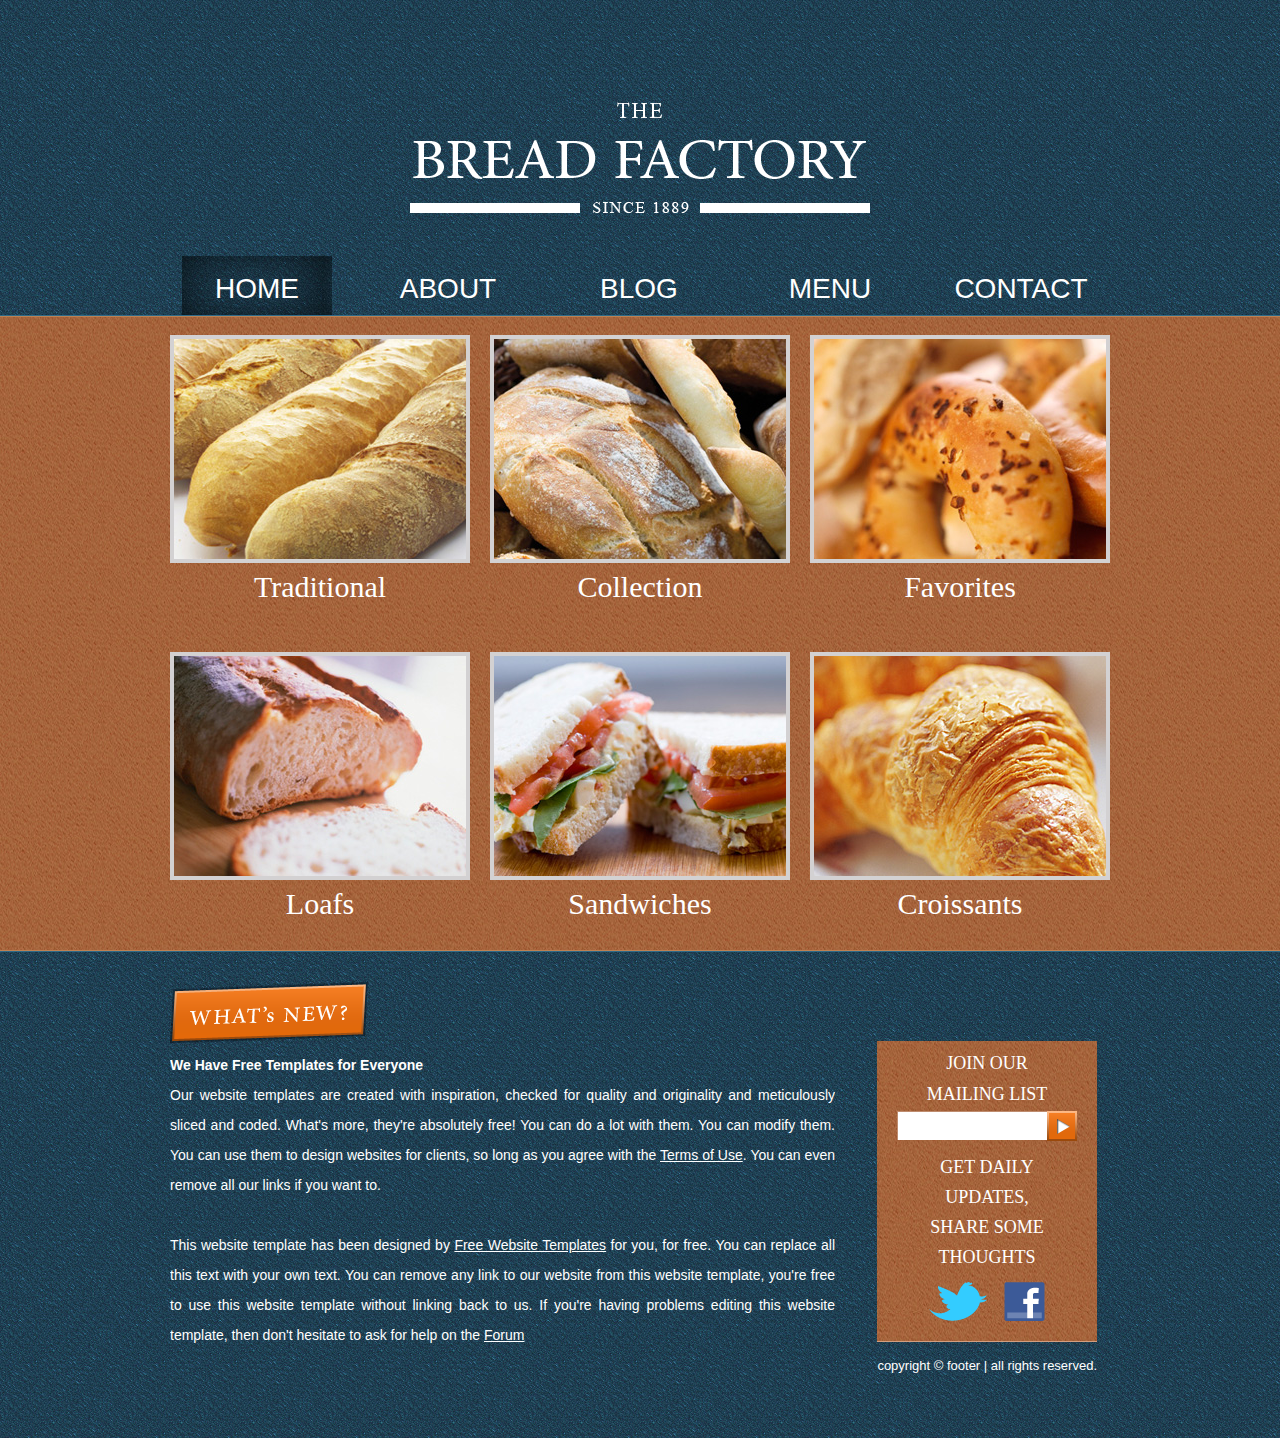
<file: breadfactorytemplate/index.html>
<!DOCTYPE html>
<!-- Website template by freewebsitetemplates.com -->
<html>
<head>
	<meta charset="UTF-8">
	<title>The Bread Factory Website Template</title>
	<link rel="stylesheet" href="css/style.css" type="text/css">
</head>
<body>
	<div class="header">
		<div>
			<a href="index.html" id="logo"><img src="images/logo.png" alt="logo"></a>
			<ul>
				<li class="selected"><a href="index.html">Home</a></li>
				<li><a href="about.html">About</a></li>
				<li><a href="blog.html">Blog</a></li>
				<li><a href="menu.html">Menu</a></li>
				<li><a href="contact.html">Contact</a></li>
			</ul>
		</div>
	</div>
	<div class="content">
		<div>
			<ul>
				<li>
					<a href="menu.html"><img src="images/traditional.jpg" alt=""></a>
					<a href="menu.html">Traditional</a>
				</li>
				<li>
					<a href="menu.html"><img src="images/collection.jpg" alt=""></a>
					<a href="menu.html">Collection</a>
				</li>
				<li>
					<a href="menu.html"><img src="images/favorites.jpg" alt=""></a>
					<a href="menu.html">Favorites</a>
				</li>
			</ul>
			<ul>
				<li>
					<a href="menu.html"><img src="images/loafs.jpg" alt=""></a>
					<a href="menu.html">Loafs</a>
				</li>
				<li>
					<a href="menu.html"><img src="images/sandwiches.jpg" alt=""></a>
					<a href="menu.html">Sandwiches</a>
				</li>
				<li>
					<a href="menu.html"><img src="images/croissants.jpg" alt=""></a>
					<a href="menu.html">Croissants</a>
				</li>
			</ul>
		</div>
	</div>
	<div class="footer">
		<div>
			<div>
				<a href="menu.html"><img src="images/whats-new.png" alt="what's new"></a>
				<h3>We Have Free Templates for Everyone</h3>
				<p>Our website templates are created with inspiration, checked for quality and originality and meticulously sliced and coded. What's more, they're absolutely free! You can do a lot with them. You can modify them. You can use them to design websites for clients, so long as you agree with the <a href="http://www.freewebsitetemplates.com/about/termsofuse/">Terms of Use</a>. You can even remove all our links if you want to.</p>
				<p class="lastchild">This website template has been designed by <a href="http://www.freewebsitetemplates.com/">Free Website Templates</a> for you, for free. You can replace all this text with your own text. You can remove any link to our website from this website template, you're free to use this website template without linking back to us. If you're having problems editing this website template, then don't hesitate to ask for help on the <a href="http://www.freewebsitetemplates.com/forum/">Forum</a></p>
			</div>
			<div>
				<span>Join Our</span>
				<span>Mailing List</span>
				<form action="index.html">
					<input type="text">
					<input type="submit" value="">
				</form>
				<p>Get Daily <br> Updates, <br> Share Some <br> Thoughts</p>
				<a href="http://twitter.com/fwtemplates" id="twitter">twitter</a>
				<a href="http://facebook.com/freewebsitetemplates" id="facebook">facebook</a>
			</div>
			<p>copyright &#169; footer | all rights reserved.</p>
		</div>
	</div>
</body>
</html>
</file>
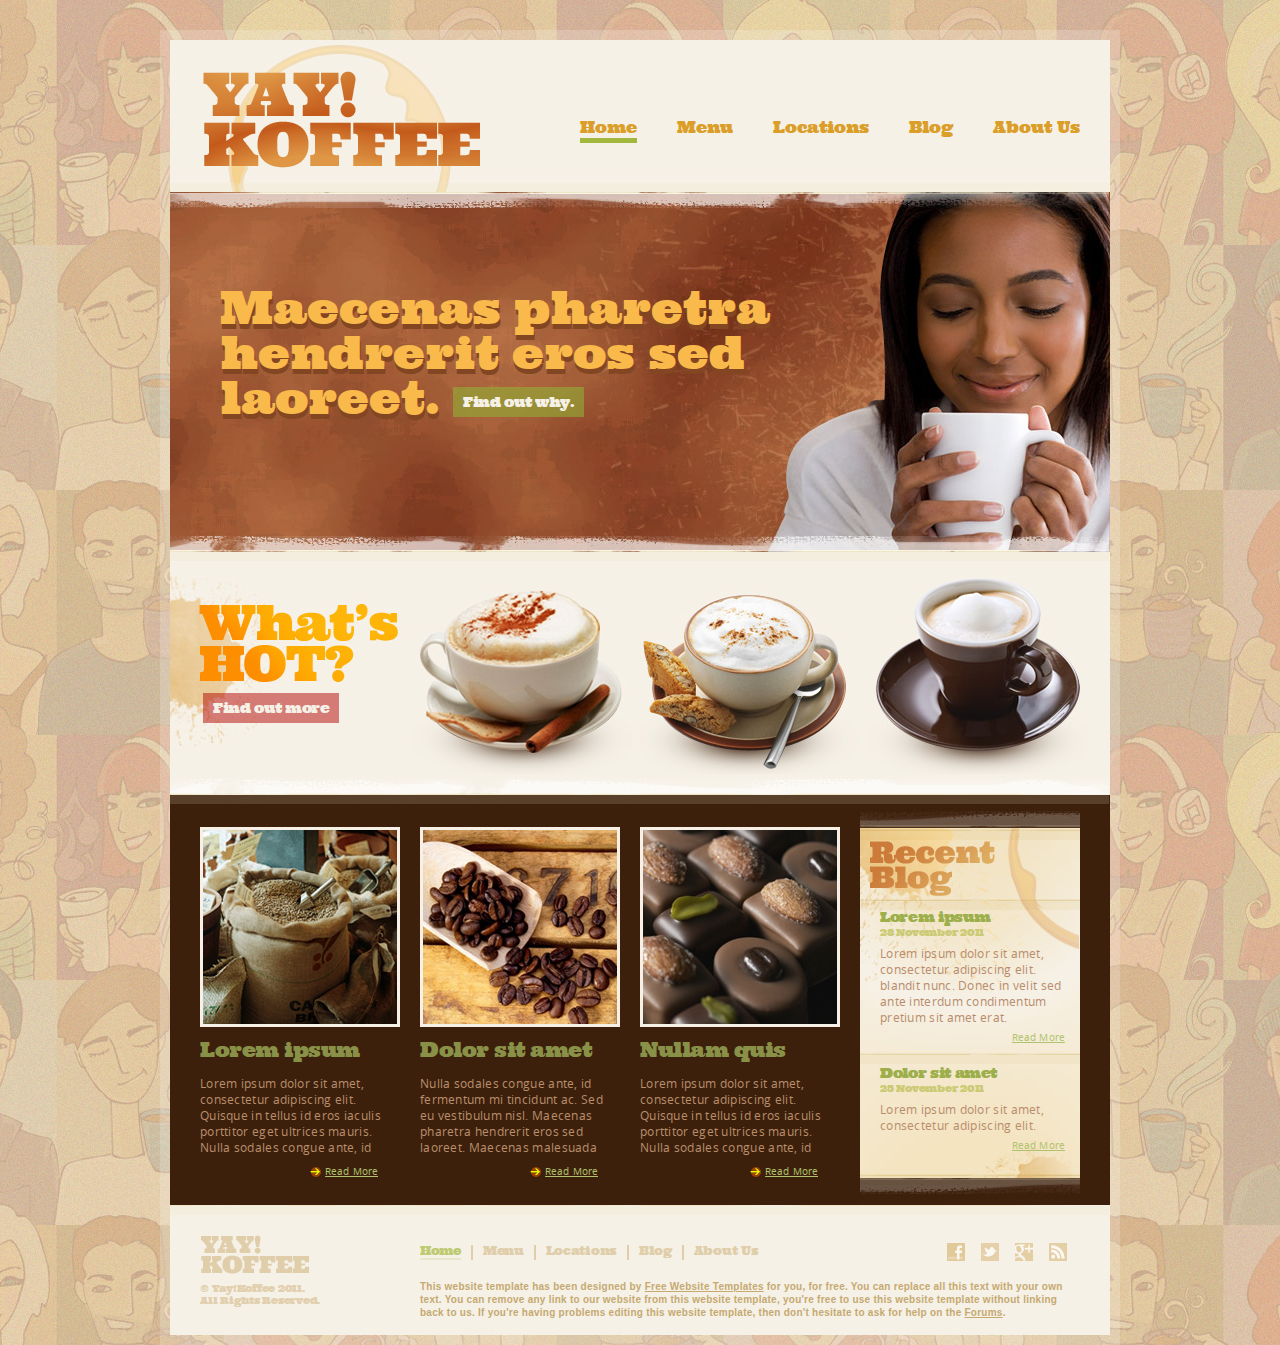
<file: coffeewebsite/index.html>
<!DOCTYPE html>
<!-- Website template by freewebsitetemplates.com -->
<html>
<head>
	<meta charset="UTF-8">
	<title>Yay&#39;Koffee Website Template</title>
	<link rel="stylesheet" type="text/css" href="css/style.css">
</head>
<body>
	<div id="page">
		<div>
			<div id="header">
				<a href="index.html"><img src="images/logo.png" alt="Image"></a>
				<ul>
					<li class="current">
						<a href="index.html">Home</a>
					</li>
					<li>
						<a href="menu.html">Menu</a>
					</li>
					<li>
						<a href="locations.html">Locations</a>
					</li>
					<li>
						<a href="blog.html">Blog</a>
					</li>
					<li>
						<a href="about.html">About Us</a>
					</li>
				</ul>
			</div>
			<div id="body">
				<div id="figure">
					<img src="images/headline-home.jpg" alt="Image">
					<span id="home">Maecenas pharetra hendrerit eros sed laoreet. <a href="index.html">Find out why.</a></span>
				</div>
				<div id="featured">
					<span class="whatshot"><a href="menu.html">Find out more</a></span>
					<div>
						<a href="menu.html"><img src="images/coffee1.jpg" alt="Image"></a>
						<a href="menu.html"><img src="images/coffee2.jpg" alt="Image"></a>
						<a href="menu.html"><img src="images/coffee3.jpg" alt="Image"></a>
					</div>
				</div>
				<div class="section">
					<ul>
						<li>
							<a href="blog.html"><img src="images/coffee-ingredients.jpg" alt="Image"></a>
							<h2><a href="blog.html">Lorem ipsum</a></h2>
							<p>
								Lorem ipsum dolor sit amet, consectetur adipiscing elit. Quisque in tellus id eros iaculis porttitor eget ultrices mauris. Nulla sodales congue ante, id
							</p>
							<a href="blog.html" class="readmore">Read More</a>
						</li>
						<li>
							<a href="blog.html"><img src="images/black-coffee.jpg" alt="Image"></a>
							<h2><a href="blog.html">Dolor sit amet</a></h2>
							<p>
								Nulla sodales congue ante, id fermentum mi tincidunt ac. Sed eu vestibulum nisl. Maecenas pharetra hendrerit eros sed laoreet. Maecenas malesuada
							</p>
							<a href="blog.html" class="readmore">Read More</a>
						</li>
						<li>
							<a href="blog.html"><img src="images/chocolate.jpg" alt="Image"></a>
							<h2><a href="blog.html">Nullam quis</a></h2>
							<p>
								Lorem ipsum dolor sit amet, consectetur adipiscing elit. Quisque in tellus id eros iaculis porttitor eget ultrices mauris. Nulla sodales congue ante, id
							</p>
							<a href="blog.html" class="readmore">Read More</a>
						</li>
					</ul>
					<div>
						<ul>
							<li>
								<h3><a href="blog.html">Lorem ipsum</a></h3>
								<span>28 November 2011</span>
								<p>
									Lorem ipsum dolor sit amet, consectetur adipiscing elit. blandit nunc. Donec in velit sed ante interdum condimentum pretium sit amet erat.
								</p>
								<a href="blog.html" class="readmore">Read more</a>
							</li>
							<li>
								<h3><a href="blog.html">Dolor sit amet</a></h3>
								<span>25 November 2011</span>
								<p>
									Lorem ipsum dolor sit amet, consectetur adipiscing elit.
								</p>
								<a href="blog.html" class="readmore">Read more</a>
							</li>
						</ul>
					</div>
				</div>
			</div>
			<div id="footer">
				<div>
					<a href="index.html"><img src="images/logo2.png" alt="Image"></a>
					<p class="footnote">
						&copy; Yay&#33;Koffee 2011.<br>All Rights Reserved.
					</p>
				</div>
				<div class="section">
					<ul>
						<li class="current">
							<a href="index.html">Home</a>
						</li>
						<li>
							<a href="menu.html">Menu</a>
						</li>
						<li>
							<a href="locations.html">Locations</a>
						</li>
						<li>
							<a href="blog.html">Blog</a>
						</li>
						<li>
							<a href="about.html">About Us</a>
						</li>
					</ul>
					<div id="connect">
						<a href="http://freewebsitetemplates.com/go/facebook/" target="_blank" id="facebook">Facebook</a>
						<a href="http://freewebsitetemplates.com/go/twitter/" target="_blank" id="twitter">Twitter</a>
						<a href="http://freewebsitetemplates.com/go/googleplus/" target="_blank" id="googleplus">Google+</a>
						<a href="index.html" id="rss">RSS</a>
					</div>
					<p>
						This website template has been designed by <a href="http://www.freewebsitetemplates.com/">Free Website Templates</a> for you, for free. You can replace all this text with your own text. You can remove any link to our website from this website template, you&#39;re free to use this website template without linking back to us. If you&#39;re having problems editing this website template, then don&#39;t hesitate to ask for help on the <a href="http://www.freewebsitetemplates.com/forums/">Forums</a>.
					</p>
				</div>
			</div>
		</div>
	</div>
</body>
</html>
</file>
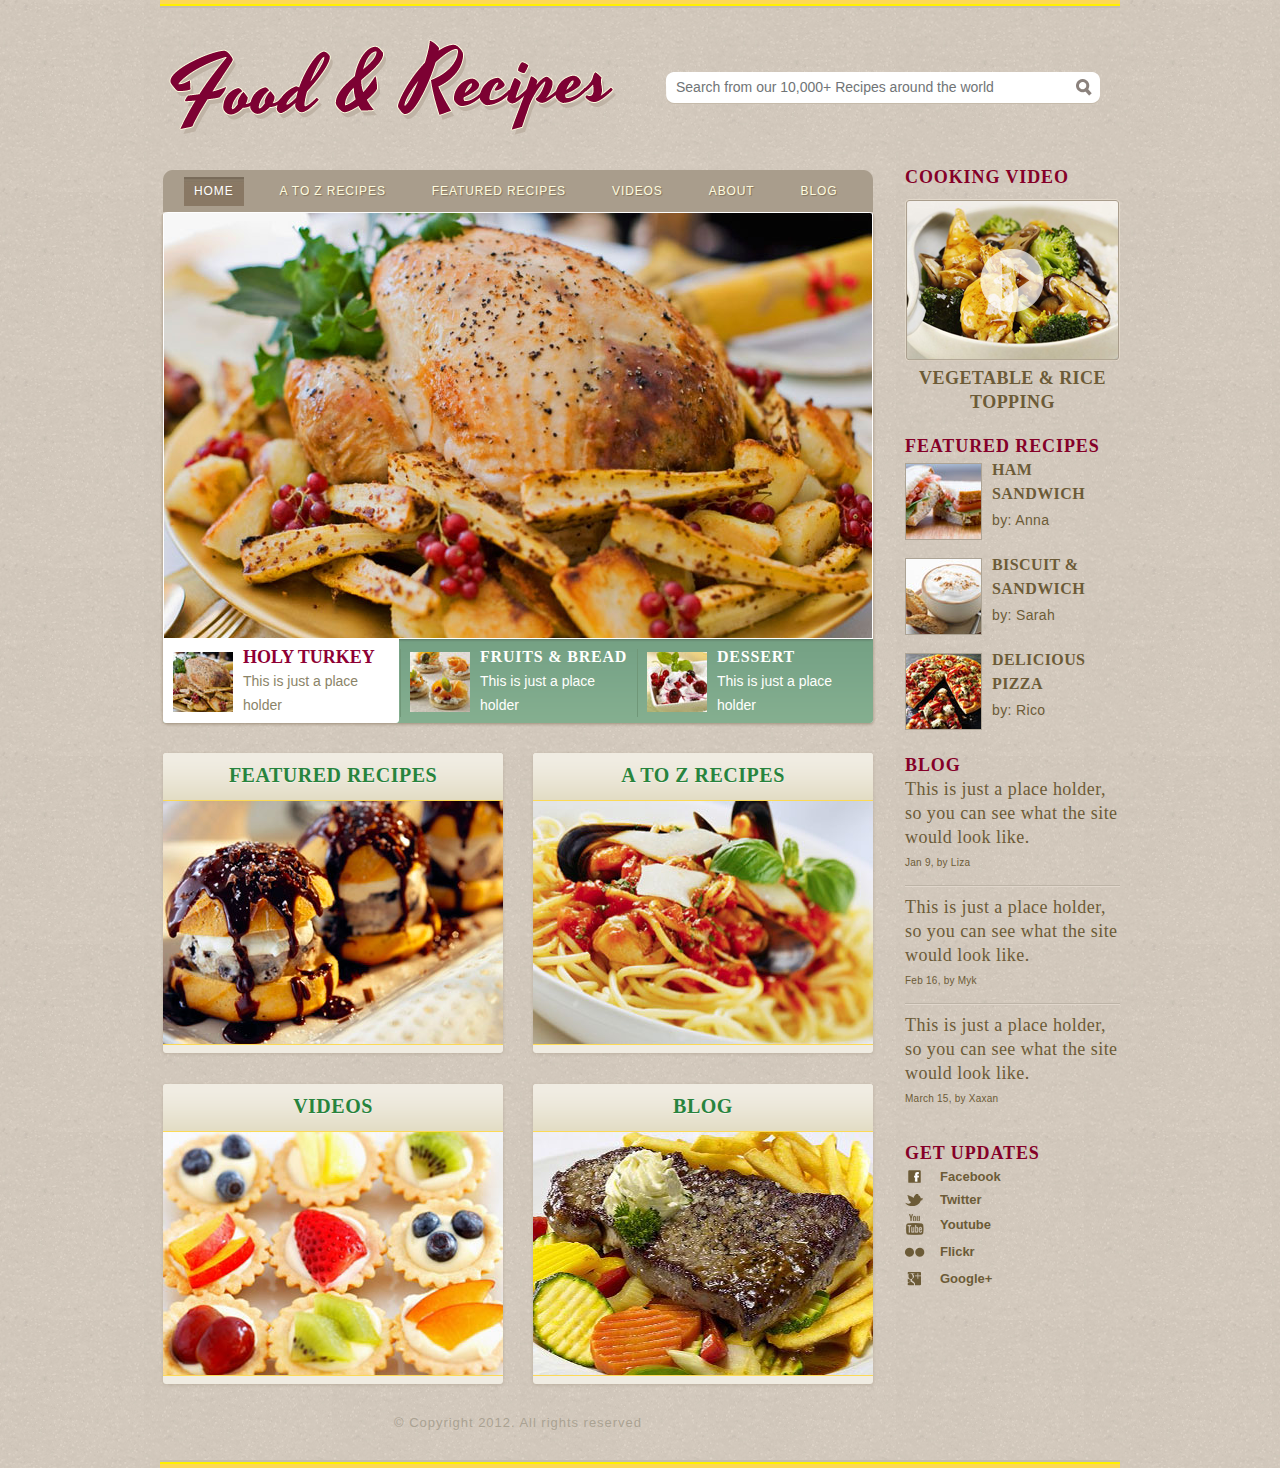
<file: cookingrecipewebtemplate/index.html>
<!DOCTYPE html>
<!-- Website template by freewebsitetemplates.com -->
<html>
<head>
	<meta charset="UTF-8">
	<title>Food &amp; Recipes Web Template</title>
	<link rel="stylesheet" type="text/css" href="css/style.css">
</head>
<body>
	<div class="header">
		<div>
			<a href="index.html"><img src="images/logo.png" alt="Logo"></a>
		</div>
		<form action="index.html">
			<input type="text" value="Search from our 10,000+ Recipes around the world" id="search">
			<input type="submit" value="" id="searchbtn">
		</form>
	</div>
	<div class="body">
		<div>
			<div class="header">
				<ul>
					<li class="current">
						<a href="index.html">Home</a>
					</li>
					<li>
						<a href="recipes.html">A to Z Recipes</a>
					</li>
					<li>
						<a href="featured.html">Featured Recipes</a>
					</li>
					<li>
						<a href="videos.html">Videos</a>
					</li>
					<li>
						<a href="about.html">About</a>
					</li>
					<li>
						<a href="blog.html">Blog</a>
					</li>
				</ul>
			</div>
			<div class="body">
				<div>
					<a href="index.html"><img src="images/turkey.jpg" alt="Image"></a>
				</div>
				<ul>
					<li class="current">
						<a href="blog.html"><img src="images/holi-turkey.jpg" alt="Image"></a>
						<div>
							<h2><a href="blog.html">Holy Turkey</a></h2>
							<p>
								This is just a place holder
							</p>
						</div>
					</li>
					<li>
						<a href="blog.html"><img src="images/fruits-and-bread.jpg" alt="Image"></a>
						<div>
							<h2><a href="blog.html">Fruits &amp; Bread</a></h2>
							<p>
								This is just a place holder
							</p>
						</div>
					</li>
					<li>
						<a href="blog.html"><img src="images/dessert.jpg" alt="Image"></a>
						<div>
							<h2><a href="blog.html">Dessert</a></h2>
							<p>
								This is just a place holder
							</p>
						</div>
					</li>
				</ul>
			</div>
			<div class="footer">
				<ul>
					<li>
						<h2><a href="featured.html">Featured Recipes</a></h2>
						<a href="featured.html"><img src="images/featured.jpg" alt="Image"></a>
					</li>
					<li>
						<h2><a href="recipes.html">A to Z Recipes</a></h2>
						<a href="recipes.html"><img src="images/a-z.jpg" alt="Image"></a>
					</li>
				</ul>
				<ul>
					<li>
						<h2><a href="videos.html">Videos</a></h2>
						<a href="videos.html"><img src="images/videos.jpg" alt="Image"></a>
					</li>
					<li>
						<h2><a href="blog.html">Blog</a></h2>
						<a href="blog.html"><img src="images/blog.jpg" alt="Image"></a>
					</li>
				</ul>
			</div>
		</div>
		<div>
			<div>
				<h3>Cooking Video</h3>
				<a href="videos.html"><img src="images/cooking-video.png" alt="Image"></a>
				<span>Vegetable &amp; Rice Topping</span>
			</div>
			<div>
				<h3>Featured Recipes</h3>
				<ul id="featured">
					<li>
						<a href="recipes.html"><img src="images/sandwich.jpg" alt="Image"></a>
						<div>
							<h2><a href="recipes.html">Ham Sandwich</a></h2>
							<span>by: Anna</span>
						</div>
					</li>
					<li>
						<a href="recipes.html"><img src="images/biscuit-and-coffee.jpg" alt="Image"></a>
						<div>
							<h2><a href="recipes.html">Biscuit &amp; Sandwich</a></h2>
							<span>by: Sarah</span>
						</div>
					</li>
					<li>
						<a href="recipes.html"><img src="images/pizza.jpg" alt="Image"></a>
						<div>
							<h2><a href="recipes.html">Delicious Pizza</a></h2>
							<span>by: Rico</span>
						</div>
					</li>
				</ul>
			</div>
			<div>
				<h3>Blog</h3>
				<ul id="blog">
					<li>
						<a href="blog.html">This is just a place holder, so you can see what the site would look like.</a>
						<span class="date">Jan 9, by Liza</span>
					</li>
					<li>
						<a href="blog.html">This is just a place holder, so you can see what the site would look like.</a>
						<span class="date">Feb 16, by Myk</span>
					</li>
					<li>
						<a href="blog.html">This is just a place holder, so you can see what the site would look like.</a>
						<span class="date">March 15, by Xaxan</span>
					</li>
				</ul>
			</div>
			<div>
				<h3>Get Updates</h3>
				<a href="http://freewebsitetemplates.com/go/facebook/" target="_blank" id="facebook">Facebook</a>
				<a href="http://freewebsitetemplates.com/go/twitter/" target="_blank" id="twitter">Twitter</a>
				<a href="http://freewebsitetemplates.com/go/youtube/" target="_blank" id="youtube">Youtube</a>
				<a href="http://freewebsitetemplates.com/go/flickr/" target="_blank" id="flickr">Flickr</a>
				<a href="http://freewebsitetemplates.com/go/googleplus/" target="_blank" id="googleplus">Google&#43;</a>
			</div>
		</div>
	</div>
	<div class="footer">
		<div>
			<p>
				&copy; Copyright 2012. All rights reserved
			</p>
		</div>
	</div>
</body>
</html>
</file>
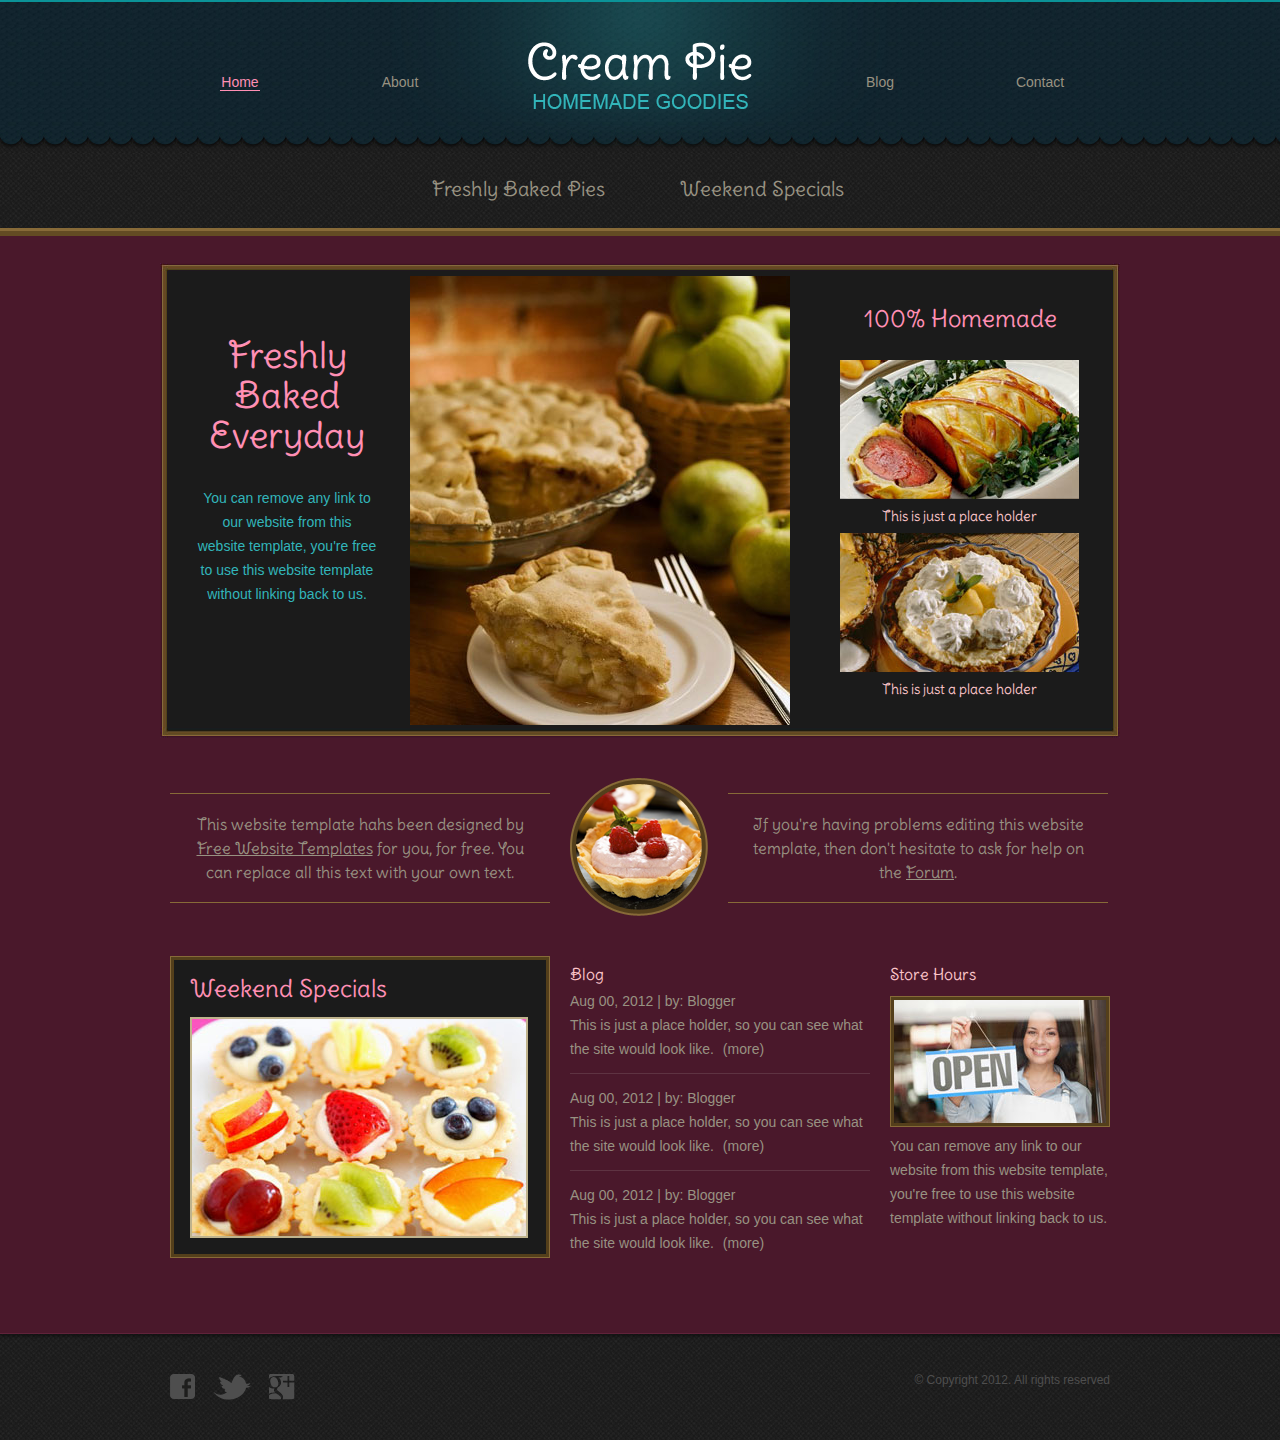
<file: snacksite/index.html>
<!DOCTYPE html>
<!-- Website template by freewebsitetemplates.com -->
<html>
<head>
	<meta charset="UTF-8">
	<title>Snacks Website Template</title>
	<link rel="stylesheet" type="text/css" href="css/style.css">
</head>
<body>
	<div id="header">
		<div>
			<div>
				<ul>
					<li class="current">
						<a href="index.html">Home</a>
					</li>
					<li>
						<a href="about.html">About</a>
					</li>
				</ul>
				<a href="index.html" id="logo"><img src="images/logo.png" alt="Image"></a>
				<ul>
					<li>
						<a href="blog.html">Blog</a>
					</li>
					<li>
						<a href="contact.html">Contact</a>
					</li>
				</ul>
			</div>
		</div>
		<div>
			<ul>
				<li>
					<a href="fresh.html">freshly baked pies</a>
				</li>
				<li>
					<a href="special.html">weekend specials</a>
				</li>
			</ul>
		</div>
	</div>
	<div id="body">
		<div class="header">
			<div>
				<h1>freshly baked everyday</h1>
				<p>
					You can remove any link to our website from this website template, you're free to use this website template without linking back to us.
				</p>
			</div>
			<img src="images/freshly-baked.jpg" alt="">
			<div>
				<h3>100% homemade</h3>
				<ul>
					<li>
						<a href="fresh.html"> <img src="images/ham.jpg" alt=""> <span>This is just a place holder</span> </a>
					</li>
					<li>
						<a href=""> <img src="images/tart.jpg" alt=""> <span>This is just a place holder</span> </a>
					</li>
				</ul>
			</div>
		</div>
		<div class="body">
			<div>
				<p>
					This website template hahs been designed by <a href="http://www.freewebsitetemplates.com/">Free Website Templates</a> for you, for free. You can replace all this text with your own text.
				</p>
			</div>
			<img src="images/strawberry-tart.png" alt="">
			<div>
				<p>
					If you're having problems editing this website template, then don't hesitate to ask for help on the <a href="http://www.freewebsitetemplates.com/forums/">Forum</a>.
				</p>
			</div>
		</div>
		<div class="footer">
			<div class="figure">
				<div>
					<h1><a href="special.html">weekend specials</a></h1>
					<a href="special.html"><img src="images/weekend-specials.jpg" alt=""></a>
				</div>
			</div>
			<div class="article">
				<h3>blog</h3>
				<ul>
					<li>
						<span><a href="blog.html">Aug 00, 2012</a> | by: <a href="blog.html">blogger</a></span>
						<p>
							This is just a place holder,  so you can see what the site would look like. <a href="blog.html" class="more">(more)</a>
						</p>
					</li>
					<li>
						<span><a href="blog.html">Aug 00, 2012</a> | by: <a href="blog.html">blogger</a></span>
						<p>
							This is just a place holder,  so you can see what the site would look like. <a href="blog.html" class="more">(more)</a>
						</p>
					</li>
					<li>
						<span><a href="blog.html">Aug 00, 2012</a> | by: <a href="blog.html">blogger</a></span>
						<p>
							This is just a place holder,  so you can see what the site would look like. <a href="blog.html" class="more">(more)</a>
						</p>
					</li>
				</ul>
			</div>
			<div class="section">
				<h3>store hours</h3>
				<a href="#"><img src="images/open.jpg" alt=""></a>
				<p>
					You can remove any link to our website from this website template, you're free to use this website template without linking back to us.
				</p>
			</div>
		</div>
	</div>
	<div id="footer">
		<div>
			<div>
				<a href="http://freewebsitetemplates.com/go/facebook/" target="_blank" id="facebook">Facebook</a>
				<a href="http://freewebsitetemplates.com/go/twitter/" target="_blank" id="twitter">Twitter</a>
				<a href="http://freewebsitetemplates.com/go/googleplus/" target="_blank" id="googleplus">googleplus</a>
			</div>
			<p>
				&copy; Copyright 2012. All rights reserved
			</p>
		</div>
	</div>
</body>
</html>
</file>
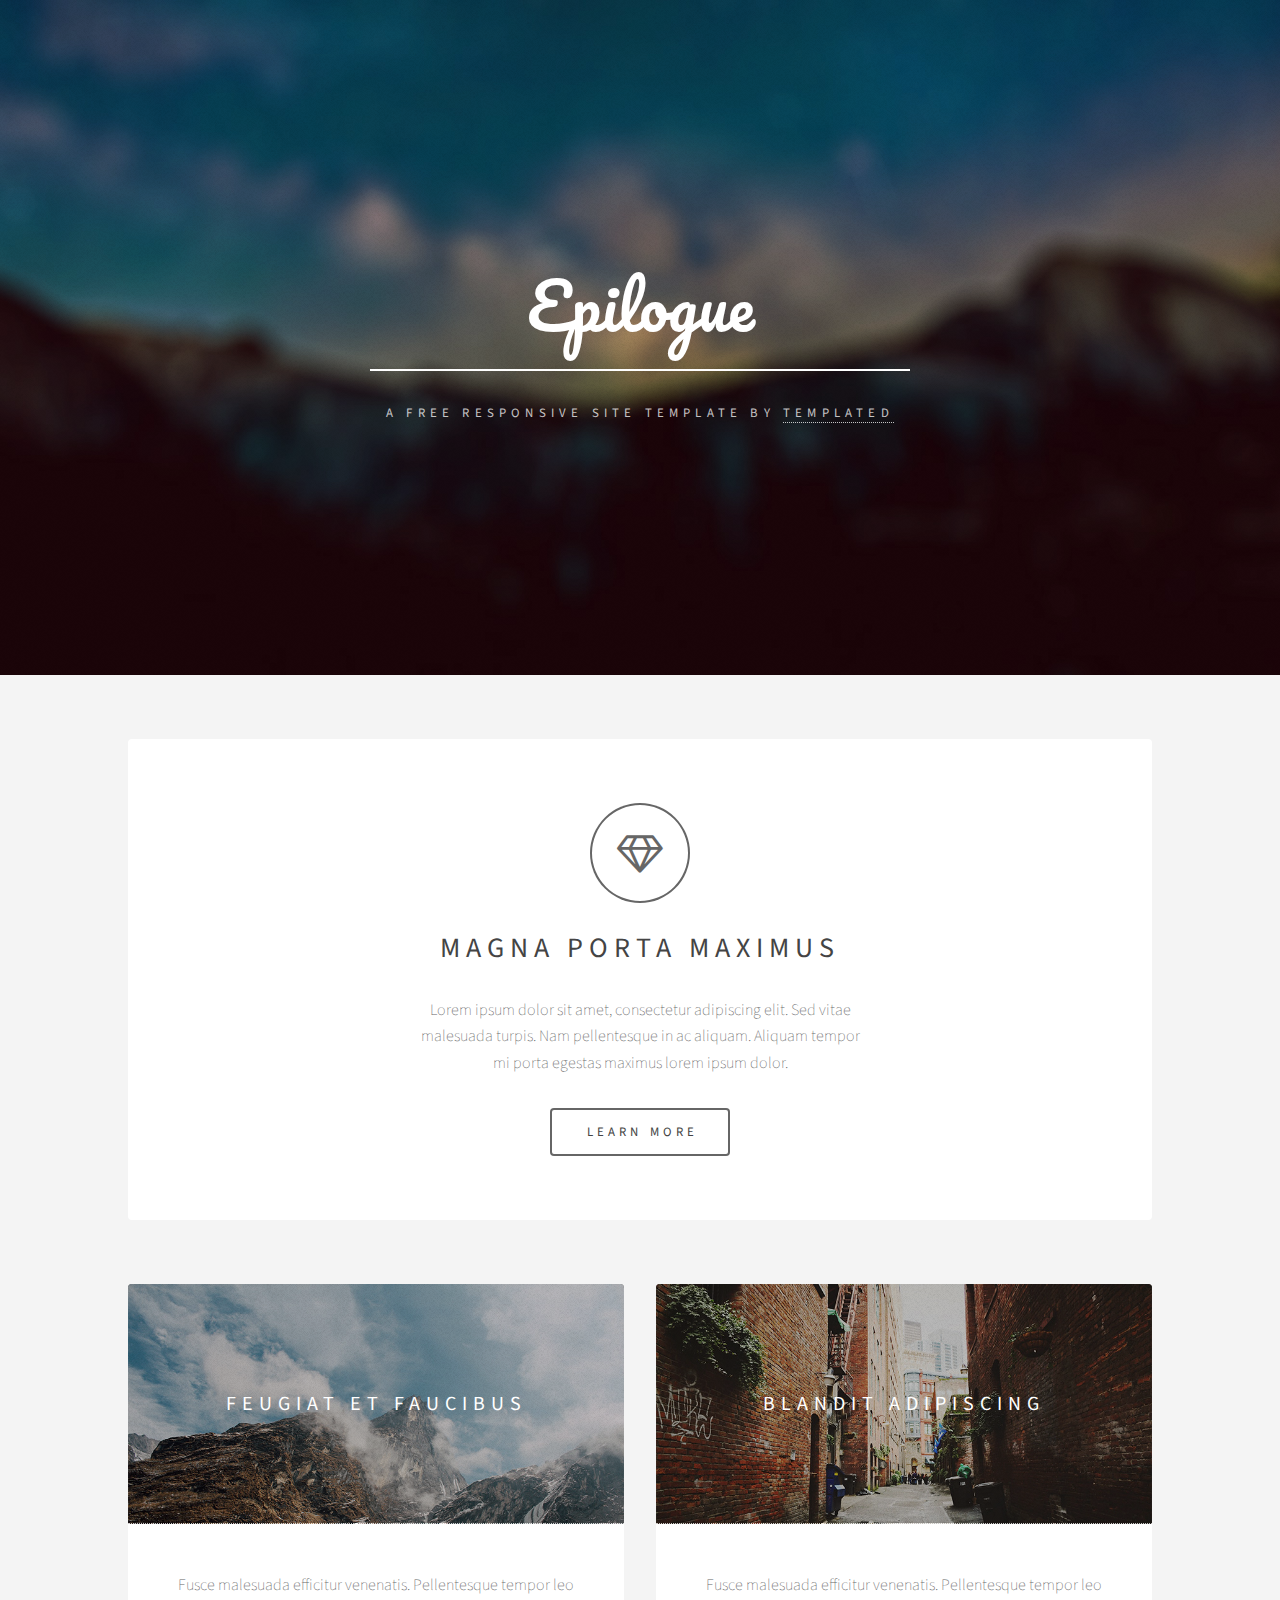
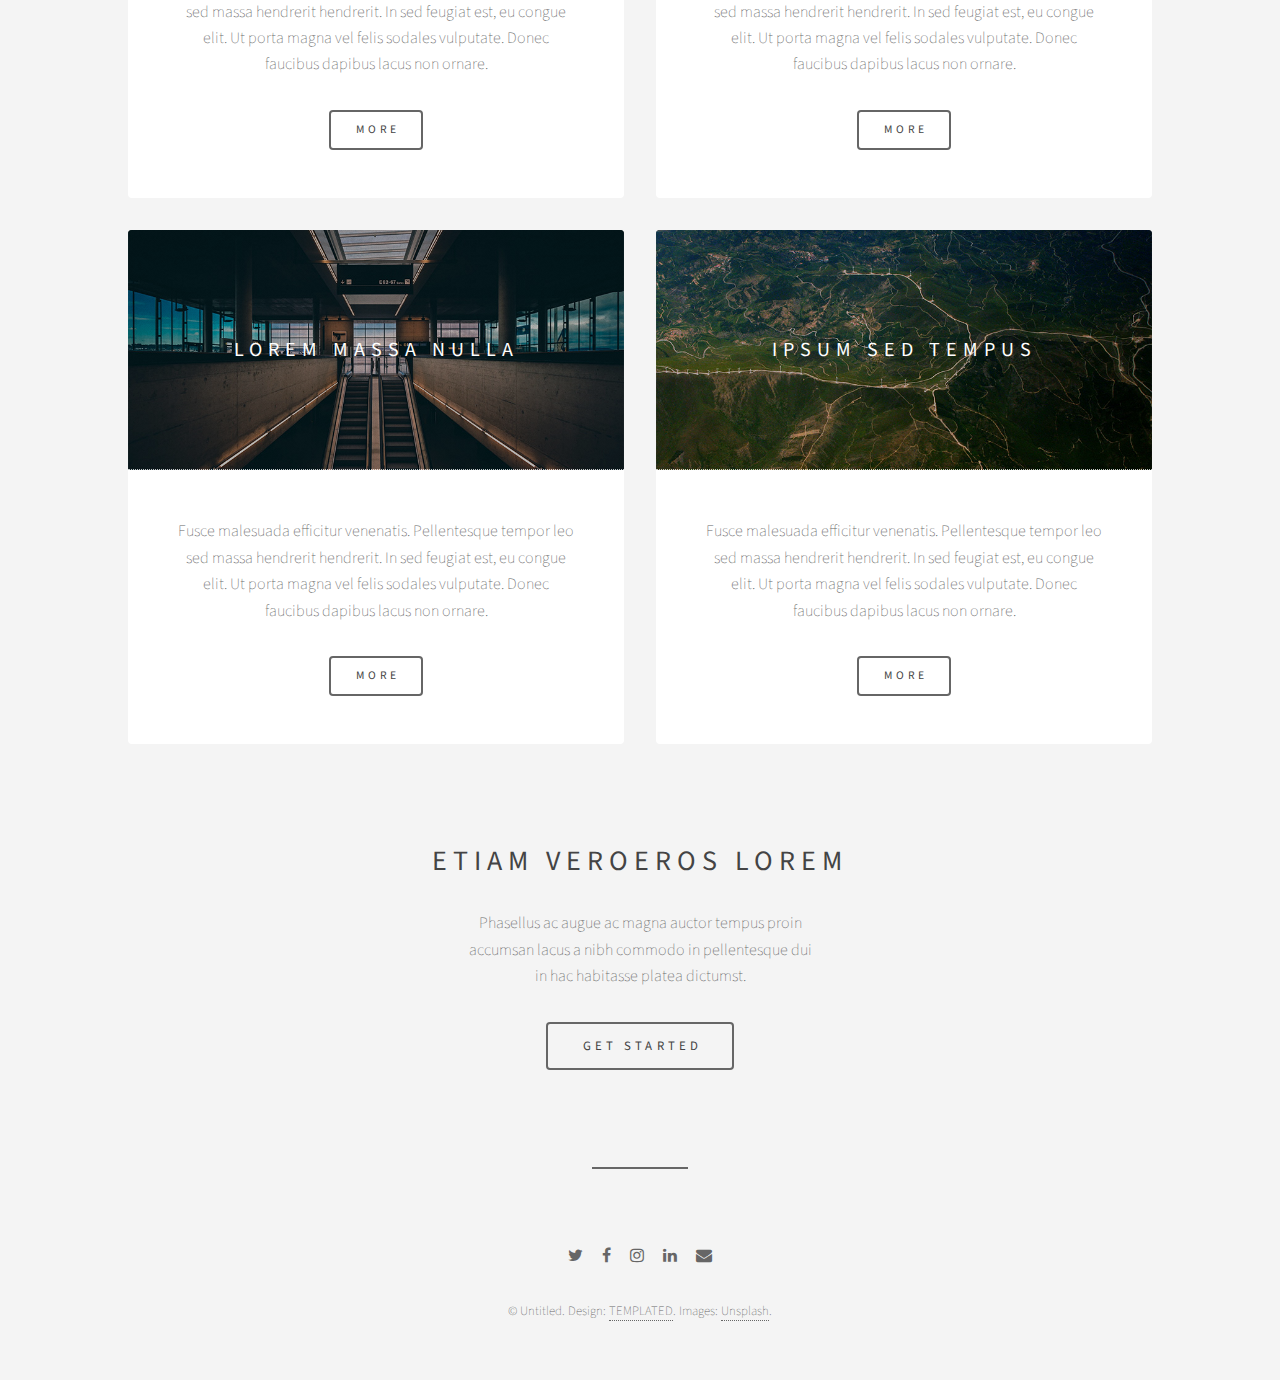
<file: vertical-epilogue/index.html>
<!DOCTYPE HTML>
<!--
	Epilogue by TEMPLATED
	templated.co @templatedco
	Released for free under the Creative Commons Attribution 3.0 license (templated.co/license)
-->
<html>
	<head>
		<title>Epilogue by TEMPLATED</title>
		<meta charset="utf-8" />
		<meta name="viewport" content="width=device-width, initial-scale=1" />
		<link rel="stylesheet" href="assets/css/main.css" />
	</head>
	<body>

		<!-- Header -->
			<header id="header" class="alt">
				<div class="inner">
					<h1>Epilogue</h1>
					<p>A free responsive site template by <a href="https://templated.co">TEMPLATED</a></p>
				</div>
			</header>

		<!-- Wrapper -->
			<div id="wrapper">

				<!-- Banner -->
					<section id="intro" class="main">
						<span class="icon fa-diamond major"></span>
						<h2>Magna porta maximus</h2>
						<p>Lorem ipsum dolor sit amet, consectetur adipiscing elit. Sed vitae<br />
						malesuada turpis. Nam pellentesque in ac aliquam. Aliquam tempor<br />
						mi porta egestas maximus lorem ipsum dolor.</p>
						<ul class="actions">
							<li><a href="#" class="button big">Learn More</a></li>
						</ul>
					</section>

				<!-- Items -->
					<section class="main items">
						<article class="item">
							<header>
								<a href="#"><img src="images/pic01.jpg" alt="" /></a>
								<h3>Feugiat et faucibus</h3>
							</header>
							<p>Fusce malesuada efficitur venenatis. Pellentesque tempor leo sed massa hendrerit hendrerit. In sed feugiat est, eu congue elit. Ut porta magna vel felis sodales vulputate. Donec faucibus dapibus lacus non ornare.</p>
							<ul class="actions">
								<li><a href="#" class="button">More</a></li>
							</ul>
						</article>
						<article class="item">
							<header>
								<a href="#"><img src="images/pic02.jpg" alt="" /></a>
								<h3>Blandit adipiscing</h3>
							</header>
							<p>Fusce malesuada efficitur venenatis. Pellentesque tempor leo sed massa hendrerit hendrerit. In sed feugiat est, eu congue elit. Ut porta magna vel felis sodales vulputate. Donec faucibus dapibus lacus non ornare.</p>
							<ul class="actions">
								<li><a href="#" class="button">More</a></li>
							</ul>
						</article>
						<article class="item">
							<header>
								<a href="#"><img src="images/pic03.jpg" alt="" /></a>
								<h3>Lorem massa nulla</h3>
							</header>
							<p>Fusce malesuada efficitur venenatis. Pellentesque tempor leo sed massa hendrerit hendrerit. In sed feugiat est, eu congue elit. Ut porta magna vel felis sodales vulputate. Donec faucibus dapibus lacus non ornare.</p>
							<ul class="actions">
								<li><a href="#" class="button">More</a></li>
							</ul>
						</article>
						<article class="item">
							<header>
								<a href="#"><img src="images/pic04.jpg" alt="" /></a>
								<h3>Ipsum sed tempus</h3>
							</header>
							<p>Fusce malesuada efficitur venenatis. Pellentesque tempor leo sed massa hendrerit hendrerit. In sed feugiat est, eu congue elit. Ut porta magna vel felis sodales vulputate. Donec faucibus dapibus lacus non ornare.</p>
							<ul class="actions">
								<li><a href="#" class="button">More</a></li>
							</ul>
						</article>
					</section>

				<!-- CTA -->
					<section id="cta" class="main special">
						<h2>Etiam veroeros lorem</h2>
						<p>Phasellus ac augue ac magna auctor tempus proin<br />
						accumsan lacus a nibh commodo in pellentesque dui<br />
						in hac habitasse platea dictumst.</p>
						<ul class="actions">
							<li><a href="#" class="button big">Get Started</a></li>
						</ul>
					</section>

				<!-- Main -->
				<!--
					<section id="main" class="main">
						<header>
							<h2>Lorem ipsum dolor</h2>
						</header>
						<p>Fusce malesuada efficitur venenatis. Pellentesque tempor leo sed massa hendrerit hendrerit. In sed feugiat est, eu congue elit. Ut porta magna vel felis sodales vulputate. Donec faucibus dapibus lacus non ornare. Etiam eget neque id metus gravida tristique ac quis erat. Aenean quis aliquet sem. Ut ut elementum sem. Suspendisse eleifend ut est non dapibus. Nulla porta, neque quis pretium sagittis, tortor lacus elementum metus, in imperdiet ante lorem vitae ipsum. Pellentesque habitant morbi tristique senectus et netus et malesuada fames ac turpis egestas. Etiam eget neque id metus gravida tristique ac quis erat. Aenean quis aliquet sem. Ut ut elementum sem. Suspendisse eleifend ut est non dapibus. Nulla porta, neque quis pretium sagittis, tortor lacus elementum metus, in imperdiet ante lorem vitae ipsum. Pellentesque habitant morbi tristique senectus et netus et malesuada fames ac turpis egestas.</p>
					</section>
				-->

				<!-- Footer -->
					<footer id="footer">
						<ul class="icons">
							<li><a href="#" class="icon fa-twitter"><span class="label">Twitter</span></a></li>
							<li><a href="#" class="icon fa-facebook"><span class="label">Facebook</span></a></li>
							<li><a href="#" class="icon fa-instagram"><span class="label">Instagram</span></a></li>
							<li><a href="#" class="icon fa-linkedin"><span class="label">LinkedIn</span></a></li>
							<li><a href="#" class="icon fa-envelope"><span class="label">Email</span></a></li>
						</ul>
						<p class="copyright">&copy; Untitled. Design: <a href="https://templated.co">TEMPLATED</a>. Images: <a href="https://unsplash.com">Unsplash</a>.</p>
					</footer>

			</div>

		<!-- Scripts -->
			<script src="assets/js/jquery.min.js"></script>
			<script src="assets/js/skel.min.js"></script>
			<script src="assets/js/util.js"></script>
			<script src="assets/js/main.js"></script>

	</body>
</html>
</file>
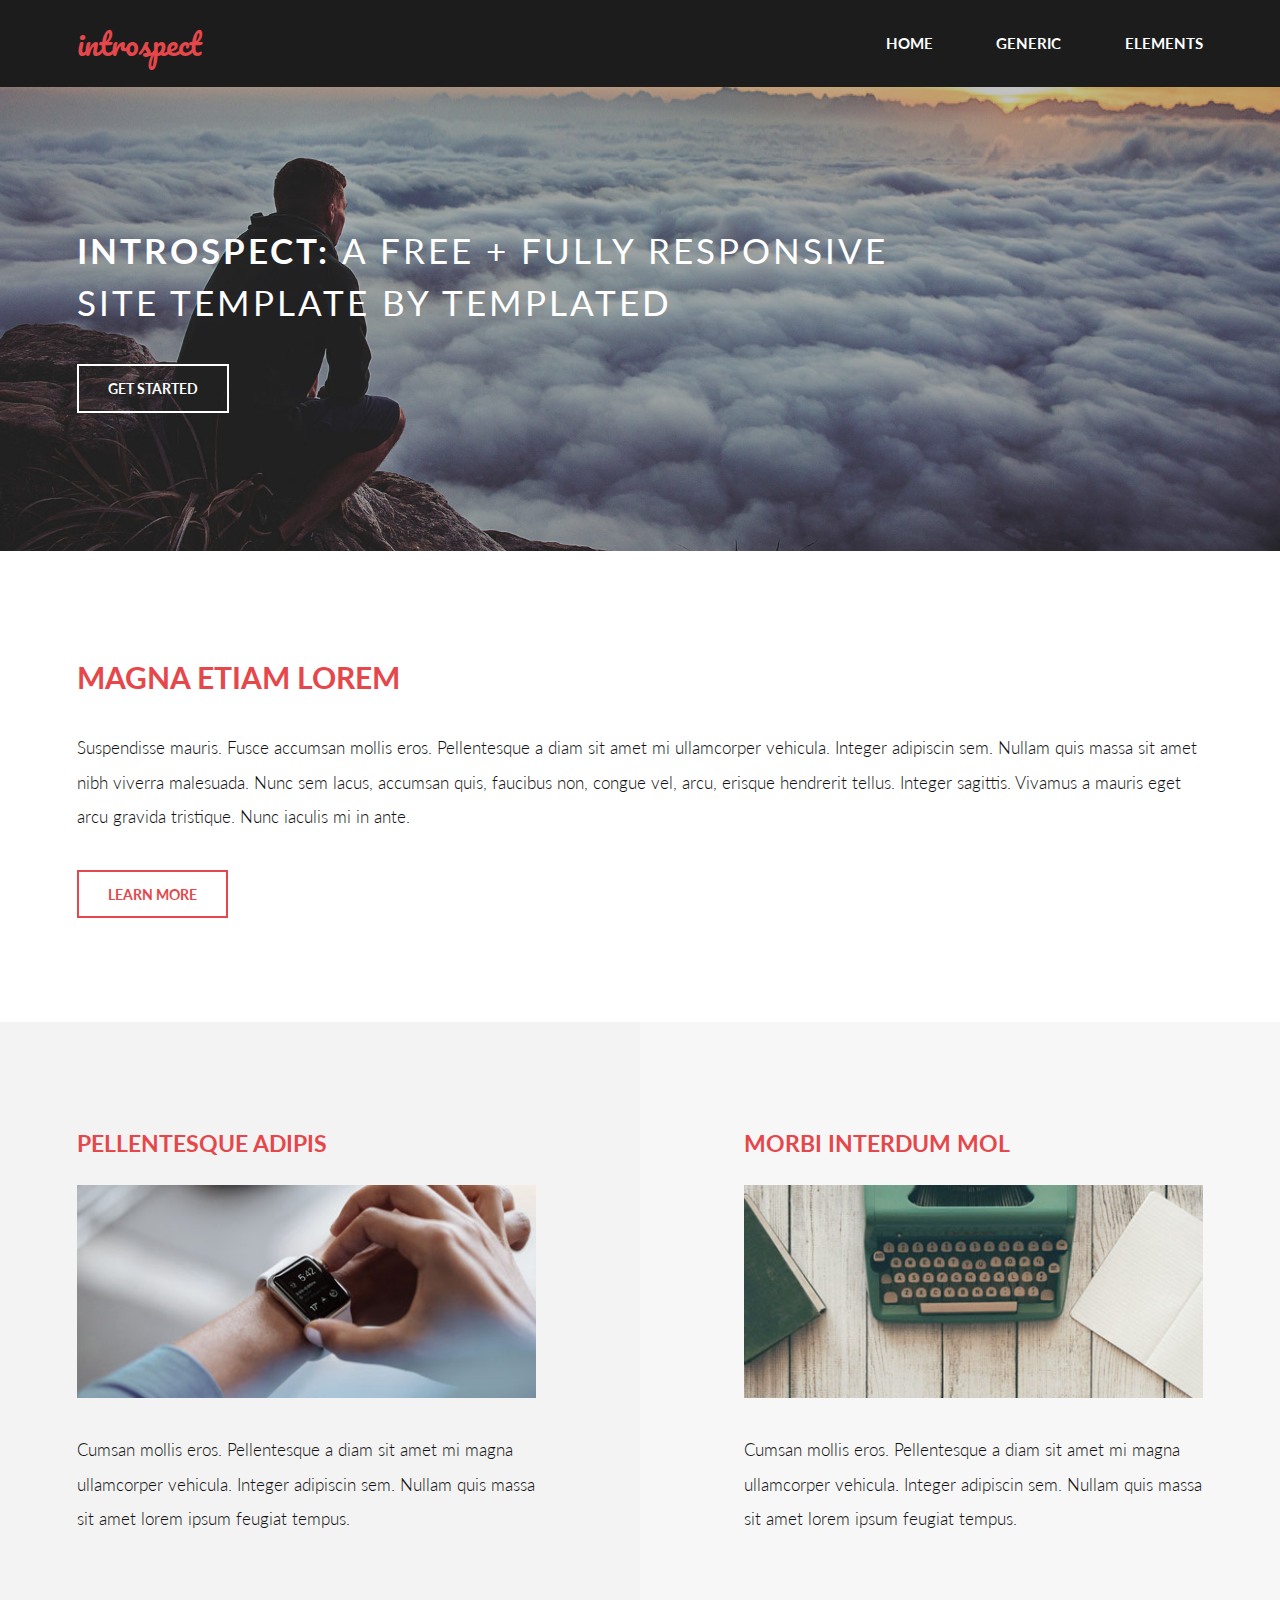
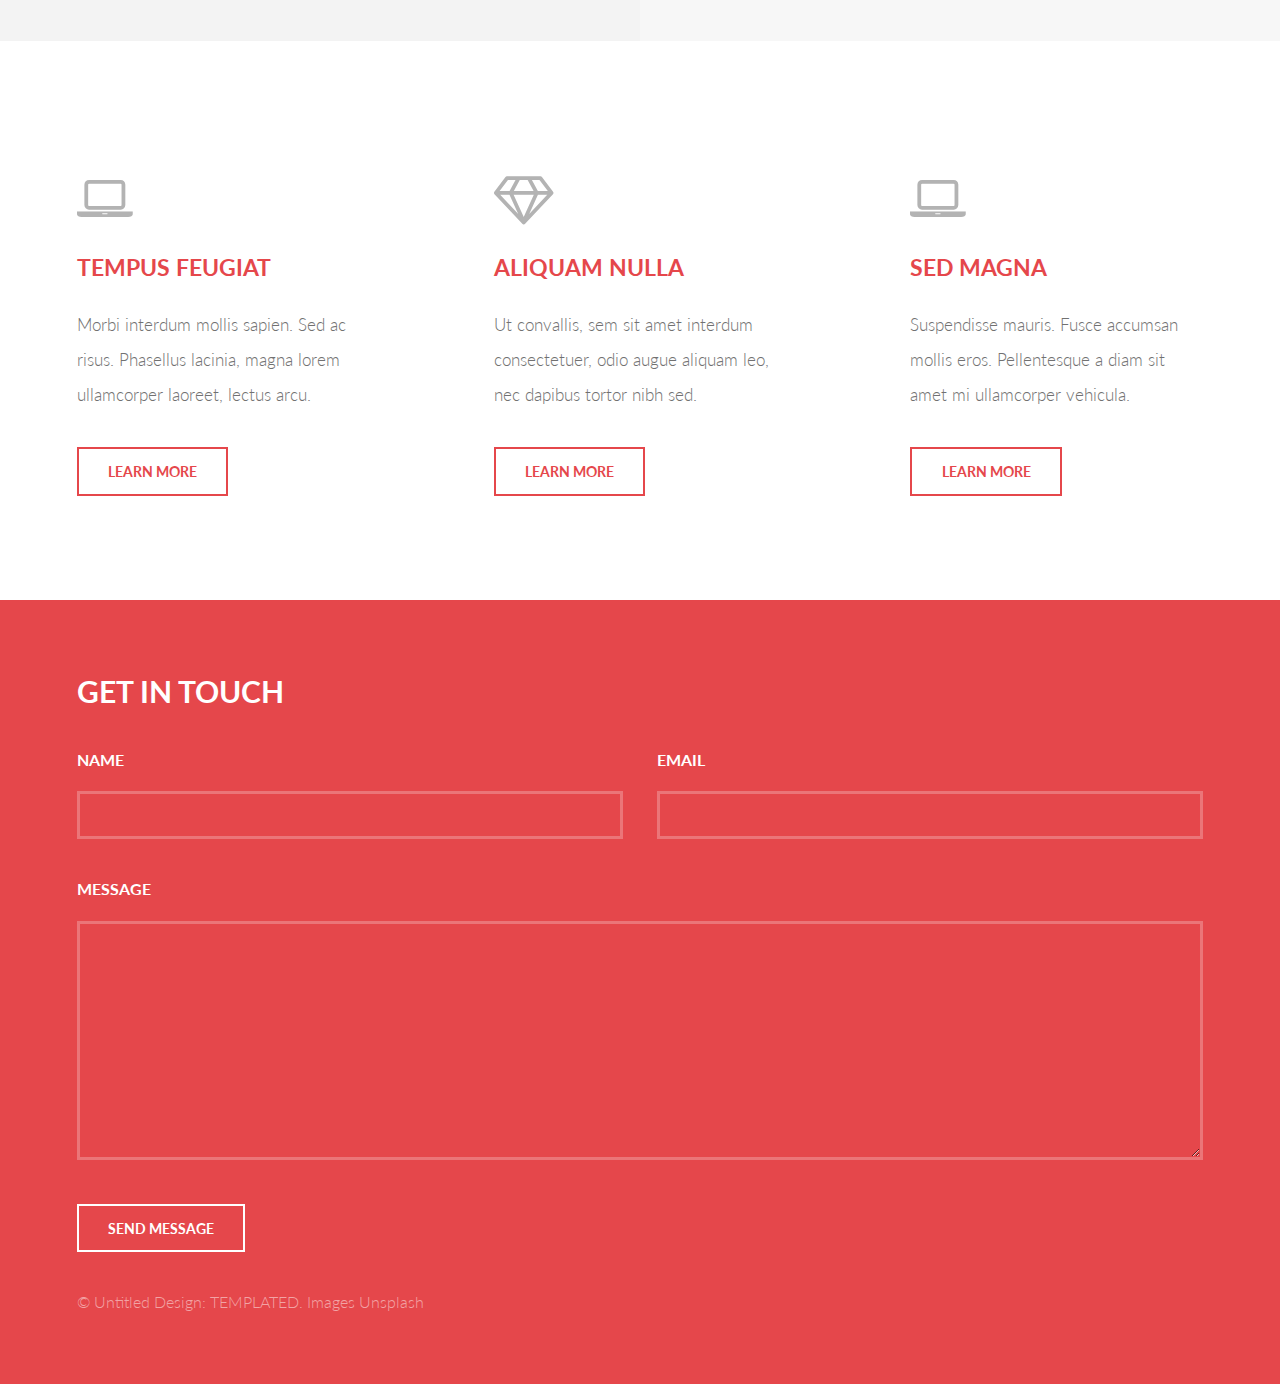
<file: vertical-introspect/index.html>
<!DOCTYPE HTML>
<!--
	Introspect by TEMPLATED
	templated.co @templatedco
	Released for free under the Creative Commons Attribution 3.0 license (templated.co/license)
-->
<html>
	<head>
		<title>Introspect by TEMPLATED</title>
		<meta charset="utf-8" />
		<meta name="viewport" content="width=device-width, initial-scale=1, user-scalable=no" />
		<link rel="stylesheet" href="assets/css/main.css" />
	</head>
	<body>

		<!-- Header -->
			<header id="header">
				<div class="inner">
					<a href="index.html" class="logo">introspect</a>
					<nav id="nav">
						<a href="index.html">Home</a>
						<a href="generic.html">Generic</a>
						<a href="elements.html">Elements</a>
					</nav>
				</div>
			</header>
			<a href="#menu" class="navPanelToggle"><span class="fa fa-bars"></span></a>

		<!-- Banner -->
			<section id="banner">
				<div class="inner">
					<h1>Introspect: <span>A free + fully responsive<br />
					site template by TEMPLATED</span></h1>
					<ul class="actions">
						<li><a href="#" class="button alt">Get Started</a></li>
					</ul>
				</div>
			</section>

		<!-- One -->
			<section id="one">
				<div class="inner">
					<header>
						<h2>Magna Etiam Lorem</h2>
					</header>
					<p>Suspendisse mauris. Fusce accumsan mollis eros. Pellentesque a diam sit amet mi ullamcorper vehicula. Integer adipiscin sem. Nullam quis massa sit amet nibh viverra malesuada. Nunc sem lacus, accumsan quis, faucibus non, congue vel, arcu, erisque hendrerit tellus. Integer sagittis. Vivamus a mauris eget arcu gravida tristique. Nunc iaculis mi in ante.</p>
					<ul class="actions">
						<li><a href="#" class="button alt">Learn More</a></li>
					</ul>
				</div>
			</section>

		<!-- Two -->
			<section id="two">
				<div class="inner">
					<article>
						<div class="content">
							<header>
								<h3>Pellentesque adipis</h3>
							</header>
							<div class="image fit">
								<img src="images/pic01.jpg" alt="" />
							</div>
							<p>Cumsan mollis eros. Pellentesque a diam sit amet mi magna ullamcorper vehicula. Integer adipiscin sem. Nullam quis massa sit amet lorem ipsum feugiat tempus.</p>
						</div>
					</article>
					<article class="alt">
						<div class="content">
							<header>
								<h3>Morbi interdum mol</h3>
							</header>
							<div class="image fit">
								<img src="images/pic02.jpg" alt="" />
							</div>
							<p>Cumsan mollis eros. Pellentesque a diam sit amet mi magna ullamcorper vehicula. Integer adipiscin sem. Nullam quis massa sit amet lorem ipsum feugiat tempus.</p>
						</div>
					</article>
				</div>
			</section>

		<!-- Three -->
			<section id="three">
				<div class="inner">
					<article>
						<div class="content">
							<span class="icon fa-laptop"></span>
							<header>
								<h3>Tempus Feugiat</h3>
							</header>
							<p>Morbi interdum mollis sapien. Sed ac risus. Phasellus lacinia, magna lorem ullamcorper laoreet, lectus arcu.</p>
							<ul class="actions">
								<li><a href="#" class="button alt">Learn More</a></li>
							</ul>
						</div>
					</article>
					<article>
						<div class="content">
							<span class="icon fa-diamond"></span>
							<header>
								<h3>Aliquam Nulla</h3>
							</header>
							<p>Ut convallis, sem sit amet interdum consectetuer, odio augue aliquam leo, nec dapibus tortor nibh sed.</p>
							<ul class="actions">
								<li><a href="#" class="button alt">Learn More</a></li>
							</ul>
						</div>
					</article>
					<article>
					<div class="content">
							<span class="icon fa-laptop"></span>
							<header>
								<h3>Sed Magna</h3>
							</header>
							<p>Suspendisse mauris. Fusce accumsan mollis eros. Pellentesque a diam sit amet mi ullamcorper vehicula.</p>
							<ul class="actions">
								<li><a href="#" class="button alt">Learn More</a></li>
							</ul>
						</div>
					</article>
				</div>
			</section>

		<!-- Footer -->
			<section id="footer">
				<div class="inner">
					<header>
						<h2>Get in Touch</h2>
					</header>
					<form method="post" action="#">
						<div class="field half first">
							<label for="name">Name</label>
							<input type="text" name="name" id="name" />
						</div>
						<div class="field half">
							<label for="email">Email</label>
							<input type="text" name="email" id="email" />
						</div>
						<div class="field">
							<label for="message">Message</label>
							<textarea name="message" id="message" rows="6"></textarea>
						</div>
						<ul class="actions">
							<li><input type="submit" value="Send Message" class="alt" /></li>
						</ul>
					</form>
					<div class="copyright">
						&copy; Untitled Design: <a href="https://templated.co/">TEMPLATED</a>. Images <a href="https://unsplash.com/">Unsplash</a>
					</div>
				</div>
			</section>

		<!-- Scripts -->
			<script src="assets/js/jquery.min.js"></script>
			<script src="assets/js/skel.min.js"></script>
			<script src="assets/js/util.js"></script>
			<script src="assets/js/main.js"></script>

	</body>
</html>
</file>
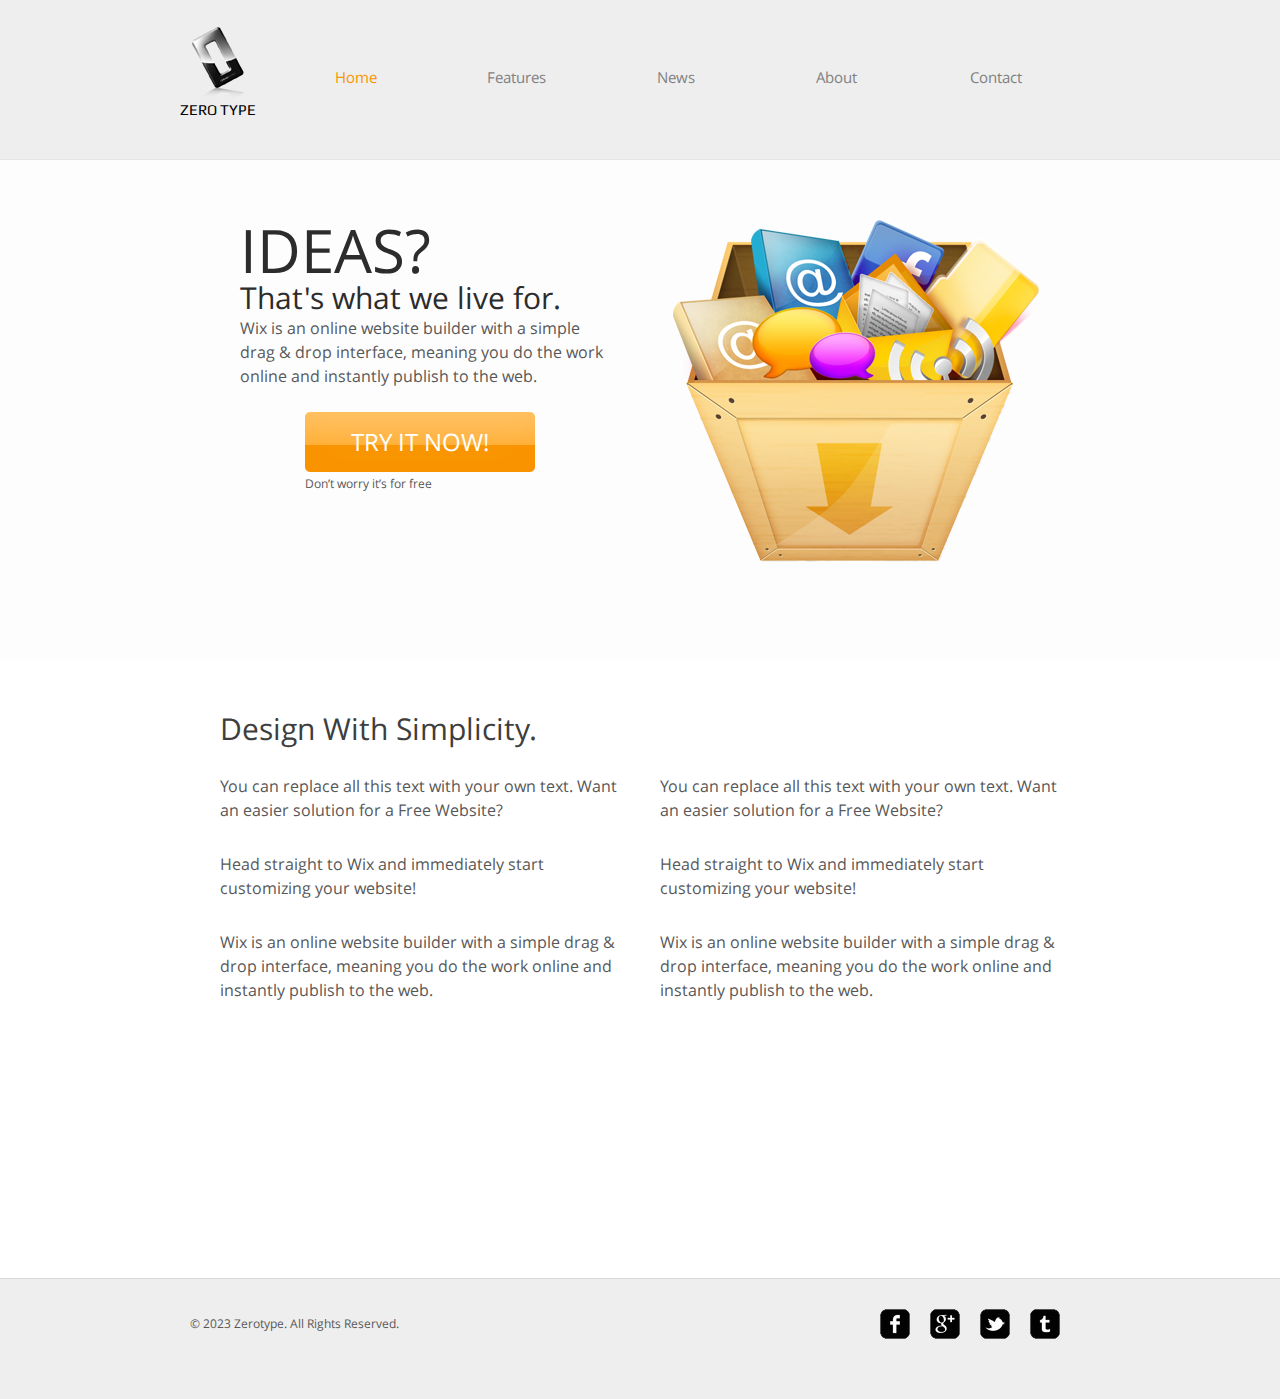
<file: zerotype/index.html>
<!DOCTYPE HTML>
<!-- Website template by freewebsitetemplates.com -->
<html>
<head>
	<meta charset="UTF-8">
	<title>Zerotype Website Template</title>
	<link rel="stylesheet" href="css/style.css" type="text/css">
</head>
<body>
	<div id="header">
		<div>
			<div class="logo">
				<a href="index.html">Zero Type</a>
			</div>
			<ul id="navigation">
				<li class="active">
					<a href="index.html">Home</a>
				</li>
				<li>
					<a href="features.html">Features</a>
				</li>
				<li>
					<a href="news.html">News</a>
				</li>
				<li>
					<a href="about.html">About</a>
				</li>
				<li>
					<a href="contact.html">Contact</a>
				</li>
			</ul>
		</div>
	</div>
	<div id="adbox">
		<div class="clearfix">
			<img src="images/box.png" alt="Img" height="342" width="368">
			<div>
				<h1>Ideas?</h1>
				<h2>That's what we live for.</h2>
				<p>
					Wix is an online website builder with a simple drag & drop interface, meaning you do the work online and instantly publish to the web. <span><a href="index.html" class="btn">Try It Now!</a><b>Don’t worry it’s for free</b></span>
				</p>
			</div>
		</div>
	</div>
	<div id="contents">
		<div id="tagline" class="clearfix">
			<h1>Design With Simplicity.</h1>
			<div>
				<p>
					You can replace all this text with your own text. Want an easier solution for a Free Website?
				</p>
				<p>
					Head straight to Wix and immediately start customizing your website!
				</p>
				<p>
					Wix is an online website builder with a simple drag & drop interface, meaning you do the work online and instantly publish to the web.
				</p>
			</div>
			<div>
				<p>
					You can replace all this text with your own text. Want an easier solution for a Free Website?
				</p>
				<p>
					Head straight to Wix and immediately start customizing your website!
				</p>
				<p>
					Wix is an online website builder with a simple drag & drop interface, meaning you do the work online and instantly publish to the web.
				</p>
			</div>
		</div>
	</div>
	<div id="footer">
		<div class="clearfix">
			<div id="connect">
				<a href="http://freewebsitetemplates.com/go/facebook/" target="_blank" class="facebook"></a><a href="http://freewebsitetemplates.com/go/googleplus/" target="_blank" class="googleplus"></a><a href="http://freewebsitetemplates.com/go/twitter/" target="_blank" class="twitter"></a><a href="http://www.freewebsitetemplates.com/misc/contact/" target="_blank" class="tumbler"></a>
			</div>
			<p>
				© 2023 Zerotype. All Rights Reserved.
			</p>
		</div>
	</div>
</body>
</html>
</file>
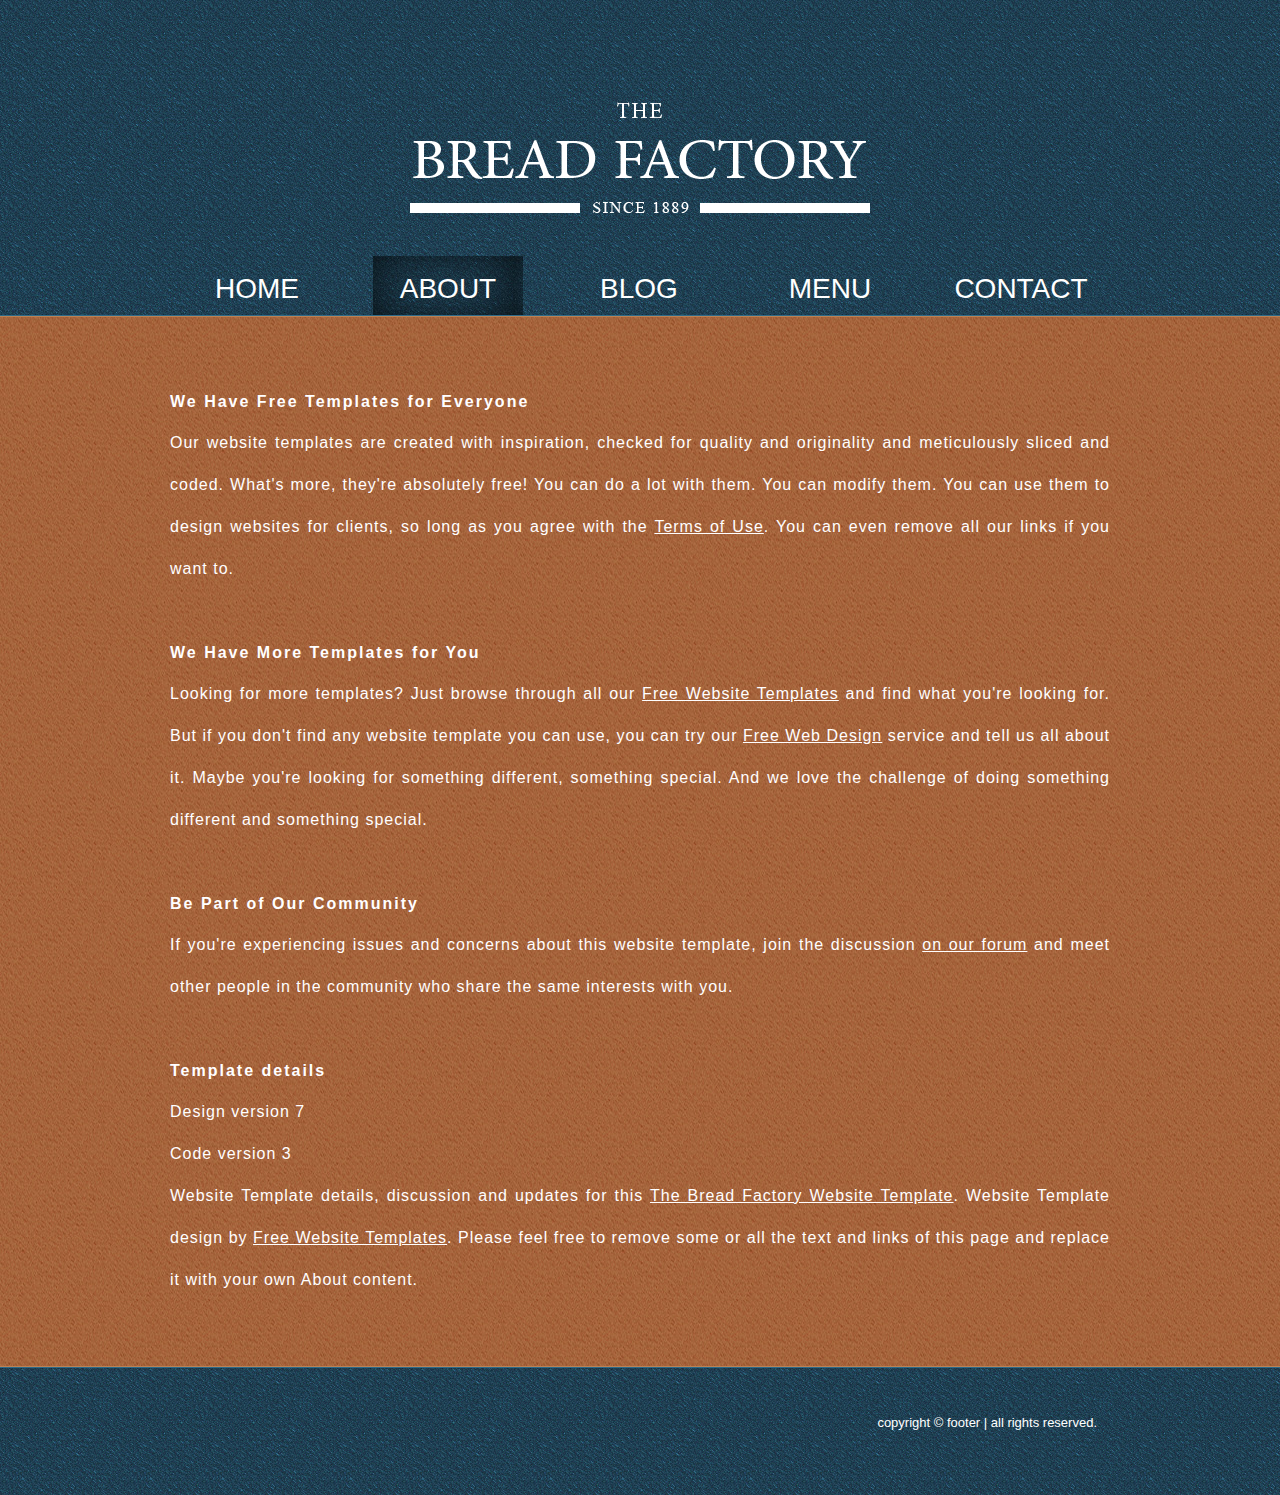
<file: breadfactorytemplate/about.html>
<!DOCTYPE html>
<!-- Website template by freewebsitetemplates.com -->
<html>
<head>
	<meta charset="UTF-8">
	<title>About - The Bread Factory Website Template</title>
	<link rel="stylesheet" href="css/style.css" type="text/css">
</head>
<body>
	<div class="header">
		<div>
			<a href="index.html" id="logo"><img src="images/logo.png" alt="logo"></a>
			<ul>
				<li><a href="index.html">Home</a></li>
				<li class="selected"><a href="about.html">About</a></li>
				<li><a href="blog.html">Blog</a></li>
				<li><a href="menu.html">Menu</a></li>
				<li><a href="contact.html">Contact</a></li>
			</ul>
		</div>
	</div>
	<div class="content">
		<div>
			<h3>We Have Free Templates for Everyone</h3>
			<p>Our website templates are created with inspiration, checked for quality and originality and meticulously sliced and coded. What's more, they're absolutely free! You can do a lot with them. You can modify them. You can use them to design websites for clients, so long as you agree with the <a href="http://www.freewebsitetemplates.com/about/termsofuse/">Terms of Use</a>. You can even remove all our links if you want to.</p>
			<h3>We Have More Templates for You</h3>
			<p>Looking for more templates? Just browse through all our <a href="http://www.freewebsitetemplates.com/">Free Website Templates</a> and find what you're looking for. But if you don't find any website template you can use, you can try our <a href="http://www.freewebsitetemplates.com/freewebdesign/">Free Web Design</a> service and tell us all about it. Maybe you're looking for something different, something special. And we love the challenge of doing something different and something special.</p>
			<h3>Be Part of Our Community</h3>
			<p>If you're experiencing issues and concerns about this website template, join the discussion <a href="http://www.freewebsitetemplates.com/forum/">on our forum</a> and meet other people in the community who share the same interests with you.</p>
			<h3>Template details</h3>
			<p class="lastchild">Design version 7<br>Code version 3<br>Website Template details, discussion and updates for this <a href="http://www.freewebsitetemplates.com/forum/f18/">The Bread Factory Website Template</a>. Website Template design by <a href="http://www.freewebsitetemplates.com/">Free Website Templates</a>. Please feel free to remove some or all the text and links of this page and replace it with your own About content.</p>
		</div>
	</div>
	<div class="footer">
		<div>
			<p>copyright &#169; footer | all rights reserved.</p>
		</div>
	</div>
</body>
</html>
</file>
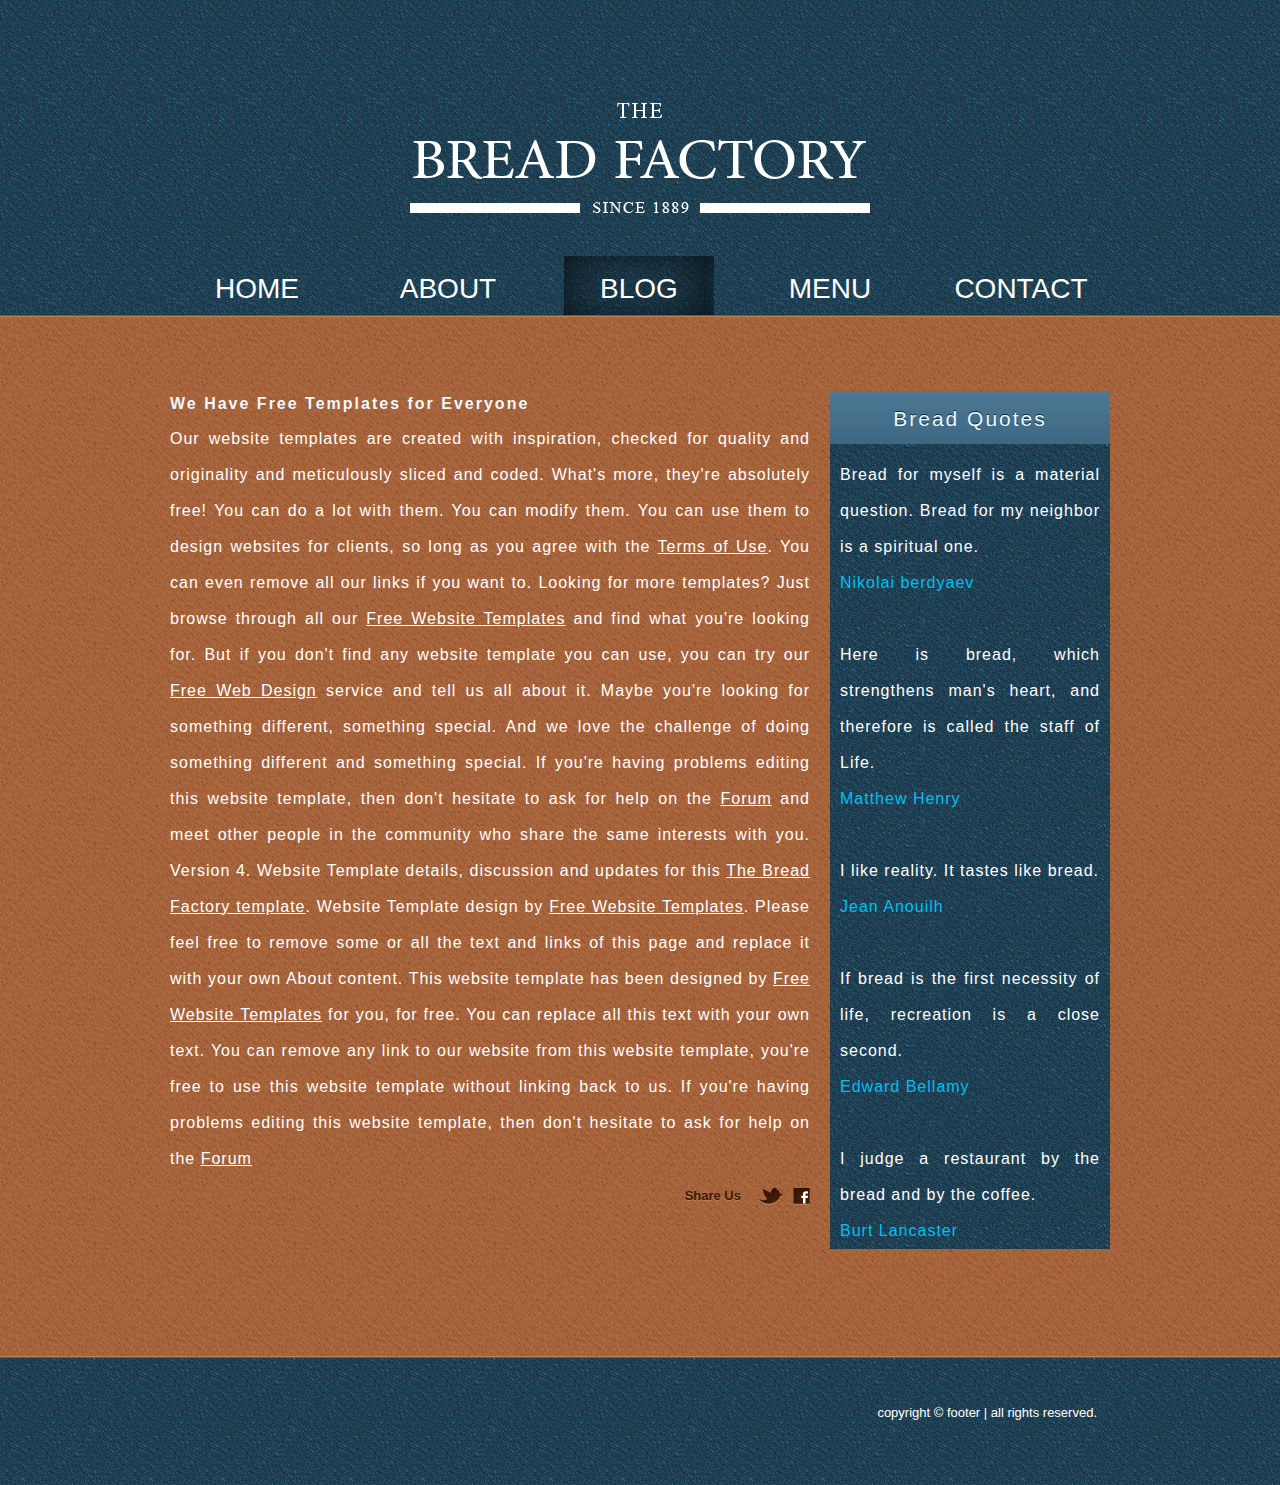
<file: breadfactorytemplate/blog.html>
<!DOCTYPE html>
<!-- Website template by freewebsitetemplates.com -->
<html>
<head>
	<meta charset="UTF-8">
	<title>Blog - The Bread Factory Website Template</title>
	<link rel="stylesheet" href="css/style.css" type="text/css">
</head>
<body>
	<div class="header">
		<div>
			<a href="index.html" id="logo"><img src="images/logo.png" alt="logo"></a>
			<ul>
				<li><a href="index.html">Home</a></li>
				<li><a href="about.html">About</a></li>
				<li class="selected"><a href="blog.html">Blog</a></li>
				<li><a href="menu.html">Menu</a></li>
				<li><a href="contact.html">Contact</a></li>
			</ul>
		</div>
	</div>
	<div class="content">
		<div class="blog">
			<div>
				<h3>We Have Free Templates for Everyone</h3>
				<p>Our website templates are created with inspiration, checked for quality and originality and meticulously sliced and coded. What's more, they're absolutely free! You can do a lot with them. You can modify them. You can use them to design websites for clients, so long as you agree with the <a href="http://www.freewebsitetemplates.com/about/termsofuse/">Terms of Use</a>. You can even remove all our links if you want to. Looking for more templates? Just browse through all our <a href="http://www.freewebsitetemplates.com/">Free Website Templates</a> and find what you're looking for. But if you don't find any website template you can use, you can try our <a href="http://www.freewebsitetemplates.com/freewebdesign/">Free Web Design</a> service and tell us all about it. Maybe you're looking for something different, something special. And we love the challenge of doing something different and something special. If you're having problems editing this website template, then don't hesitate to ask for help on the <a href="http://www.freewebsitetemplates.com/forum/">Forum</a> and meet other people in the community who share the same interests with you. Version 4. Website Template details, discussion and updates for this <a href="http://www.freewebsitetemplates.com/forum/f18/">The Bread Factory template</a>. Website Template design by <a href="http://www.freewebsitetemplates.com/">Free Website Templates</a>. Please feel free to remove some or all the text and links of this page and replace it with your own About content. This website template has been designed by <a href="http://www.freewebsitetemplates.com/">Free Website Templates</a> for you, for free. You can replace all this text with your own text. You can remove any link to our website from this website template, you're free to use this website template without linking back to us. If you're having problems editing this website template, then don't hesitate to ask for help on the <a href="http://www.freewebsitetemplates.com/forum/">Forum</a></p>
				<div class="connect">
					<span>Share Us</span>
					<a href="http://twitter.com/fwtemplates" id="twitter">twitter</a>
					<a href="http://facebook.com/freewebsitetemplates" id="facebook">facebook</a>
				</div>
			</div>
			<div>
				<h3>Bread Quotes</h3>
				<p class="first">Bread for myself is a material question. Bread for my neighbor is a spiritual one. <br> <span>Nikolai berdyaev</span></p>
				<p>Here is bread, which strengthens man's heart, and therefore is called the staff of Life. <br> <span>Matthew Henry</span></p>
				<p>I like reality. It tastes like bread. <br> <span>Jean Anouilh</span></p>
				<p>If bread is the first necessity of life, recreation is a close second. <br> <span>Edward Bellamy</span></p>
				<p>I judge a restaurant by the bread and by the coffee. <br> <span>Burt Lancaster</span></p>
			</div>
		</div>
	</div>
	<div class="footer">
		<div>
			<p>copyright &#169; footer | all rights reserved.</p>
		</div>
	</div>
</body>
</html>
</file>
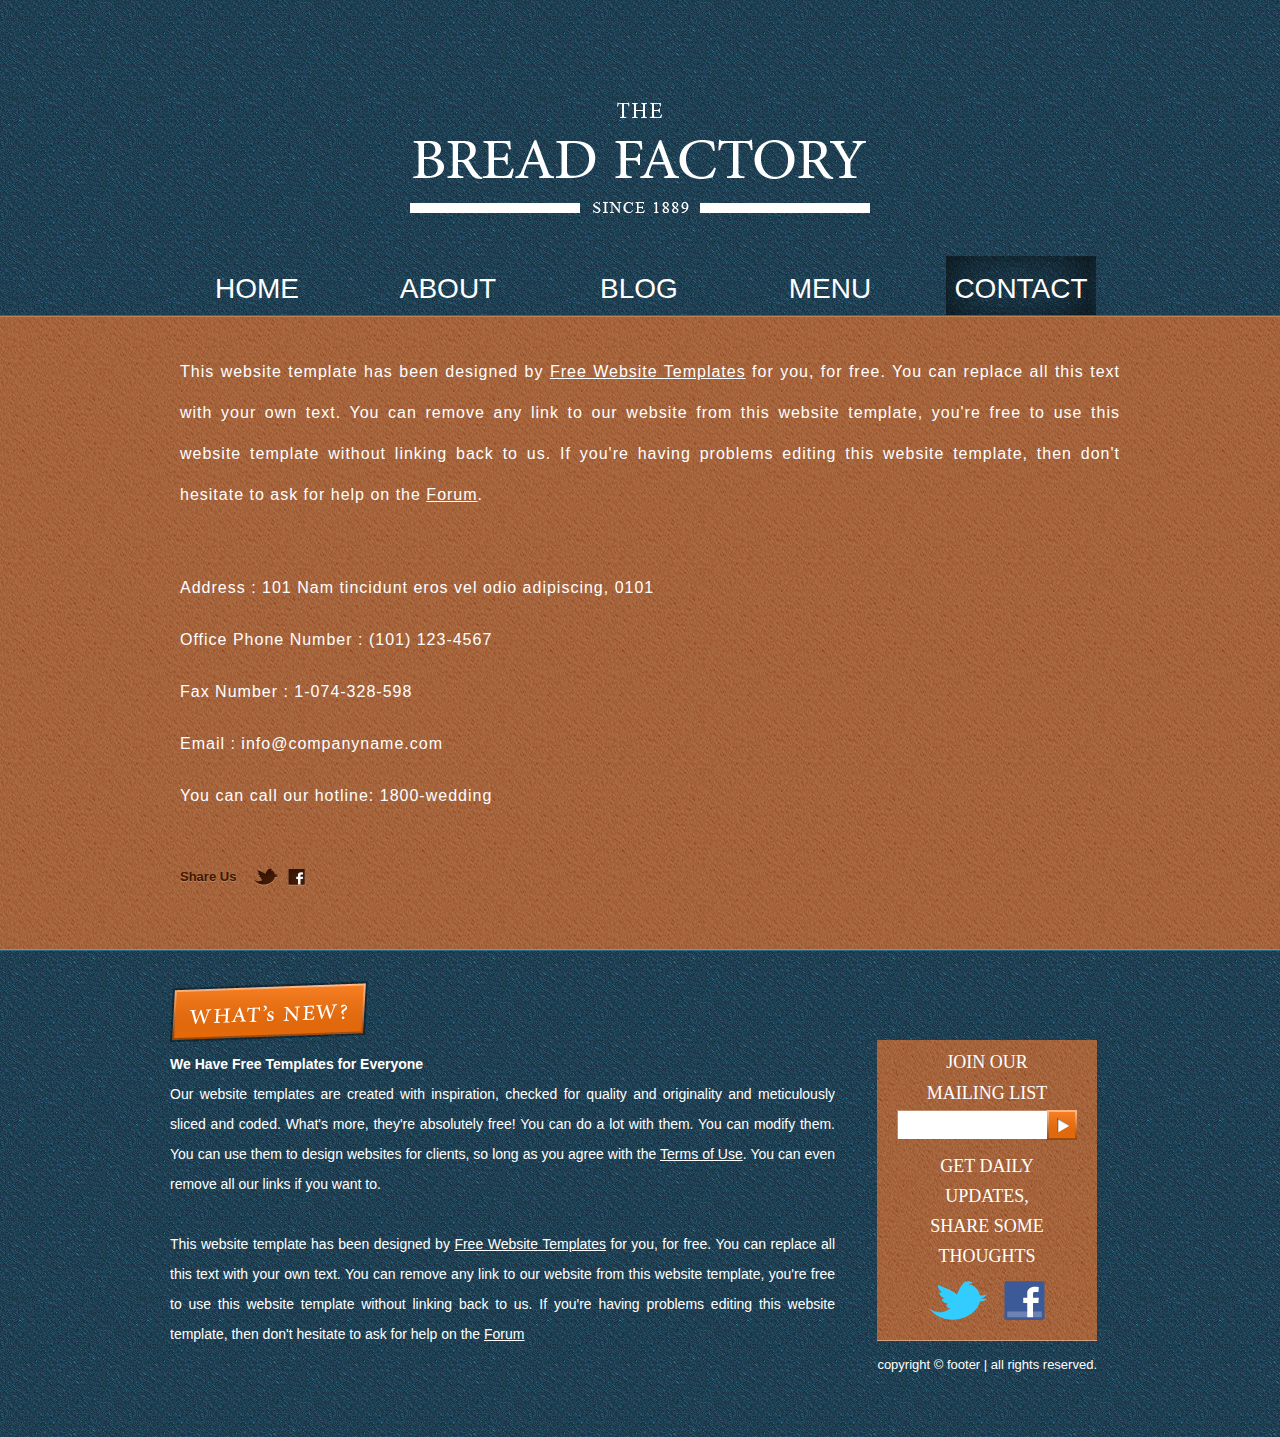
<file: breadfactorytemplate/contact.html>
<!DOCTYPE html>
<!-- Website template by freewebsitetemplates.com -->
<html>
<head>
	<meta charset="UTF-8">
	<title>Contact - The Bread Factory Website Template</title>
	<link rel="stylesheet" href="css/style.css" type="text/css">
</head>
<body>
	<div class="header">
		<div>
			<a href="index.html" id="logo"><img src="images/logo.png" alt="logo"></a>
			<ul>
				<li><a href="index.html">Home</a></li>
				<li><a href="about.html">About</a></li>
				<li><a href="blog.html">Blog</a></li>
				<li><a href="menu.html">Menu</a></li>
				<li class="selected"><a href="contact.html">Contact</a></li>
			</ul>
		</div>
	</div>
	<div class="content">
		<div>
			<div class="contact">
				<p>This website template has been designed by <a href="http://www.freewebsitetemplates.com/">Free Website Templates</a> for you, for free. You can replace all this text with your own text. You can remove any link to our website from this website template, you're free to use this website template without linking back to us. If you're having problems editing this website template, then don't hesitate to ask for help on the <a href="http://www.freewebsitetemplates.com/forum/">Forum</a>.</p>
				<p class="address">Address : 101 Nam tincidunt eros vel odio adipiscing, 0101 <br>
				Office Phone Number : (101) 123-4567 <br>
				Fax Number : 1-074-328-598 <br>
				Email : info@companyname.com <br>
				You can call our hotline: 1800-wedding</p>
				<div class="connect">
					<span>Share Us</span>
					<a href="http://twitter.com/fwtemplates" id="content-twitter">twitter</a>
					<a href="http://facebook.com/freewebsitetemplates" id="content-facebook">facebook</a>
				</div>
			</div>
		</div>
	</div>
	<div class="footer">
		<div>
			<div>
				<a href="menu.html"><img src="images/whats-new.png" alt="what's new"></a>
				<h3>We Have Free Templates for Everyone</h3>
				<p>Our website templates are created with inspiration, checked for quality and originality and meticulously sliced and coded. What's more, they're absolutely free! You can do a lot with them. You can modify them. You can use them to design websites for clients, so long as you agree with the <a href="http://www.freewebsitetemplates.com/about/termsofuse/">Terms of Use</a>. You can even remove all our links if you want to.</p>
				<p class="lastchild">This website template has been designed by <a href="http://www.freewebsitetemplates.com/">Free Website Templates</a> for you, for free. You can replace all this text with your own text. You can remove any link to our website from this website template, you're free to use this website template without linking back to us. If you're having problems editing this website template, then don't hesitate to ask for help on the <a href="http://www.freewebsitetemplates.com/forum/">Forum</a></p>
			</div>
			<div>
				<span>Join Our</span>
				<span>Mailing List</span>
				<form action="index.html">
					<input type="text">
					<input type="submit" value="">
				</form>
				<p>Get Daily <br> Updates, <br> Share Some <br> Thoughts</p>
				<a href="http://twitter.com/fwtemplates" id="twitter">twitter</a>
				<a href="http://facebook.com/freewebsitetemplates" id="facebook">facebook</a>
			</div>
			<p>copyright &#169; footer | all rights reserved.</p>
		</div>
	</div>
</body>
</html>
</file>
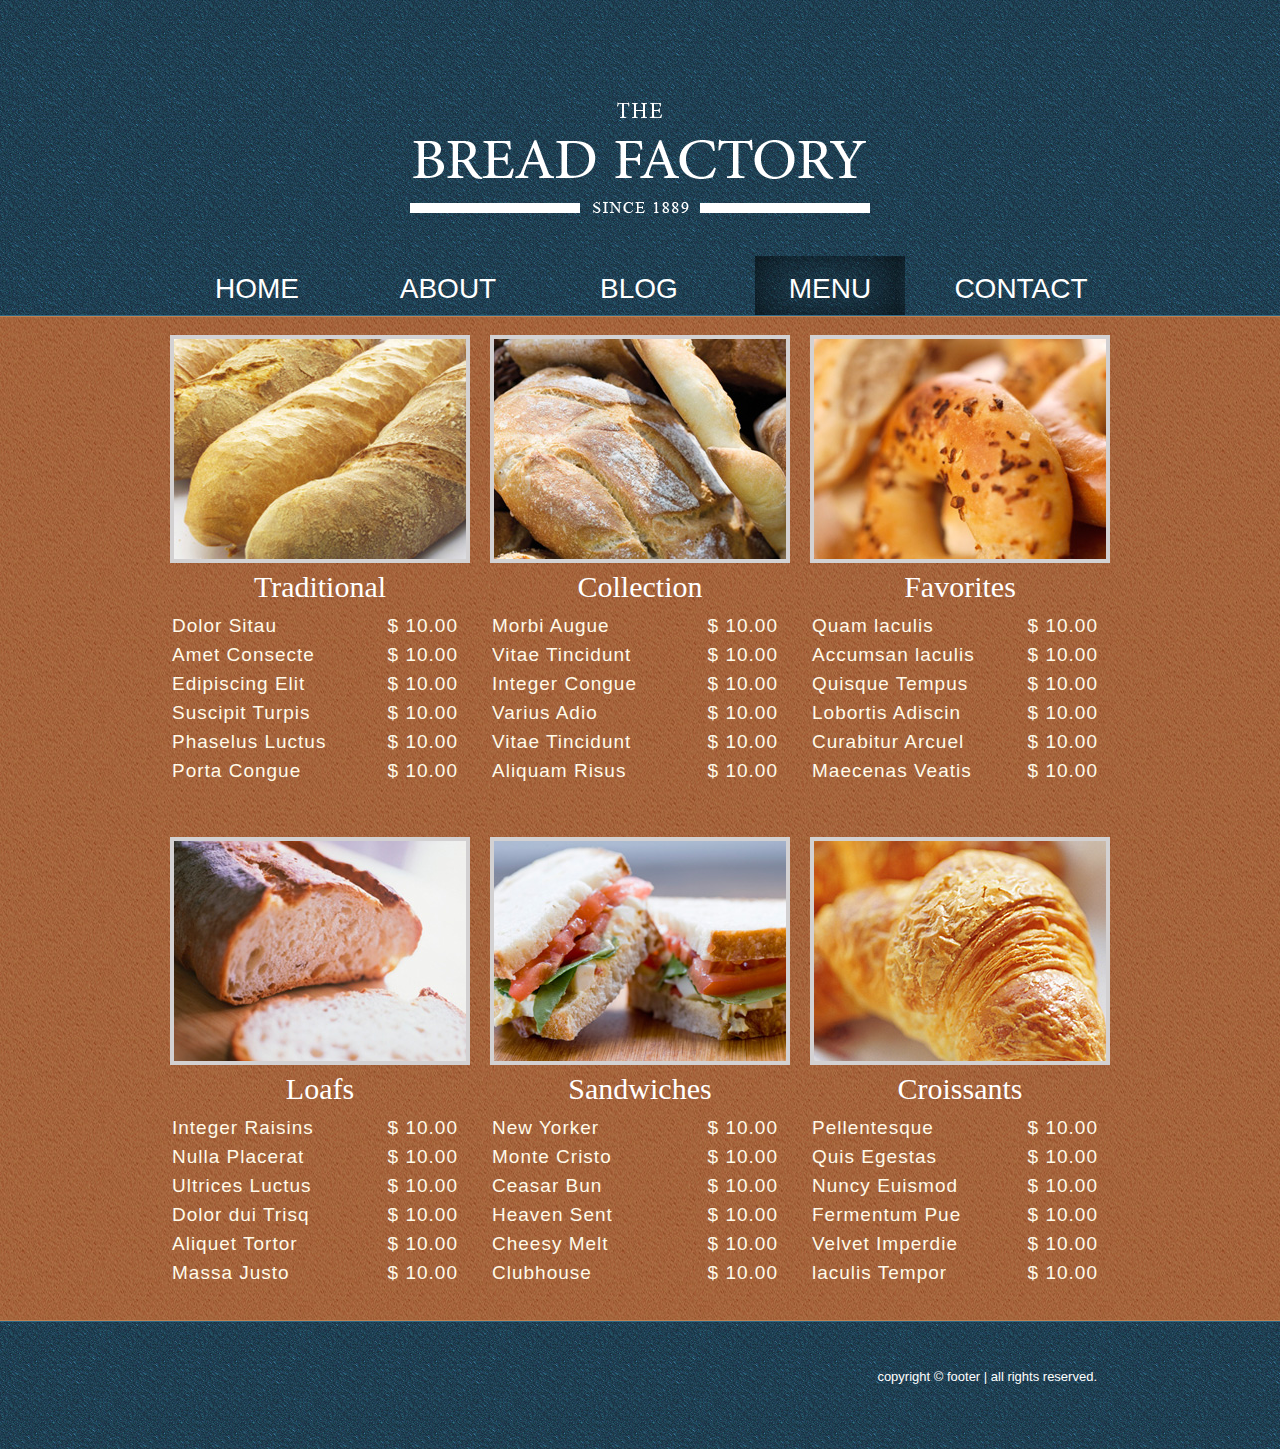
<file: breadfactorytemplate/menu.html>
<!DOCTYPE html>
<!-- Website template by freewebsitetemplates.com -->
<html>
<head>
	<meta charset="UTF-8">
	<title>Menu - The Bread Factory Website Template</title>
	<link rel="stylesheet" href="css/style.css" type="text/css">
</head>
<body>
	<div class="header">
		<div>
			<a href="index.html" id="logo"><img src="images/logo.png" alt="logo"></a>
			<ul>
				<li><a href="index.html">Home</a></li>
				<li><a href="about.html">About</a></li>
				<li><a href="blog.html">Blog</a></li>
				<li class="selected"><a href="menu.html">Menu</a></li>
				<li><a href="contact.html">Contact</a></li>
			</ul>
		</div>
	</div>
	<div class="content">
		<div>
			<ul>
				<li>
					<a href="#"><img src="images/traditional.jpg" alt=""></a>
					<a href="#">Traditional</a>
					<table>
						<tr>
							<td>Dolor Sitau</td>
							<td>$ 10.00</td>
						</tr>
						<tr>
							<td>Amet Consecte</td>
							<td>$ 10.00</td>
						</tr>
						<tr>
							<td>Edipiscing Elit</td>
							<td>$ 10.00</td>
						</tr>
						<tr>
							<td>Suscipit Turpis</td>
							<td>$ 10.00</td>
						</tr>
						<tr>
							<td>Phaselus Luctus</td>
							<td>$ 10.00</td>
						</tr>
						<tr>
							<td>Porta Congue</td>
							<td>$ 10.00</td>
						</tr>
					</table>
				</li>
				<li>
					<a href="#"><img src="images/collection.jpg" alt=""></a>
					<a href="#">Collection</a>
					<table>
						<tr>
							<td>Morbi Augue</td>
							<td>$ 10.00</td>
						</tr>
						<tr>
							<td>Vitae Tincidunt</td>
							<td>$ 10.00</td>
						</tr>
						<tr>
							<td>Integer Congue</td>
							<td>$ 10.00</td>
						</tr>
						<tr>
							<td>Varius Adio</td>
							<td>$ 10.00</td>
						</tr>
						<tr>
							<td>Vitae Tincidunt</td>
							<td>$ 10.00</td>
						</tr>
						<tr>
							<td>Aliquam Risus</td>
							<td>$ 10.00</td>
						</tr>
					</table>
				</li>
				<li>
					<a href="#"><img src="images/favorites.jpg" alt=""></a>
					<a href="#">Favorites</a>
					<table>
						<tr>
							<td>Quam laculis</td>
							<td>$ 10.00</td>
						</tr>
						<tr>
							<td>Accumsan laculis</td>
							<td>$ 10.00</td>
						</tr>
						<tr>
							<td>Quisque Tempus</td>
							<td>$ 10.00</td>
						</tr>
						<tr>
							<td>Lobortis Adiscin</td>
							<td>$ 10.00</td>
						</tr>
						<tr>
							<td>Curabitur Arcuel</td>
							<td>$ 10.00</td>
						</tr>
						<tr>
							<td>Maecenas Veatis</td>
							<td>$ 10.00</td>
						</tr>
					</table>
				</li>
			</ul>
			<ul>
				<li>
					<a href="#"><img src="images/loafs.jpg" alt=""></a>
					<a href="#">Loafs</a>
					<table>
						<tr>
							<td>Integer Raisins</td>
							<td>$ 10.00</td>
						</tr>
						<tr>
							<td>Nulla Placerat</td>
							<td>$ 10.00</td>
						</tr>
						<tr>
							<td>Ultrices Luctus</td>
							<td>$ 10.00</td>
						</tr>
						<tr>
							<td>Dolor dui Trisq</td>
							<td>$ 10.00</td>
						</tr>
						<tr>
							<td>Aliquet Tortor</td>
							<td>$ 10.00</td>
						</tr>
						<tr>
							<td>Massa Justo</td>
							<td>$ 10.00</td>
						</tr>
					</table>
				</li>
				<li>
					<a href="#"><img src="images/sandwiches.jpg" alt=""></a>
					<a href="#">Sandwiches</a>
					<table>
						<tr>
							<td>New Yorker</td>
							<td>$ 10.00</td>
						</tr>
						<tr>
							<td>Monte Cristo</td>
							<td>$ 10.00</td>
						</tr>
						<tr>
							<td>Ceasar Bun</td>
							<td>$ 10.00</td>
						</tr>
						<tr>
							<td>Heaven Sent</td>
							<td>$ 10.00</td>
						</tr>
						<tr>
							<td>Cheesy Melt</td>
							<td>$ 10.00</td>
						</tr>
						<tr>
							<td>Clubhouse</td>
							<td>$ 10.00</td>
						</tr>
					</table>
				</li>
				<li>
					<a href="#"><img src="images/croissants.jpg" alt=""></a>
					<a href="#">Croissants</a>
					<table>
						<tr>
							<td>Pellentesque</td>
							<td>$ 10.00</td>
						</tr>
						<tr>
							<td>Quis Egestas</td>
							<td>$ 10.00</td>
						</tr>
						<tr>
							<td>Nuncy Euismod</td>
							<td>$ 10.00</td>
						</tr>
						<tr>
							<td>Fermentum Pue</td>
							<td>$ 10.00</td>
						</tr>
						<tr>
							<td>Velvet Imperdie</td>
							<td>$ 10.00</td>
						</tr>
						<tr>
							<td>laculis Tempor</td>
							<td>$ 10.00</td>
						</tr>
					</table>
				</li>
			</ul>
		</div>
	</div>
	<div class="footer">
		<div>
			<p>copyright &#169; footer | all rights reserved.</p>
		</div>
	</div>
</body>
</html>
</file>
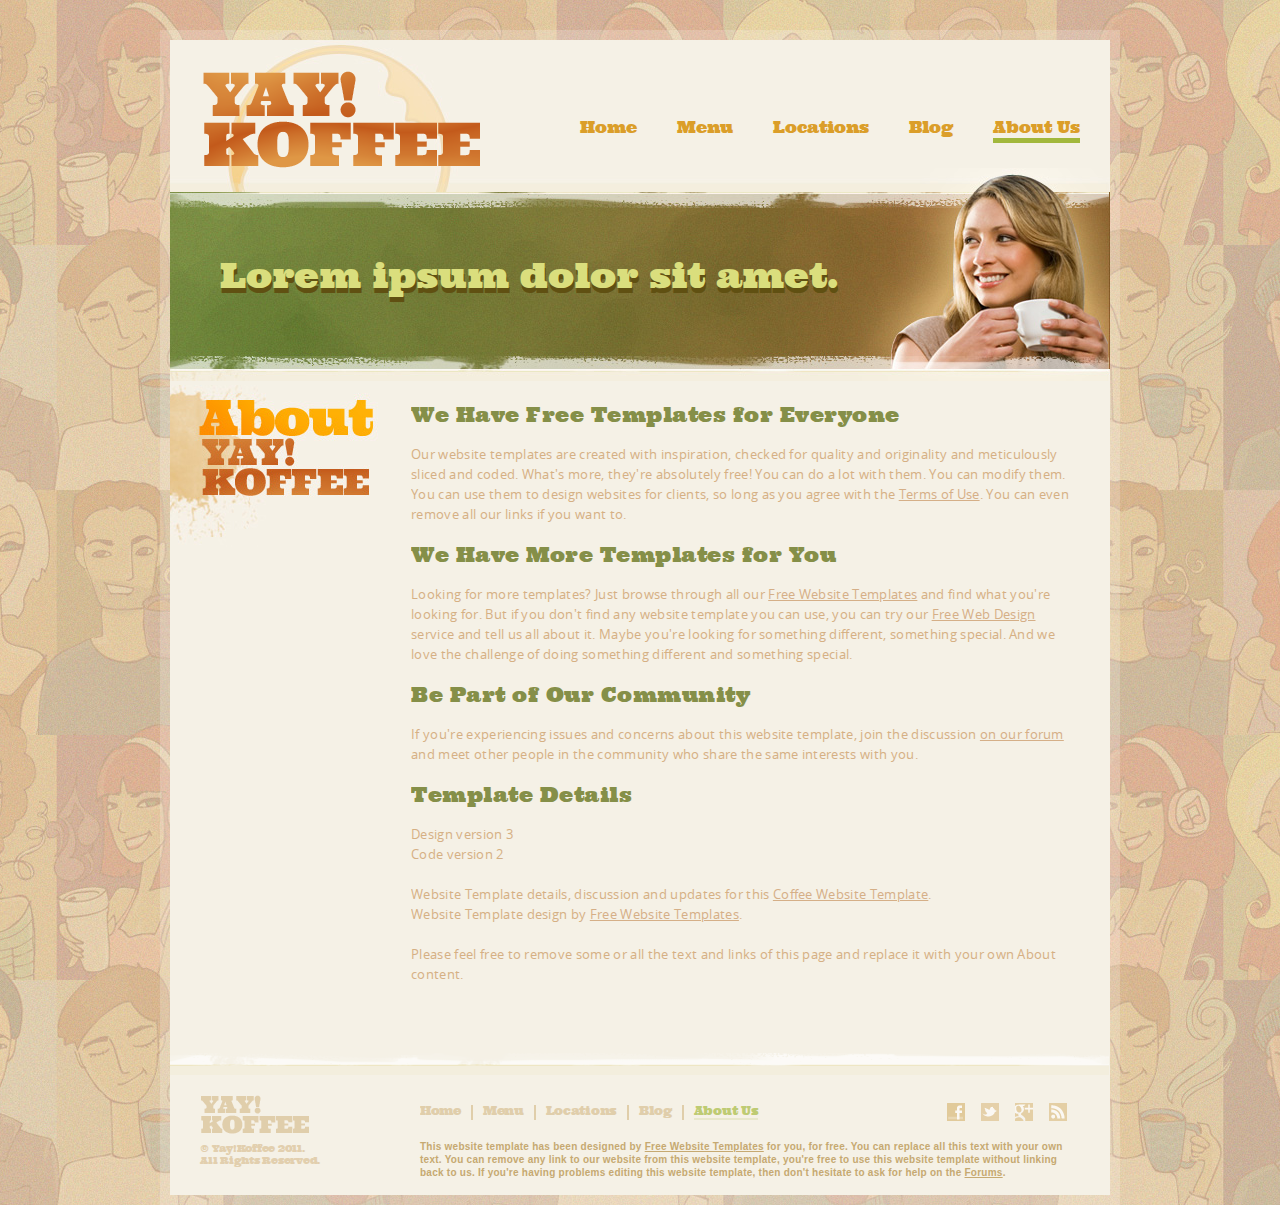
<file: coffeewebsite/about.html>
<!DOCTYPE html>
<!-- Website template by freewebsitetemplates.com -->
<html>
<head>
	<meta charset="UTF-8">
	<title>About - Coffee Website Template</title>
	<link rel="stylesheet" type="text/css" href="css/style.css">
</head>
<body>
	<div id="page">
		<div>
			<div id="header">
				<a href="index.html"><img src="images/logo.png" alt="Image"></a>
				<ul>
					<li>
						<a href="index.html">Home</a>
					</li>
					<li>
						<a href="menu.html">Menu</a>
					</li>
					<li>
						<a href="locations.html">Locations</a>
					</li>
					<li>
						<a href="blog.html">Blog</a>
					</li>
					<li class="current">
						<a href="about.html">About Us</a>
					</li>
				</ul>
			</div>
			<div id="body">
				<div id="figure">
					<img src="images/headline-about.jpg" alt="Image">
					<span>Lorem ipsum dolor sit amet.</span>
				</div>
				<div>
					<a href="about.html" class="about">About</a>
					<div>
						<h3>We Have Free Templates for Everyone</h3>
						<p>
							Our website templates are created with inspiration, checked for quality and originality and meticulously sliced and coded. What's more, they're absolutely free! You can do a lot with them. You can modify them. You can use them to design websites for clients, so long as you agree with the <a href="http://www.freewebsitetemplates.com/about/termsofuse/">Terms of Use</a>. You can even remove all our links if you want to.
						</p>
						<h3>We Have More Templates for You</h3>
						<p>
							Looking for more templates? Just browse through all our <a href="http://www.freewebsitetemplates.com/">Free Website Templates</a> and find what you're looking for. But if you don't find any website template you can use, you can try our <a href="http://www.freewebsitetemplates.com/freewebdesign/">Free Web Design</a> service and tell us all about it. Maybe you're looking for something different, something special. And we love the challenge of doing something different and something special.
						</p>
						<h3>Be Part of Our Community</h3>
						<p>
							If you're experiencing issues and concerns about this website template, join the discussion <a href="http://www.freewebsitetemplates.com/forums/">on our forum</a> and meet other people in the community who share the same interests with you.
						</p>
						<h3>Template Details</h3>
						<p>
							Design version 3<br>Code version 2
						</p>
						<p>
							Website Template details, discussion and updates for this <a href="http://www.freewebsitetemplates.com/discuss/coffeewebsitetemplate/">Coffee Website Template</a>.<br>Website Template design by <a href="http://www.freewebsitetemplates.com/">Free Website Templates</a>.
						</p>
						<p>
							Please feel free to remove some or all the text and links of this page and replace it with your own About content.
						</p>
					</div>
				</div>
			</div>
			<div id="footer">
				<div>
					<a href="index.html"><img src="images/logo2.png" alt="Image"></a>
					<p class="footnote">
						&copy; Yay&#33;Koffee 2011.<br>All Rights Reserved.
					</p>
				</div>
				<div class="section">
					<ul>
						<li>
							<a href="index.html">Home</a>
						</li>
						<li>
							<a href="menu.html">Menu</a>
						</li>
						<li>
							<a href="locations.html">Locations</a>
						</li>
						<li>
							<a href="blog.html">Blog</a>
						</li>
						<li class="current">
							<a href="about.html">About Us</a>
						</li>
					</ul>
					<div id="connect">
						<a href="http://freewebsitetemplates.com/go/facebook/" target="_blank" id="facebook">Facebook</a>
						<a href="http://freewebsitetemplates.com/go/twitter/" target="_blank" id="twitter">Twitter</a>
						<a href="http://freewebsitetemplates.com/go/googleplus/" target="_blank" id="googleplus">Google+</a>
						<a href="index.html" id="rss">RSS</a>
					</div>
					<p>
						This website template has been designed by <a href="http://www.freewebsitetemplates.com/">Free Website Templates</a> for you, for free. You can replace all this text with your own text. You can remove any link to our website from this website template, you&#39;re free to use this website template without linking back to us. If you&#39;re having problems editing this website template, then don&#39;t hesitate to ask for help on the <a href="http://www.freewebsitetemplates.com/forums/">Forums</a>.
					</p>
				</div>
			</div>
		</div>
	</div>
</body>
</html>
</file>
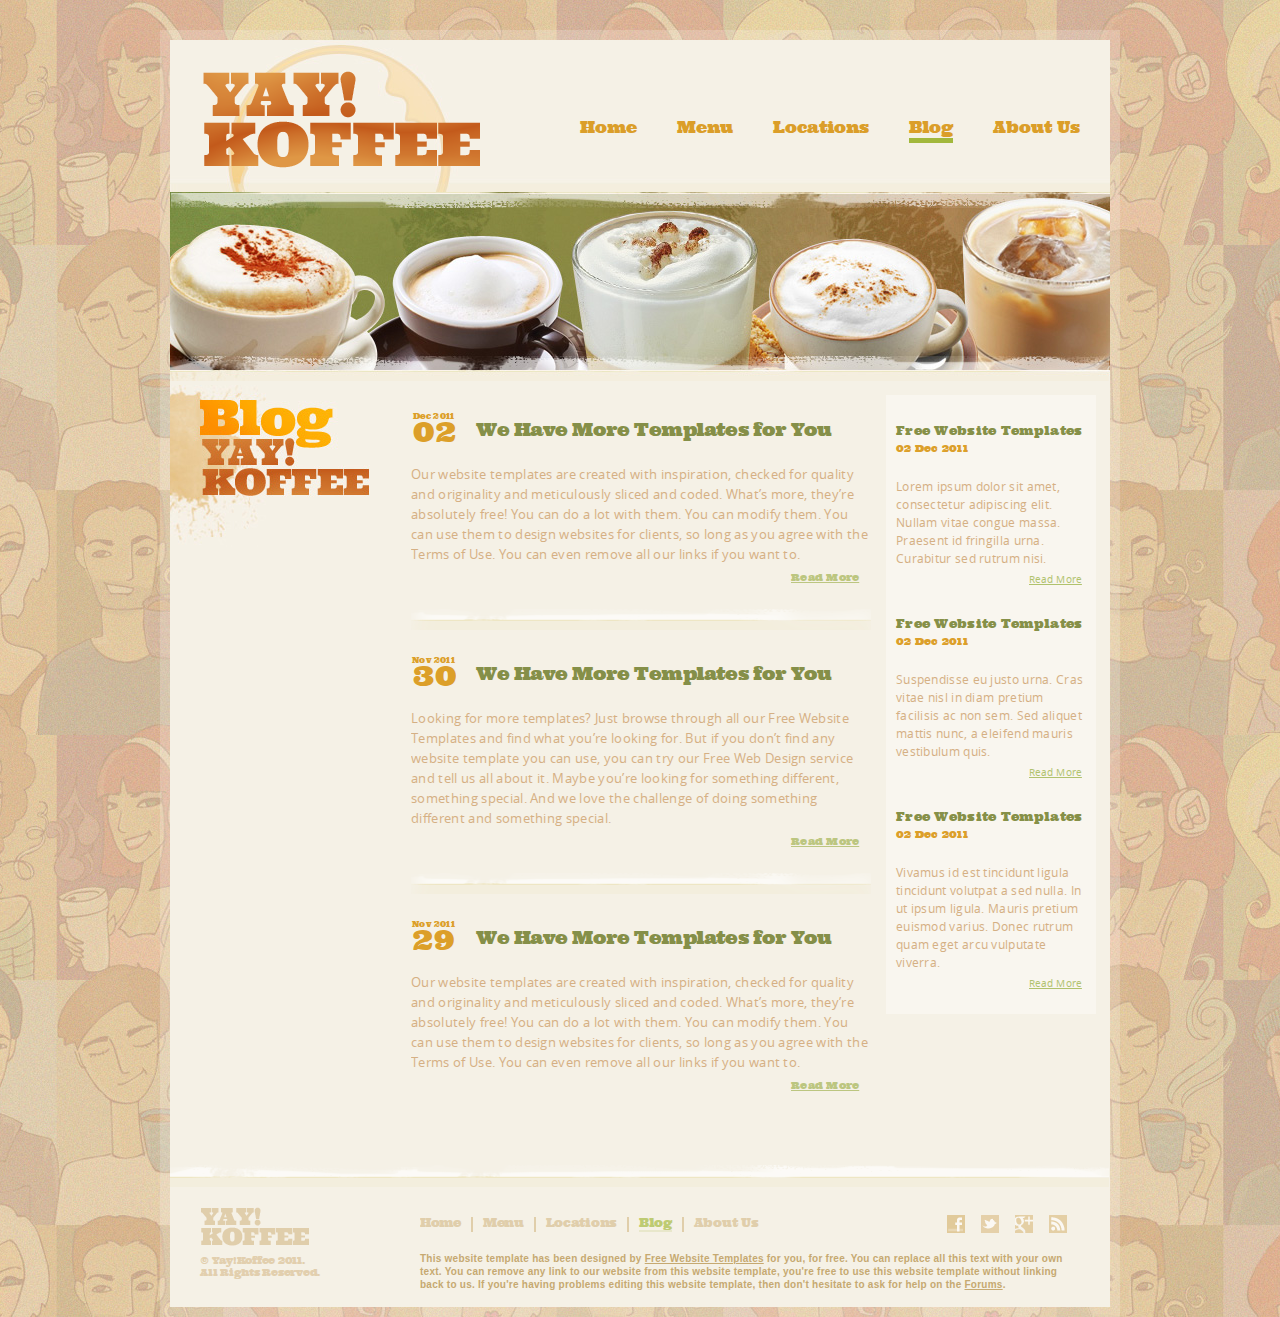
<file: coffeewebsite/blog.html>
<!DOCTYPE html>
<!-- Website template by freewebsitetemplates.com -->
<html>
<head>
	<meta charset="UTF-8">
	<title>Blog - Yay&#33;Koffee Website Template</title>
	<link rel="stylesheet" type="text/css" href="css/style.css">
</head>
<body>
	<div id="page">
		<div>
			<div id="header">
				<a href="index.html"><img src="images/logo.png" alt="Image"></a>
				<ul>
					<li>
						<a href="index.html">Home</a>
					</li>
					<li>
						<a href="menu.html">Menu</a>
					</li>
					<li>
						<a href="locations.html">Locations</a>
					</li>
					<li class="current">
						<a href="blog.html">Blog</a>
					</li>
					<li>
						<a href="about.html">About Us</a>
					</li>
				</ul>
			</div>
			<div id="body">
				<div id="figure">
					<img src="images/headline-blog.jpg" alt="Image">
				</div>
				<div>
					<a href="blog.html" class="blog">Blog</a>
					<div id="blog">
						<ul>
							<li>
								<div>
									<div>
										<span class="month">Dec 2011</span><span class="date">02</span>
									</div>
									<h1><a href="blog.html">We Have More Templates for You</a></h1>
								</div>
								<p>
									Our website templates are created with inspiration, checked for quality and originality and meticulously sliced and coded. What’s more, they’re absolutely free! You can do a lot with them. You can modify them. You can use them to design websites for clients, so long as you agree with the Terms of Use. You can even remove all our links if you want to.
								</p>
								<a href="blog.html" class="readmore">Read More</a>
							</li>
							<li>
								<div>
									<div>
										<span class="month">Nov 2011</span><span class="date">30</span>
									</div>
									<h1><a href="blog.html">We Have More Templates for You</a></h1>
								</div>
								<p>
									Looking for more templates? Just browse through all our Free Website Templates and find what you’re looking for. But if you don’t find any website template you can use, you can try our Free Web Design service and tell us all about it. Maybe you’re looking for something different, something special. And we love the challenge of doing something different and something special.
								</p>
								<a href="blog.html" class="readmore">Read More</a>
							</li>
							<li>
								<div>
									<div>
										<span class="month">Nov 2011</span><span class="date">29</span>
									</div>
									<h1><a href="blog.html">We Have More Templates for You</a></h1>
								</div>
								<p>
									Our website templates are created with inspiration, checked for quality and originality and meticulously sliced and coded. What’s more, they’re absolutely free! You can do a lot with them. You can modify them. You can use them to design websites for clients, so long as you agree with the Terms of Use. You can even remove all our links if you want to.
								</p>
								<a href="blog.html" class="readmore">Read More</a>
							</li>
						</ul>
						<ul>
							<li>
								<h2><a href="blog.html">Free Website Templates</a></h2>
								<span class="date">02 Dec 2011</span>
								<p>
									Lorem ipsum dolor sit amet, consectetur adipiscing elit. Nullam vitae congue massa. Praesent id fringilla urna. Curabitur sed rutrum nisi.
								</p>
								<a href="blog.html" class="readmore">Read More</a>
							</li>
							<li>
								<h2><a href="blog.html">Free Website Templates</a></h2>
								<span class="date">02 Dec 2011</span>
								<p>
									Suspendisse eu justo urna. Cras vitae nisl in diam pretium facilisis ac non sem. Sed aliquet mattis nunc, a eleifend mauris vestibulum quis.
								</p>
								<a href="blog.html" class="readmore">Read More</a>
							</li>
							<li>
								<h2><a href="blog.html">Free Website Templates</a></h2>
								<span class="date">02 Dec 2011</span>
								<p>
									Vivamus id est tincidunt ligula tincidunt volutpat a sed nulla. In ut ipsum ligula. Mauris pretium euismod varius. Donec rutrum quam eget arcu vulputate viverra.
								</p>
								<a href="blog.html" class="readmore">Read More</a>
							</li>
						</ul>
					</div>
				</div>
			</div>
			<div id="footer">
				<div>
					<a href="index.html"><img src="images/logo2.png" alt="Image"></a>
					<p class="footnote">
						&copy; Yay&#33;Koffee 2011.<br>All Rights Reserved.
					</p>
				</div>
				<div class="section">
					<ul>
						<li>
							<a href="index.html">Home</a>
						</li>
						<li>
							<a href="menu.html">Menu</a>
						</li>
						<li>
							<a href="locations.html">Locations</a>
						</li>
						<li class="current">
							<a href="blog.html">Blog</a>
						</li>
						<li>
							<a href="about.html">About Us</a>
						</li>
					</ul>
					<div id="connect">
						<a href="http://freewebsitetemplates.com/go/facebook/" target="_blank" id="facebook">Facebook</a>
						<a href="http://freewebsitetemplates.com/go/twitter/" target="_blank" id="twitter">Twitter</a>
						<a href="http://freewebsitetemplates.com/go/googleplus/" target="_blank" id="googleplus">Google+</a>
						<a href="index.html" id="rss">RSS</a>
					</div>
					<p>
						This website template has been designed by <a href="http://www.freewebsitetemplates.com/">Free Website Templates</a> for you, for free. You can replace all this text with your own text. You can remove any link to our website from this website template, you&#39;re free to use this website template without linking back to us. If you&#39;re having problems editing this website template, then don&#39;t hesitate to ask for help on the <a href="http://www.freewebsitetemplates.com/forums/">Forums</a>.
					</p>
				</div>
			</div>
		</div>
	</div>
</body>
</html>
</file>
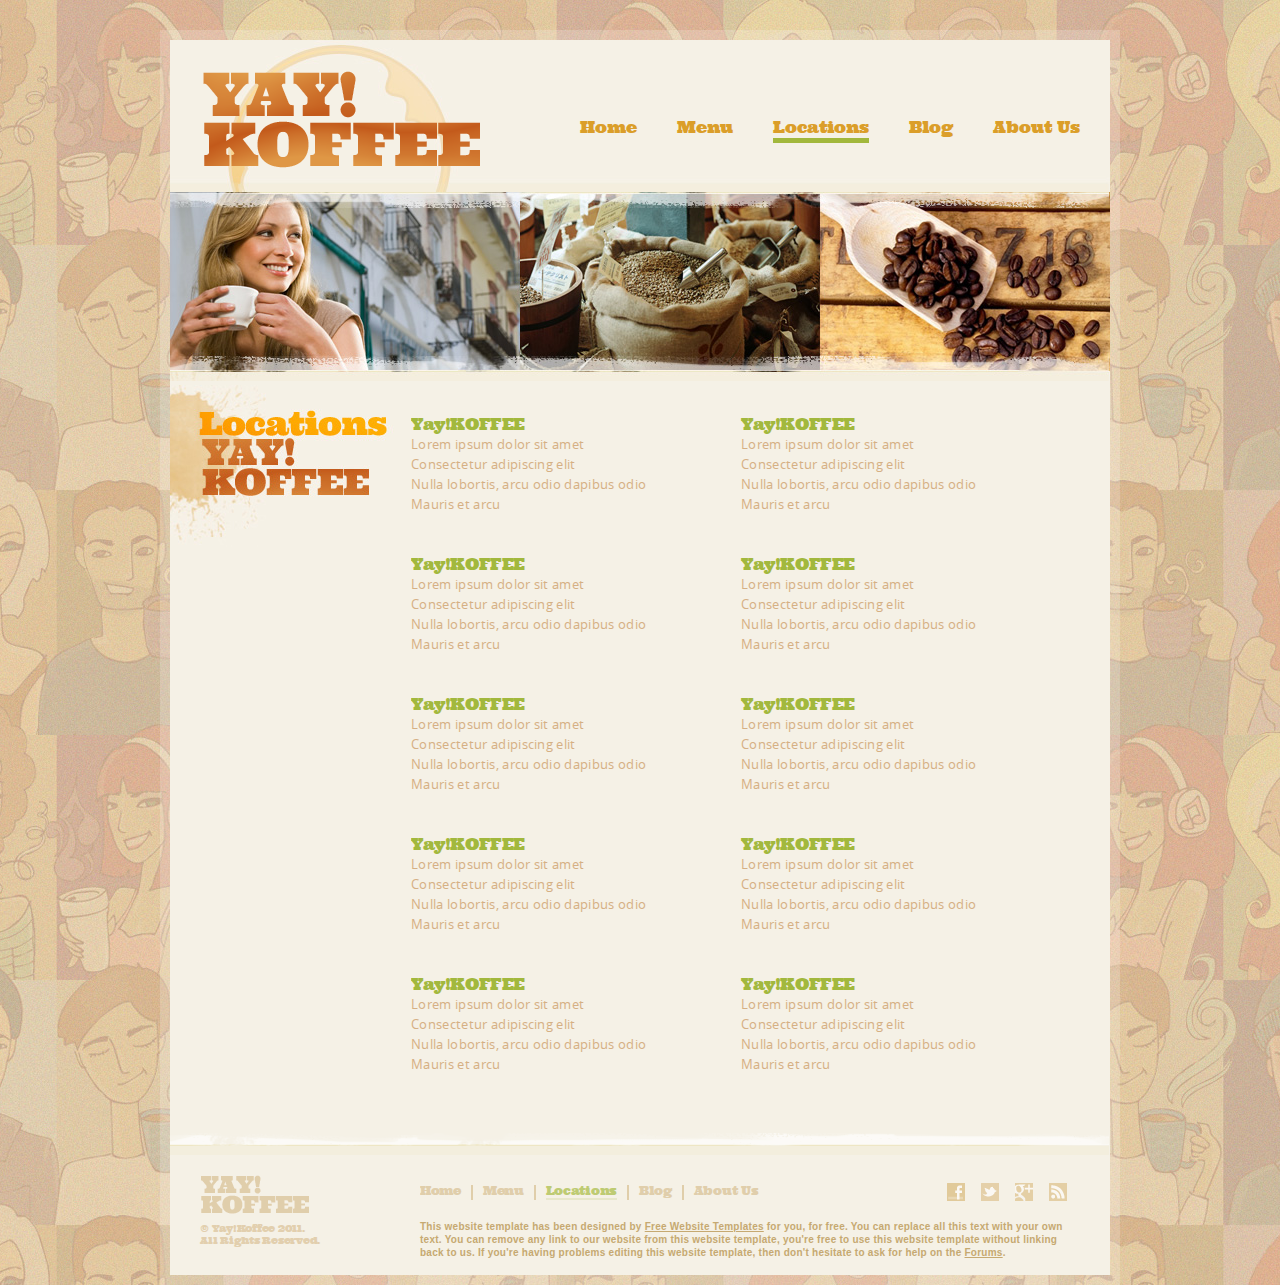
<file: coffeewebsite/locations.html>
<!DOCTYPE html>
<!-- Website template by freewebsitetemplates.com -->
<html>
<head>
	<meta charset="UTF-8">
	<title>Locations - Yay&#33;Koffee Website Template</title>
	<link rel="stylesheet" type="text/css" href="css/style.css">
</head>
<body>
	<div id="page">
		<div>
			<div id="header">
				<a href="index.html"><img src="images/logo.png" alt="Image"></a>
				<ul>
					<li>
						<a href="index.html">Home</a>
					</li>
					<li>
						<a href="menu.html">Menu</a>
					</li>
					<li class="current">
						<a href="locations.html">Locations</a>
					</li>
					<li>
						<a href="blog.html">Blog</a>
					</li>
					<li>
						<a href="about.html">About Us</a>
					</li>
				</ul>
			</div>
			<div id="body">
				<div id="figure">
					<img src="images/headline-locations.jpg" alt="Image">
				</div>
				<div>
					<a href="locations.html" class="locations">Locations</a>
					<div>
						<dl>
							<dt>Yay&#33;KOFFEE</dt>
							<dd>Lorem ipsum dolor sit amet</dd>
							<dd>Consectetur adipiscing elit</dd>
							<dd>Nulla lobortis, arcu odio dapibus odio</dd>
							<dd>Mauris et arcu</dd>
						</dl>
						<dl>
							<dt>Yay&#33;KOFFEE</dt>
							<dd>Lorem ipsum dolor sit amet</dd>
							<dd>Consectetur adipiscing elit</dd>
							<dd>Nulla lobortis, arcu odio dapibus odio</dd>
							<dd>Mauris et arcu</dd>
						</dl>
						<dl>
							<dt>Yay&#33;KOFFEE</dt>
							<dd>Lorem ipsum dolor sit amet</dd>
							<dd>Consectetur adipiscing elit</dd>
							<dd>Nulla lobortis, arcu odio dapibus odio</dd>
							<dd>Mauris et arcu</dd>
						</dl>
						<dl>
							<dt>Yay&#33;KOFFEE</dt>
							<dd>Lorem ipsum dolor sit amet</dd>
							<dd>Consectetur adipiscing elit</dd>
							<dd>Nulla lobortis, arcu odio dapibus odio</dd>
							<dd>Mauris et arcu</dd>
						</dl>
						<dl>
							<dt>Yay&#33;KOFFEE</dt>
							<dd>Lorem ipsum dolor sit amet</dd>
							<dd>Consectetur adipiscing elit</dd>
							<dd>Nulla lobortis, arcu odio dapibus odio</dd>
							<dd>Mauris et arcu</dd>
						</dl>
						<dl>
							<dt>Yay&#33;KOFFEE</dt>
							<dd>Lorem ipsum dolor sit amet</dd>
							<dd>Consectetur adipiscing elit</dd>
							<dd>Nulla lobortis, arcu odio dapibus odio</dd>
							<dd>Mauris et arcu</dd>
						</dl>
						<dl>
							<dt>Yay&#33;KOFFEE</dt>
							<dd>Lorem ipsum dolor sit amet</dd>
							<dd>Consectetur adipiscing elit</dd>
							<dd>Nulla lobortis, arcu odio dapibus odio</dd>
							<dd>Mauris et arcu</dd>
						</dl>
						<dl>
							<dt>Yay&#33;KOFFEE</dt>
							<dd>Lorem ipsum dolor sit amet</dd>
							<dd>Consectetur adipiscing elit</dd>
							<dd>Nulla lobortis, arcu odio dapibus odio</dd>
							<dd>Mauris et arcu</dd>
						</dl>
						<dl>
							<dt>Yay&#33;KOFFEE</dt>
							<dd>Lorem ipsum dolor sit amet</dd>
							<dd>Consectetur adipiscing elit</dd>
							<dd>Nulla lobortis, arcu odio dapibus odio</dd>
							<dd>Mauris et arcu</dd>
						</dl>
						<dl>
							<dt>Yay&#33;KOFFEE</dt>
							<dd>Lorem ipsum dolor sit amet</dd>
							<dd>Consectetur adipiscing elit</dd>
							<dd>Nulla lobortis, arcu odio dapibus odio</dd>
							<dd>Mauris et arcu</dd>
						</dl>
					</div>
				</div>
			</div>
			<div id="footer">
				<div>
					<a href="index.html"><img src="images/logo2.png" alt="Image"></a>
					<p class="footnote">
						&copy; Yay&#33;Koffee 2011.<br>All Rights Reserved.
					</p>
				</div>
				<div class="section">
					<ul>
						<li>
							<a href="index.html">Home</a>
						</li>
						<li>
							<a href="menu.html">Menu</a>
						</li>
						<li class="current">
							<a href="locations.html">Locations</a>
						</li>
						<li>
							<a href="blog.html">Blog</a>
						</li>
						<li>
							<a href="about.html">About Us</a>
						</li>
					</ul>
					<div id="connect">
						<a href="http://freewebsitetemplates.com/go/facebook/" target="_blank" id="facebook">Facebook</a>
						<a href="http://freewebsitetemplates.com/go/twitter/" target="_blank" id="twitter">Twitter</a>
						<a href="http://freewebsitetemplates.com/go/googleplus/" target="_blank" id="googleplus">Google+</a>
						<a href="index.html" id="rss">RSS</a>
					</div>
					<p>
						This website template has been designed by <a href="http://www.freewebsitetemplates.com/">Free Website Templates</a> for you, for free. You can replace all this text with your own text. You can remove any link to our website from this website template, you&#39;re free to use this website template without linking back to us. If you&#39;re having problems editing this website template, then don&#39;t hesitate to ask for help on the <a href="http://www.freewebsitetemplates.com/forums/">Forums</a>.
					</p>
				</div>
			</div>
		</div>
	</div>
</body>
</html>
</file>
<file: breadfactorytemplate/css/style.css>
/* Website template by freewebsitetemplates.com */
/*------------------------- Layout styles ------------------------*/
body{
	margin:0;
	background:url(../images/bg-body.jpg);
}
/*------------------------- Header ------------------------*/
.header{
	background:url(../images/bg-header.gif) repeat-x center bottom;
	padding: 0 0 2px;
}
.header div{
	width:940px;
	padding:0 10px;
	margin:0 auto;
}
.header div a#logo{
	text-align:center;
	display:block;
	width:480px;
	height:118px;
	margin:98px auto 40px;
}
.header div a#logo img{
	border:0;
}
.header div ul{
	list-style:none;
	margin:0;
	padding:0 12px;
	overflow:hidden;
}
.header div ul li:first-child{
	margin:0;
}
.header div ul li.selected{
	background:url(../images/bg-menu-selected.jpg) repeat-x;
}
.header div ul li{
	float:left;
	margin:0 0 0 41px;
	text-align: center;
	width:150px;
	height:59px;
}
.header div ul li a:hover{
	color:#9f5b34;
}
.header div ul li a{
	text-decoration:none;
	color:#fff;
	font-family: tahoma;
	font-size: 28px;
	display: block;
	font-family: arial;
	margin: 15px 0 0;
	text-transform:uppercase;
	line-height:36px;
	outline:none;
}
/*------------------------- Content ------------------------*/
.content{
	background:url(../images/bg-content.jpg);
}
.content div{
	width:940px;
	padding:0 10px;
	margin:0 auto;
}
.content div ul:first-child{
	padding:18px 0 0;
	margin: 0;
}
.content div ul{
	list-style: none;
	margin:48px 0 0;
	padding:0 0 29px;
	overflow:hidden;
}
.content div ul li:first-child{
	margin: 0;
}
.content div ul li{
	float: left;
	text-align:center;
	margin: 0 0 0 20px;
}
.content div ul li a:first-child img{
	border: 4px solid #d3d1d2;
}
.content div ul li a:first-child img:hover{
	filter:alpha(opacity=80);
	opacity:0.8;
}
.content div ul li a:first-child{
	height:228px;
	margin:0;
}
.content div ul li a{
	display:block;
	font-family: times new roman;
	font-size:30px;
	color:#fff;
	text-decoration: none;
	outline:none;
	margin: 7px 0 0;
}
.content div ul li table{
	width:290px;
	margin:9px 0 0;
}
.content div ul li table td:first-child{
	text-align:left;
}
.content div ul li table td{
	text-align:right;
	color:#fffbea;
	font-family: "Lucida Grande",sans-serif;
	font-size:19px;
	letter-spacing:1px;
	padding: 0 0 5px;
}
.content div h3:first-child{
	padding:76px 0 0;
}
.content div h3{
	margin:0;
	padding:54px 0 0;
	font-family: "Lucida Grande",sans-serif;
	color:#fffeff;
	font-size:16px;
	font-weight:bold;
	letter-spacing: 2px;
}
.content div p{
	margin:0;
	font-family: "Lucida Grande",sans-serif;	
	color:#fffeff;
	font-size:16px;
	margin: 11px 0 0;
	line-height: 42px;
	text-align: justify;
	letter-spacing:1px;
}
.content div p.lastchild{
	padding-bottom:65px;
}
.content div p a{
	font-family: "Lucida Grande",sans-serif;
	color:#fffeff;
	text-decoration: underline;
	font-size: inherit;
	outline:none;
}
.content div p a:hover{
	text-decoration:underline;
	color:#431b05;
}
.content div div.contact p{
	color: #FFFEFF;
	font-family: "Lucida Grande",sans-serif;
	font-size:16px;
	line-height: 41px;
	margin: 0;
	text-align: justify;
	padding: 34px 0 0;
}
.content div div.contact p.address{
	line-height: 52px;
	margin: 13px 0 0;
}
.content div div.contact div.connect{
	overflow:hidden;
	padding: 0 0 63px;
	margin: 46px 0 0;
}
.content div div.contact div.connect span{
	float:left;
	font-family: "Lucida Grande",sans-serif;
	color:#401700;
	text-shadow:0 1px 0 #ba835c;
	font-size: 13px;
	font-weight: bold;
	margin: 0 17px 0 0;
	line-height: 17px;
}
.content div div.contact div.connect a#content-twitter{
	display:block;
	text-indent:-99999px;
	background:url(../images/icons.png) no-repeat 0 -156px;
	width:25px;
	height:18px;
	float: left;
	margin:0 10px 0 0;
	outline:none;
}
.content div div.contact div.connect a#content-facebook{
	display:block;
	text-indent:-99999px;
	background:url(../images/icons.png) no-repeat 0 -59px;
	width:17px;
	height:18px;
	float: left;
	outline:none;
}
.content div.blog{
	overflow:hidden;
	padding-bottom: 44px;
}
.content div.blog div:first-child{
	width: 640px;
	background:none;
	margin:0 0 44px 0;
	padding:0;
}
.content div.blog div:first-child h3{
	padding: 76px 0 0;
	background:none;
	line-height: 21px;
	text-align:left;
	height: auto;
	font-size:16px;
	font-weight: bold;
	text-shadow: none;
}
.content div.blog div:first-child p{
	line-height: 36px;
	margin: 7px 0 0;
	padding: 0;
}
.content div.blog div{
	float:left;
	margin:74px 0 44px 20px;
	width: 280px;
	background:url(../images/bg-body.jpg);
	padding:0;
}
.content div.blog div h3{
	padding:0;
	text-align:center;
	height:53px;
	background:url(../images/bg-blog-heading.png) repeat-x;
	line-height: 56px;
	font-size: 21px;
	font-weight:normal;
	text-shadow:0 -1px 0 #0d2833;
	color:#ecf9ff;
}
.content div.blog div p.first{
	margin: 13px 0 0;
}
.content div.blog div p{
	line-height: 36px;
	margin: 36px 0 0;
	padding: 0 10px;
}
.content div.blog div p span{
	color:#00bff3;
}
.content div.blog div div.connect{
	overflow:hidden;
	padding: 0 0 63px;
	margin: 10px 0 0;
	width:auto;
	float:right;
	background:none;
}
.content div.blog div div.connect span{
	float:left;
	font-family: "Lucida Grande",sans-serif;
	color:#401700;
	text-shadow:0 1px 0 #ba835c;
	font-size: 13px;
	font-weight: bold;
	margin: 0 17px 0 0;
	line-height: 17px;
}
.content div.blog div div.connect a#twitter{
	display:block;
	text-indent:-99999px;
	background:url(../images/icons.png) no-repeat 0 -156px;
	width:25px;
	height:18px;
	float: left;
	margin:0 10px 0 0;
	outline:none;
}
.content div.blog div div.connect a#facebook{
	display:block;
	text-indent:-99999px;
	background:url(../images/icons.png) no-repeat 0 -59px;
	width:17px;
	height:18px;
	float: left;
	outline:none;
}
/*------------------------- Footer ------------------------*/
.footer{
	background:url(../images/bg-footer.gif) repeat-x center top;
	padding:2px 0 0;
}
.footer div{
	width:940px;
	padding:30px 10px 65px;
	margin:0 auto;
	overflow: hidden;
}
.footer div div:first-child{
	margin: 0;
	text-align: justify;
	width: 665px;
	padding: 0;
	height:auto;
	background:none;
	border: 0;
}
.footer div div:first-child p{
	font-family: "Lucida Grande", sans-serif;
	font-size: 14px;
	font-weight: normal;
	color:#fff;
	line-height: 30px;
	margin: 7px 0 30px;
	text-align: justify;
	text-transform: none;
	padding: 0;
	width: auto;
}
.footer div div:first-child p.lastchild{
	margin-bottom: 8px;
}
.footer div div:first-child p a{
	outline:none;
	color: inherit;
	text-decoration: underline;
}
.footer div div:first-child p a:hover{
	text-decoration: underline;
	color: #fd6800;
}
.footer div div span:first-child{
	margin: 12px 0 0;
}
.footer div div span{
	font-family:times new roman;
	font-size:18px;
	text-transform:uppercase;
	color: #fff;
	text-align:center;
	margin: 10px 0 0;
	display: block;
}
.footer div div{
	float:left;
	width:220px;
	margin:59px 0 10px 42px;
	background:url(../images/bg-aside.jpg) no-repeat;
	padding: 0;
	height:300px;
	text-align:center;
	border-width:1px;
	border-style: none none solid none;
	border-color: #d39e7f;
}
.footer div div form{
	width:180px;
	height:30px;
	margin:6px auto;
}
.footer div div form input:first-child{
	background:url(../images/interface.png) no-repeat 0 -50px;
	width: 140px;
	padding:7px 5px;
	height:auto;
}
.footer div div form input{
	float:left;
	background:url(../images/interface.png) no-repeat;
	border: 0;
	padding:0;
	height:30px;
	width: 30px;
}
.footer div div a{
	outline:none;
}
.footer div div a img{
	border: 0;
}
.footer div div h3{
	font-family: "Lucida Grande", sans-serif;
	font-size: 14px;
	font-weight: bold;
	color:#fff;
	margin: 10px 0 0
}
.footer div div p{
	font-family:times new roman;
	font-size:18px;
	text-transform:uppercase;
	color: #fff;
	line-height: 30px;
	display: block;
	padding: 0;
	margin: 11px 0 10px;
	text-align:center;
}
.footer div div a#twitter{
	background:url(../images/icons.png) no-repeat 0 -97px;
	width:62px;
	height:39px;
	text-indent: -99999px;
	display:block;
	margin: 0 0 0 50px;
	outline:none;
	float:left;	
}
.footer div div a#facebook{
	background:url(../images/icons.png) no-repeat;
	width:41px;
	height:39px;
	text-indent: -99999px;
	display:block;
	margin: 0 0 0 15px;
	outline:none;
	float:left;
}
.footer div p{
	font-family: helvetica;
	font-size:13px;
	color:#fff;
	padding: 0 13px 0 0;
	text-align: right;
	margin: 17px 0 0;
	clear:both;
}
</file>
<file: coffeewebsite/css/style.css>
/* Website template by freewebsitetemplates.com */
body {
	background: url(../images/bg-body.jpg) repeat center top;
	color: #d5b084;
	font-family: 'open_sansregular';
	font-size: 12px;
	margin: 0;
	min-width: 960px;
	padding: 0;
}
@font-face {
	font-family: 'UltraRegular';
	src: url('../fonts/ultra-webfont.eot');
	src: url('../fonts/ultra-webfont.eot?#iefix') format('embedded-opentype'),
	url('../fonts/ultra-webfont.woff') format('woff'),
	url('../fonts/ultra-webfont.ttf') format('truetype'),
	url('../fonts/ultra-webfont.svg#UltraRegular') format('svg');
	font-weight: normal;
	font-style: normal;
}
@font-face {
	font-family: 'open_sansregular';
	src: url('../fonts/opensans-regular-webfont.eot');
	src: url('../fonts/opensans-regular-webfont.eot?#iefix') format('embedded-opentype'),
	url('../fonts/opensans-regular-webfont.woff') format('woff'),
	url('../opensans-regular-webfont.ttf') format('truetype'),
	url('../opensans-regular-webfont.svg#open_sansregular') format('svg');
	font-weight: normal;
	font-style: normal;
}
a {
	outline: none;
}
img {
	border: 0;
}
p {
	letter-spacing: 0.025em;
	line-height: 20px;
}
p a {
	color: #d5af87;
}
p a:hover {
	color: #bfcb75;
}
#page {
	background: url(../images/bg-page.png) repeat;
	margin: 30px auto 0;
	padding: 10px;
	width: 940px;
}
#page div {
	background: #f5f1e6 url(../images/bg-logo.jpg) no-repeat left top;
	padding: 0;
	width: 940px;
}
#page div div#header {
	background: none;
	overflow: hidden;
	padding: 0;
	width: auto;
}
#page div div#header img {
	float: left;
	margin: 30px 0 0 32px;
}
#page div div#header ul {
	float: right;
	list-style: none;
	margin: 77px 0 0;
	overflow: hidden;
	padding: 0;
	width: 550px;
}
#page div div#header ul li {
	float: left;
	padding: 0 20px;
}
#page div div#header ul li a {
	color: #db9e29;
	display: block;
	font-family: 'UltraRegular';
	font-size: 16px;
	text-decoration: none;
}
#page div div#header ul li.current a,
#page div div#header ul li a:hover {
	border-bottom: 5px solid #a2b83c;
}
#page div div#body {
	background: url(../images/separator-long.png) no-repeat bottom center;
	padding: 0 0 10px;
}
#page div div#body div#figure {
	font-family: 'UltraRegular';
	padding: 0;
	position: relative;
}
#page div div#body div#figure span {
	color: #dade7d;
	display: block;
	font-size: 35px;
	left: 50px;
	position: absolute;
	top: 85px;
	text-shadow: 1px 5px #605012;
}
#page div div#body div#figure span#home {
	color: #f9b94b;
	font-size: 45px;
	line-height: 45px;
	top: 118px;
	text-shadow: 1px 5px #824622;
	width: 590px;
}
#page div div#body div#figure span#home a {
	background: url(../images/bg-find-out.png) repeat;
	color: #f6f1e7;
	display: inline-block;
	font-size: 14px;
	height: 30px;
	letter-spacing: -0.025em;
	line-height: 30px;
	padding: 0 10px;
	text-align: center;
	text-decoration: none;
	text-shadow: none;
	vertical-align: middle;
}
#page div div#body div#figure span#home a:hover {
	background: url(../images/bg-find-out-hover.png) repeat;
}
#page div div#body div {
	background: none;
	overflow: hidden;
	padding: 0 0 30px;
	width: auto;
}
#page div div#body div div {
	background: none;
	float: left;
	width: 660px;
}
#page div div#body div div#blog {
	width: 685px;
}
#page div div#body div div p {
	font-family: 'open_sansregular';
	font-size: 13px;
	margin: 0 0 20px;
}
#page div div#body div div h3 {
	color: #858f48;
	font-family: 'UltraRegular';
	font-size: 20px;
	font-weight: normal;
	letter-spacing: 0.025em;
	line-height: 20px;
	margin: 20px 0;
}
#page div div#body div div dl {
	float: left;
	margin: 30px 0 10px;
	width: 330px;
}
#page div div#body div div dl dt {
	color: #a2b83d;
	font-family: 'UltraRegular';
	font-size: 16px;
	letter-spacing: -0.025em;
	line-height: 20px;
}
#page div div#body div div dl dd {
	font-family: 'open_sansregular';
	font-size: 13px;
	letter-spacing: 0.025em;
	line-height: 20px;
	margin: 0;
}
#page div div#body div div ul {
	list-style: none;
	margin: 0;
	overflow: hidden;
	padding: 0;
}
#page div div#body div div ul li {
	float: left;
	height: 320px;
	width: 220px;
}
#page div div#body div div ul li div {
	background: url(../images/bg-item-title.png) no-repeat center top;
	height: 57px;
	float: none;
	margin: 0 auto;
	padding: 0;
	text-align: center;
	width: 142px;
}
#page div div#body div div ul li div a {
	color: #bfcb75;
	display: block;
	font-family: 'UltraRegular';
	font-size: 14px;
	letter-spacing: -0.025em;
	line-height: 16px;
	padding: 14px 0 0;
	text-decoration: none;
}
#page div div#body div#featured {
	background: none;
	overflow: hidden;
	padding: 0;
}
#page div div#body div a.about,
#page div div#body div a.locations,
#page div div#body div a.whatshot,
#page div div#body div a.blog {
	display: block;
	float: left;
	text-indent: -999999px;
}
#page div div#body div a.about,
#page div div#body div a.locations,
#page div div#body div a.whatshot,
#page div div#body div a.blog {
	height: 162px;
	margin: 0 10px 0 0;
	width: 231px;
}
#page div div#body div#featured span.whatshot {
	background: url(../images/whats-hot.jpg) no-repeat left top;
	display: block;
	float: left;
	height: 189px;
	margin: 0;
	position: relative;
	width: 237px;
}
#page div div#body div#featured span.whatshot a {
	background: url(../images/bg-find-out2.png) repeat;
	color: #f6f1e7;
	display: inline-block;
	height: 30px;
	font-family: 'UltraRegular';
	font-size: 14px;
	letter-spacing: -0.025em;
	line-height: 30px;
	margin: 127px 0 0 33px;
	padding: 0 10px;
	text-align: center;
	text-decoration: none;
}
#page div div#body div#featured span.whatshot a:hover {
	background: url(../images/bg-find-out2-hover.png) repeat;
}
#page div div#body div a.about {
	background: url(../images/about.jpg) no-repeat left top;
}
#page div div#body div a.locations {
	background: url(../images/locations.jpg) no-repeat left top;
}
#page div div#body div a.whatshot {
	background: url(../images/whats-hot2.jpg) no-repeat left top;
}
#page div div#body div a.blog {
	background: url(../images/blog.jpg) no-repeat left top;
}
#page div div#body div div#blog ul:first-child {
	background: none;
	float: left;
	margin: 0;
	padding: 0;
	width: 460px;
}
#page div div#body div div#blog ul:first-child li {
	background: url(../images/separator-blog-entry.png) no-repeat center top;
	float: none;
	height: auto;
	padding: 40px 0 15px;
	width: auto;
}
#page div div#body div div#blog ul:first-child li:first-child {
	background: none;
	padding: 20px 0 15px;
}
#page div div#body div div#blog ul:first-child li div {
	background: none;
	height: auto;
	margin: 0 0 10px;
	overflow: hidden;
	text-align: left;
	width: auto;
}
#page div div#body div div#blog ul:first-child li div div {
	background: none;
	display: block;
	float: left;
	height: 50px;
	margin: 0;
	padding: 0;
	position: relative;
	text-align: center;
	width: 45px;
}
#page div div#body div div#blog ul:first-child li div div span.month {
	color: #dc9f29;
	display: block;
	font-family: 'UltraRegular';
	font-size: 8px;
	letter-spacing: 0.025em;
	line-height: 22px;
	padding: 0;
}
#page div div#body div div#blog ul:first-child li div div span.date {
	color: #dc9f29;
	display: block;
	font-family: 'UltraRegular';
	font-size: 28px;
	left: 2px;
	letter-spacing: 0.025em;
	line-height: 22px;
	margin: 0;
	padding: 0;
	position: absolute;
	top: 16px;
}
#page div div#body div div#blog ul:first-child li div h1 {
	float: left;
	font-family: 'UltraRegular';
	font-size: 18px;
	font-weight: normal;
	letter-spacing: 0.025em;
	line-height: 20px;
	margin: 0 0 0 20px;
	width: 375px;
}
#page div div#body div div#blog ul:first-child li div h1 a {
	color: #858F48;
	display: block;
	font-size: inherit;
	padding: 17px 0 0;
	text-decoration: none;
}
#page div div#body div div#blog ul:first-child li a.readmore {
	color: #bcc680;
	display: inline-block;
	font-family: 'UltraRegular';
	font-size: 10px;
	letter-spacing: 0.025em;
	line-height: 20px;
	margin: 0 0 0 380px;
	text-align: right;
}
#page div div#body div div#blog ul:first-child li a.readmore:hover {
	text-decoration: none;
}
#page div div#body div div#blog ul:first-child li p {
	font-size: 13px;
	letter-spacing: 0.025em;
	line-height: 20px;
}
#page div div#body div div#blog ul {
	background: #f9f6ef;
	float: right;
	margin: 10px 0 0;
	padding: 27px 0 15px;
	width: 210px;
}
#page div div#body div div#blog ul li {
	float: none;
	height: auto;
	padding: 20px 10px 0;
	width: auto;
}
#page div div#body div div#blog ul li:first-child {
	padding: 0 10px;
}
#page div div#body div div#blog ul li h2 {
	font-family: 'UltraRegular';
	font-size: 12px;
	font-weight: normal;
	letter-spacing: 0.025em;
	line-height: 18px;
	margin: 0;
}
#page div div#body div div#blog ul li h2 a {
	color: #869048;
	text-decoration: none;
}
#page div div#body div div#blog ul li span.date {
	color: #dc9f2a;
	display: block;
	font-family: 'UltraRegular';
	font-size: 10px;
	letter-spacing: 0.025em;
	line-height: 18px;
	padding: 0 0 20px;
}
#page div div#body div div#blog ul li p {
	font-size: 12px;
	letter-spacing: 0.025em;
	line-height: 18px;
	margin: 0;
}
#page div div#body div div#blog ul li a.readmore {
	color: #b0c26d;
	display: inline-block;
	font-family: 'open_sansregular';
	font-size: 10px;
	letter-spacing: 0.01em;
	line-height: 18px;
	margin: 0 0 0 133px;
	padding: 3px 0 6px;
	text-transform: capitalize;

}
#page div div#body div#featured div {
	background: none;
	float: left;
	padding: 0;
	width: 703px;
}
#page div div#body div#featured div a {
	display: inline-block;
	margin: 0 0 0 5px;
}
#page div div#body div.section {
	background: #3c200b url(../images/separator-content.jpg) no-repeat top center;
	overflow: hidden;
	padding: 30px 30px 0;
	width: 880px;	
}
#page div div#body div.section ul {
	float: left;
	list-style: none;
	margin: 0;
	overflow: hidden;
	padding: 20px 0 0;
	width: 640px;
}
#page div div#body div.section ul li {
	float: left;
	margin: 0 0 0 20px;
	width: 200px;
}
#page div div#body div.section ul li h2 {
	font-family: 'UltraRegular';
	font-size: 20px;
	font-weight: normal;
	letter-spacing: -0.025em;
	line-height: 26px;
	margin: 0;
	padding: 10px 0 13px;
}
#page div div#body div.section ul li h2 a {
	color: #899148;
	display: inline-block;
	text-decoration: none;
}
#page div div#body div.section ul li p {
	color: #b98d6c;
	letter-spacing: 0.025em;
	line-height: 16px;
	margin: 0;
	width: 190px;
}
#page div div#body div.section ul li a.readmore {
	background: url(../images/icon-arrow.png) no-repeat left center;
	color: #b0c26d;
	display: inline-block;
	float: right;
	font-size: 10px;
	letter-spacing: 0.01em;
	margin: 10px 0 0 0;
	padding: 0 22px 0 15px;
	text-align: right;
	text-transform: capitalize;
}
#page div div#body div.section ul li a.readmore:hover {
	text-decoration: none;
}
#page div div#body div.section ul li:first-child {
	margin: 0;
}
#page div div#body div.section ul li img {
	border: 3px solid #f7f0e6;
}
#page div div#body div.section ul li a img,
#page div div#body div div ul li a img {
	display: block;
}
#page div div#body div.section div {
	background: url(../images/bg-recent-blog.jpg) no-repeat;
	float: right;
	height: 398px;
	padding: 0;
	width: 220px;
}
#page div div#body div.section div ul {
	float: none;
	margin: 70px 0 0;
	width: auto;
}
#page div div#body div.section div ul li {
	background: url(../images/separator-recent-blog.jpg) no-repeat center top;
	display: block;
	float: none;
	height: auto;
	margin: 0;
	padding: 12px 0 0;
	width: 220px;
}
#page div div#body div.section div ul li:first-child {
	background: url(../images/separator-recent-blog-1st.jpg) no-repeat center top;
}
#page div div#body div.section div ul li h3 {
	font-family: 'UltraRegular';
	font-size: 14px;
	font-weight: normal;
	letter-spacing: -0.025em;
	line-height: 16px;
	margin: 0;
	padding: 0 5px 0 20px;
}
#page div div#body div.section div ul li h3 a {
	color: #9daf4b;
	text-decoration: none;
}
#page div div#body div.section div ul li span {
	color: #cbca75;
	display: block;
	font-family: 'UltraRegular';
	font-size: 10px;
	letter-spacing: -0.025em;
	line-height: 16px;
	padding: 0 5px 5px 20px;
}
#page div div#body div.section div ul li p {
	color: #b98d6c;
	font-size: 12px;
	letter-spacing: 0.025em;
	line-height: 16px;
	padding: 0 5px 0 20px;
}
#page div div#body div.section div ul li a.readmore {
	background: none;
	color: #b0c26d;
	display: inline-block;
	float: none;
	font-family: 'open_sansregular';
	font-size: 10px;
	letter-spacing: 0.01em;
	line-height: 18px;
	margin: 0 0 0 152px;
	padding: 3px 0 6px;
	text-align: left;
	text-transform: capitalize;
}
#page div div#body div div#blog ul li a.readmore:hover {
	text-decoration: none;
}
#page div div#footer {
	background: #f5f1e6;
	height: 120px;
}
#page div div#footer div {
	background: none;
	float: left;
	margin: 20px 0 0 30px;
	width: 190px;
}
#page div div#footer div a {
	display: inline-block;
}
#page div div#footer div p.footnote {
	color: #e2cfae;
	font-family: 'UltraRegular';
	font-size: 10px;
	letter-spacing: -0.025em;
	line-height: 12px;
	margin: 5px 0 0;
}
#page div div#footer div.section {
	background: none;
	margin: 0 0 0 30px;
	position: relative;
	width: 655px;
}
#page div div#footer div.section ul {
	list-style: none;
	margin: 30px 0 0;
	overflow: hidden;
	padding: 0;
}
#page div div#footer div.section ul li {
	border-left: 2px solid #e0ceaa;
	float: left;
	height: 15px;
	line-height: 13px;
	padding: 0 10px;
}
#page div div#footer div.section ul li a {
	color: #e0ceab;
	display: block;
	font-family: 'UltraRegular';
	letter-spacing: -0.025em;
	text-decoration: none;
	text-align: center;
}
#page div div#footer div.section ul li.current a {
	color: #becb73;
	border-bottom: 2px solid #e8e7cb;
}
#page div div#footer div.section ul li:first-child {
	border: 0;
	padding: 0 10px 0 0;
}
#page div div#footer div.section p {
	color: #c6a971;
	font-family: Arial, Helvetica, sans-serif;
	font-size: 10px;
	font-weight: bold;
	line-height: 13px;
	margin: 20px 0 0;
}
#page div div#footer div.section p a {
	color: #c6a971;
}
#page div div#footer div.section p a:hover {
	color: #91a130;
}
#page div div#footer div.section div#connect {
	background: none;
	float: none;
	height: 18px;
	margin: 0;
	position: absolute;
	right: 0;
	top: 28px;
	width: auto;
}
#page div div#footer div.section div#connect a {
	display: inline-block;
	float: left;
	height: 18px;
	margin: 0 8px;
	text-indent: -99999px;
	width: 18px;
}
#page div div#footer div.section div#connect a#facebook {
	background: url(../images/icons.png) no-repeat 0 0;
}
#page div div#footer div.section div#connect a#facebook:hover {
	background: url(../images/icons.png) no-repeat -18px 0;
}
#page div div#footer div.section div#connect a#twitter {
	background: url(../images/icons.png) no-repeat 0 -28px;
}
#page div div#footer div.section div#connect a#twitter:hover {
	background: url(../images/icons.png) no-repeat -18px -28px;
}
#page div div#footer div.section div#connect a#googleplus {
	background: url(../images/icons.png) no-repeat 0 -56px;
}
#page div div#footer div.section div#connect a#googleplus:hover {
	background: url(../images/icons.png) no-repeat -18px -56px;
}
#page div div#footer div.section div#connect a#rss {
	background: url(../images/icons.png) no-repeat 0 -84px;
}
#page div div#footer div.section div#connect a#rss:hover {
	background: url(../images/icons.png) no-repeat -18px -84px;
}
</file>
<file: cookingrecipewebtemplate/css/style.css>
/* Website template by freewebsitetemplates.com */
body {
	background: url(../images/bg-body.jpg) repeat;
	color: #6c5b37;
	font-family: Arial, Helvetica, sans-serif;
	font-size: 14px;
	margin: 0;
	min-width: 960px;
	padding: 0;
}
a {
	outline: none;
}
img {
	border: 0;
}
p {
	margin: 0;
	line-height: 24px;
}
p a {
	color: #6c5b37;
}
ul {
	list-style: none;
	margin: 0;
	padding: 0;
}
h1, h2, h3, h5 {
	margin: 0;
}
div.header {
	background: url(../images/stripe1.gif) repeat-x left top;
	height: 145px;
	margin: 0 auto;
	overflow: hidden;
	width: 960px;
}
div.header div {
	float: left;
	margin: 39px 0 0;
}
div.header div a, 
div.body div div:first-child a, 
div.body div:first-child div.footer ul li a,
div.body div:first-child div.body div a {
	display: inline-block;
}
div.header form {
	background: url(../images/interface.png) no-repeat 0 -160px;
	float: right;	
	height: 32px;
	margin: 72px 20px 0 0;
	overflow: hidden;
	width: 434px;
}
div.header form input#search {
	background: none;
	border: 0;
	color: #707476;
	float: left;
	font-size: 14px;
	height: 25px;
	line-height: 25px;
	margin: 3px 0 0 10px;
	padding: 0;
	width: 400px;
}
div.header form input#searchbtn {
	background: url(../images/interface.png) no-repeat 0 -306px;
	border: 0;
	float: left;
	height: 17px;
	margin: 7px  0 0;
	width: 16px;
}
div.body {
	margin: 20px auto 0;
	overflow: hidden;
	width: 960px;
}
div.body div:first-child {
	float: left;
	height: auto;
	margin: 5px 0 0;
	width: 716px;
}
div.body div:first-child div.header {
	background: url(../images/interface.png) no-repeat;
	height: 35px;
	padding: 7px 0 0 8px;
	margin: 0 0 0 3px;
	width: 702px;
}
div.body div:first-child div.header ul {
	overflow: hidden;
}
div.body div:first-child div.header ul li {
	float: left;
	margin: 0 13px;
	text-transform: uppercase;
}
div.body div:first-child div.header ul li a {
	color: #fffcdf;
	display: block;
	height: 29px;
	font-size: 12px;
	letter-spacing: 0.075em;
	line-height: 29px;
	padding: 0 10px;
	text-align: center;
	text-decoration: none;
	text-shadow: 1px 1px 1px #81725c;
}
div.body div:first-child div.header ul li.current a {
	background: url(../images/bg-menuselected.jpg) repeat-x;
	color: #FFF;
}
div.body div:first-child div.header ul li a:hover {
	color: #FFF;
}
div.body div:first-child div.body {
	background: none;
	float: none;
	height: auto;
	margin: 0;
	width: auto;
}
div.body div:first-child div.body div {
	background: url(../images/bg-gallery.png) repeat-y;
	border-radius: 8px 8px 0 0;
	height: 427px;
}
div.body div:first-child div.body div a img {
	margin: 1px 1px 0 4px;
}
div.body div:first-child div.body ul {
	background: url(../images/interface.png) no-repeat center -57px;
	height: 88px;
	margin: 0 0 0;
	overflow: hidden;
}
div.body div:first-child div.body ul li {
	background: url(../images/bg-separator.jpg) no-repeat left 10px;
	color: #fffffd;
	float: left;
	margin: 0 0 0 1px;
	overflow: hidden;
	text-transform: none;
	width: 236px;	
}
div.body div:first-child div.body ul li:first-child {
	background: none;
	margin: 0 0 0 3px;
}
div.body div:first-child div.body ul li img {
	margin: 13px 10px 0;
}
div.body div:first-child div.body ul li a {
	float: left;
	margin: 0;
}
div.body div:first-child div.body ul li div {
	background: none;
	border-radius: 0;
	float: left;
	height: auto;
	margin: 0;
	padding: 8px 0 0;
	width: 150px;
}
div.body div:first-child div.body ul li div h2 {
	display: block;
	font-family: "Times New Roman", Times, serif;
	font-size: 16px;
	letter-spacing: 0.05em;
	line-height: 24px;
	margin: -2px 0 0;
}
div.body div:first-child div.body ul li div h2 a {
	color: #fffffd;
	display: block;
	float: none;
	text-decoration: none;
	text-transform: uppercase;
}
div.body div:first-child div.body ul li.current {
	background: url(../images/interface.png) no-repeat 0 -207px;
	height: 84px;
	width: 236px;
}
div.body div:first-child div.body ul li.current h2 {
	font-size: 18px;
	letter-spacing: normal;
}
div.body div:first-child div.body ul li.current h2 a {
	color: #8e0034;
}
div.body div:first-child div.body ul li.current p {
	color: #8b8468;
}
div.body div:first-child div.body ul li p {
	line-height: 24px;
}
div.body div:first-child div.footer {
	background: none;
	float: none;
	height: auto;
	margin: 24px 0 0;
	width: auto;
}
div.body div:first-child div.footer ul {
	margin: 25px 0 0;
	overflow: hidden;
}
div.body div:first-child div.footer ul:first-child {
	margin: 0;
}
div.body div:first-child div.footer ul li {
	background: url(../images/bg-frame.png) no-repeat center top;
	border-radius: 3px;
	float: left;
	height: 306px;
	margin: 0 0 0 24px;
	padding: 0 3px 0;
	width: 340px;
}
div.body div:first-child div.footer ul li h2 {
	font-family: "Times New Roman", Times, serif;
	font-size: 20px;
	height: 49px;
	letter-spacing: 0.025em;
	line-height: 49px;  
	text-transform: uppercase;
}
div.body div:first-child div.footer ul li h2 a {
	color: #27843d;
	display: block;
	text-align: center;
	text-decoration: none;
	text-shadow: 0 1px #f7f0e7;
}
div.body div:first-child div.footer ul li img {
	border-bottom: 1px solid #fcda55; 
	border-top: 1px solid #fcda55;
}
div.body div:first-child div.footer ul li:first-child {
	margin: 0;
}
div.body div {
	float: right;
	height: auto;
	width: 215px;
}
div.body div div {
	float: none;
	margin: 20px 0 0;
}
div.body div div:first-child {
	float: none;
	height: auto;
	margin: 0;
	width: auto;
}
div.body div div:first-child img {
	margin: 10px 0 0;
}
div.body div div h3,
div.body div div h4 {
	color: #850028;
	font-family: "Times New Roman", Times, serif;
	font-size: 18px;
	letter-spacing: 0.05em;
	line-height: 24px;
	margin: 0;
	padding: 0;
	text-transform: uppercase;
}
div.body div div h4 {
	margin: 30px 0 5px;
	text-transform: none;
}
div.body div div h4:first-child {
	margin: 0 0 5px;
	padding: 7px 0 0;
}
div.body div div span {
	color: #6c5b37;
	display: block;
	font-family: "Times New Roman", Times, serif;
	font-size: 18px;
	font-weight: bold;
	letter-spacing: 0.025em;
	line-height: 24px;
	margin: 2px 0 0;
	text-align: center;
	text-transform: uppercase;
}
div.body div div ul#featured li {
	margin: 10px 0 0;
	overflow: hidden;
}
div.body div div ul#featured li:first-child {
	margin: 0;
}
div.body div div ul#featured li a {
	float: left;
	margin: 0 10px 0 0;
}
div.body div div ul#featured li a img {
	border: 1px solid #ada495;
	margin: 5px 0 0;
}
div.body div div ul#featured li div {
	float: left;
	margin: 0;
	width: 100px;
}
div.body div div ul#featured li div h2 {
	font-family: "Times New Roman", Times, serif;
	font-size: 16px;
	letter-spacing: 0.025em;
	line-height: 24px;
}
div.body div div ul#featured li div h2 a {
	color: #6c5b37;
	float: none;
	text-decoration: none;
	text-transform: uppercase;
}
p a:hover,
div.body div div ul#featured li div h2 a:hover,
div.body div div a#facebook:hover,
div.body div div a#twitter:hover,
div.body div div a#youtube:hover,
div.body div div a#flickr:hover,
div.body div div a#googleplus:hover {
	color: #6d4409;
}
div.body div div ul#featured li div span {
	font-family: Arial, Helvetica, sans-serif;
	font-size: 14px;
	font-weight: normal;
	text-align: left;
	text-transform: none;
}
div.body div div ul#blog li {
	background: url(../images/border-horizontal.gif) repeat-x center top;
	font-family: "Times New Roman", Times, serif;
	font-size: 18px;
	padding: 10px 0;
}
div.body div div ul#blog li a {
	color: #6c5b37;
	letter-spacing: 0.025em;
	line-height: 24px;
	margin: 0 0 7px;
	text-decoration: none;
}
div.body div div ul#blog li a:hover {
	text-decoration: underline;
}
div.body div div ul#blog li:first-child {
	background: none;
	padding: 0 0 10px;
}
div.body div div ul#blog li span.date {
	font-family: Arial, Helvetica, sans-serif;
	font-size: 10px;
	font-weight: normal;
	letter-spacing: 0.025em;
	text-align: left;
	text-transform: none;
}
div.body div div a#facebook,
div.body div div a#twitter,
div.body div div a#youtube,
div.body div div a#flickr,
div.body div div a#googleplus {
	color: #6c5b37;
	display: block;
	font-size: 13px;
	font-weight: bold;
	text-decoration: none;
	text-indent: 35px
}
div.body div div a#facebook {
	background: url(../images/icons.png) no-repeat 3px 0;
	height: 13px;
	line-height: 13px;
	margin: 5px 0 0;
}
div.body div div a#facebook:hover {
	background: url(../images/icons.png) no-repeat 3px -13px;
}
div.body div div a#twitter {
	background: url(../images/icons.png) no-repeat 0 -41px;
	height: 12px;
	line-height: 12px;
	margin: 11px 0 0;
}
div.body div div a#twitter:hover {
	background: url(../images/icons.png) no-repeat 0 -53px;
}
div.body div div a#youtube {
	background: url(../images/icons.png) no-repeat 1px -80px;
	height: 21px;
	line-height: 21px;
	margin: 8px 0 0;
}
div.body div div a#youtube:hover {
	background: url(../images/icons.png) no-repeat 1px -101px;
}
div.body div div a#flickr {
	background: url(../images/icons.png) no-repeat 0 -137px;
	height: 10px;
	line-height: 10px;
	margin: 12px 0 0;
}
div.body div div a#flickr:hover {
	background: url(../images/icons.png) no-repeat 0 -147px;
}
div.body div div a#googleplus {
	background: url(../images/icons.png) no-repeat 2px -172px;
	height: 14px;
	line-height: 14px;
	margin: 15px 0 0;
}
div.body div div a#googleplus:hover {
	background: url(../images/icons.png) no-repeat 2px -186px;
}
div.body div#content {
	background: url(../images/bg-content-top.jpg) no-repeat center top;
	border-radius: 0;
	height: auto;
	margin: 0 0 0 3px;
	padding: 2px 0 0;
	width: 710px;
}
div.body div#content div {
	background:  #f0ece3 url(../images/bg-content-bottom.gif) no-repeat center bottom;
	border-radius: 0;
	height: auto;
	padding: 13px 0 36px;
	width: 710px;
}
div.body div#content div div {
	background: none;
	padding: 0 25px;
	width: auto;
}
div.body div#content div div p {
	padding: 0;
}
div.body div#content div div ol.directions {
	margin: 0;
	padding: 0 0 0 20px;
}
div.body div#content div div ol.directions li {
	line-height: 24px;
}
div.body div#content div div h3 {
	padding: 7px 0 0;
	text-transform: none;
}
div.body div#content div div h5 {
	font-size: 14px;
	line-height: 24px;
	margin: 0 0 10px;
}
div.body div#content div div ol.ingredients {
	list-style: none;
	margin: 0 0 20px;
	overflow: hidden;
	padding: 0; 
}
div.body div#content div div ol.ingredients li {
	color: #6C5B37;
	float: left;
	line-height: 24px;
	padding: 0;
	width: 300px; 
}
div.body div#content div div img {
	margin: 20px  0;
}
div.body div#content div div ul {
	margin: 0 0 20px;
	padding: 0;
}
div.body div#content div div ul li {
	background: none;
	border: 0;
	color: #6C5B37;
	float: none;
	height: auto;
	margin: 0;
	padding: 0 0 30px;
	width: auto;
}
div.body div#content div div ul li p {
	line-height: 27px;
}
div.body div#content div div ul li a img {
	margin: 5px 0 10px;
}
div.body div#content div p,
div.body div#content div ul li {
	padding: 0 25px;
}
div.body div#content div ul {
	background: none;
	height: auto;
	padding: 20px 0 0;
}
div.body div#content div ul li {
	background: #fdfcef;
	border-bottom: 1px solid #FCDA55;
	border-top: 1px solid #FCDA55;
	float: none;
	height: 191px;
	margin: 23px 0 0;
	width: 660px;
}
div.body div#content div ul li:first-child {
	margin: 0;
}
div.body div#content div ul li a {
	float: left;
	display: inline-block;
}
div.body div#content div ul li a img {
	border: 1px solid #e7e6d5;
	margin: 15px 18px 0 0;
}
div.body div#content div ul li div {
	background: none;
	float: left;
	min-height: inherit;
	padding: 16px 0 0;
	width: 480px;
}
div.body div#content div ul li div div {
	float: none;
	height: auto;
	margin: 0;
	overflow: hidden;
	padding: 0;
	width: auto;
}
div.body div#content div ul li div div p {
	float: left;
	width: 260px;
}
div.body div#content div ul li div div ul {
	float: left;
	list-style: disc inside;
	margin: 0;
	padding: 0 0 0 30px;
	width: 190px;
}
div.body div#content div ul li div div ul li {
	border: 0;
	color: #6C5B37;
	height: auto;
	line-height: 24px;
	padding: 0 0 0 5px;
	width: auto;
}
div.body div#content div ul li div h3 {
	color: #7d0133;
	font-size: 18px;
	line-height: 24px;
	padding: 0;
	text-transform: none;
}
div.body div#content div ul li div h3 a,
div.body div#content div div h3 a {
	color: #7d0133;
	float: none;
	text-decoration: none;
}
div.body div#content div ul li div h3 a:hover {
	color: #a60a49;
}
div.body div#content div ul li div p {
	color: #6C5B37;
	padding: 0; 
}
div.body div#content div ul li div p a,
div.body div#content div div ul li p a {
	float: none;
}
div.footer {
	background: url(../images/stripe2.gif) repeat-x left bottom;
	height: auto;
	margin: 0 auto;
	width: 960px;
}
div.footer div {
	height: 80px;
	width: 716px;
}
div.footer div p {
	color: #aaa292;
	font-family: Arial, Helvetica, sans-serif;
	font-size: 13px;
	letter-spacing: 0.075em;
	line-height: 70px;
	text-align: center;
}
</file>
<file: snacksite/css/style.css>
/*Website template by freewebsitetemplates.com*/
@font-face {
	font-family: 'DeliusSwashCaps-Regular';
	src: url('../fonts/DeliusSwashCaps-Regular.eot');
	src: url('../fonts/DeliusSwashCaps-Regular.woff') format('woff'), url('../fonts/DeliusSwashCaps-Regular.ttf') format('truetype'), url('../fonts/DeliusSwashCaps-Regular.svg') format('svg');
}
body {
	background: url(../images/bg-body.jpg) repeat left top;
	font-family: Arial, Helvetica, sans-serif;
	font-size: 14px;
	line-height: 1;
	margin: 0;
	min-width: 960px;
	padding: 0;
}
a {
	outline: none;
}
img {
	border: 0;
}
#header {
	background: url(../images/bg-header.jpg) repeat-x left top;
	border-top: 2px solid #0b9398;
}
#header div:first-child {
	background: url(../images/light.png) no-repeat center top;
	height: 144px;
}
#header div:first-child div {
	border: 0;
	background: none;
	margin: 0 auto;
	overflow: hidden;
	padding: 27px 0 0;
	text-align: center;
	width: 960px;
}
#header div:first-child div ul {
	list-style: none;
	float: left;
	height: auto;
	margin: 0;
	overflow: hidden;
	padding: 46px 0;
	width: auto;
}
#header div:first-child div ul li {
	float: left;
	height: auto;
	margin: 0;
	padding: 0;
	width: 160px;
}
#header div:first-child div ul li a {
	background: none;
	color: #989282;
	font-family: Arial, Helvetica, sans-serif;
	font-size: 14px;
	line-height: 14px;
	padding: 0 1px;
	text-decoration: none;
	text-transform: capitalize;
}
#header div:first-child div ul li.current a {
	border-bottom: 1px solid #ff8fb4;
	color: #ff8fb4;
}
#header div:first-child div ul li a:hover {
	color: #ff8fb4;
}
#header div:first-child div a#logo {
	float: left;
	margin: 0 34px;
}
#header div {
	background: url(../images/bg-yellow.png) repeat-x left bottom;
	width: 100%;
}
#header > div > ul {
	background: none;
	height: auto;
	margin: 0 auto;
	padding: 22px 0 27px;
	text-align: center;
	width: 960px;
}
#header > div ul li {
	display: inline;
	float: none;
	margin: 0 10px;
}
#header > div > ul li a {
	color: #989282;
	display: inline-block;
	font-family: 'DeliusSwashCaps-Regular';
	font-size: 20px;
	font-weight: normal;
	height: 41px;
	line-height: 41px;
	text-align: center;
	text-decoration: none;
	text-transform: capitalize;
	width: 220px;
}
#header > div > ul li.current a {
	background: url(../images/bg-menu.png) no-repeat right top;
	color: #ff8fb4;
}
#header > div > ul li a:hover {
	color: #ff8fb4;
}
#body {
	background: #4a182b;
	border-bottom: 1px solid #5f233a;
	min-height: 1050px;
	padding: 27px 0 20px;
	width: 100%;
}
#body > div {
	margin: 0 auto;
	padding: 0;
	width: 960px;
}
#body .header, #body .body, #body .footer {
	overflow: hidden;
}
#body .header {
	background: url(../images/frame.jpg) no-repeat center center;
	height: 449px;
	padding: 13px 7px;
	width: 946px;
}
#body .header div {
	float: left;
	width: 240px;
}
#body .header div h1 {
	color: #ff8fb4;
	font-family: 'DeliusSwashCaps-Regular';
	font-size: 36px;
	font-weight: normal;
	line-height: 40px;
	margin: 0;
	padding: 60px 20px 30px;
	text-align: center;
	text-transform: capitalize;
}
#body .header div h3 {
	color: #ff8fb4;
	font-family: 'DeliusSwashCaps-Regular';
	font-size: 24px;
	font-weight: normal;
	margin: 0;
	padding: 30px 0 0;
	text-align: center;
	text-transform: capitalize;
}
#body .header div p {
	color: #32b5ba;
	line-height: 24px;
	margin: 0;
	padding: 0 30px 10px;
	text-align: center;
}
#body .header div p a {
	color: #fff;
	text-decoration: none;
}
#body .header div p a:hover {
	text-decoration: underline;
}
#body .header > img {
	display: block;
	float: left;
	margin: 0 50px 0 3px;
}
#body .header ul {
	margin: 0;
	padding: 30px 0 0;
	width: 239px;
}
#body .header ul li {
	list-style: none;
	margin: 0;
	padding: 0;
	text-align: center;
	width: 239px;
}
#body .header ul li a {
	text-decoration: none;
}
#body .header ul li img {
	display: block;
}
#body .header ul li a:hover img {
	opacity: 0.8;
}
#body .header ul li span {
	color: #fcc5c9;
	display: block;
	font-family: 'DeliusSwashCaps-Regular';
	font-size: 14px;
	font-weight: normal;
	margin: 0;
	padding: 10px 0;
}
#body .header ul li a:hover span {
	color: #ff8fb4;
}
#body .body {
	padding: 40px 0;
	width: 940px;
}
#body .body div {
	border-bottom: 1px solid #876a38;
	border-top: 1px solid #876a38;
	float: left;
	margin: 15px 0 0;
	padding: 18px 20px;
	width: 340px;
}
#body .body div p {
	color: #989282;
	font-family: 'DeliusSwashCaps-Regular';
	font-size: 16px;
	font-weight: normal;
	line-height: 24px;
	margin: 0;
	padding: 0;
	text-align: center;
}
#body .body div p a {
	color: #989282;
	text-decoration: underline;
}
#body .body div p a:hover {
	color: #b8a87c;
}
#body .body img {
	display: block;
	float: left;
	margin: 0 20px;
}
#body .footer > div {
	float: left;
	margin: 0 10px;
	padding: 0;
}
#body .footer div h3 {
	color: #fcc5c9;
	font-family: 'DeliusSwashCaps-Regular';
	font-size: 16px;
	font-weight: normal;
	margin: 0;
	padding: 10px 0 7px;
	text-transform: capitalize;
}
#body .footer p {
	color: #989282;
	line-height: 24px;
	margin: 0;
	padding: 0;
}
#body .footer p a {
	color: #fff;
	text-decoration: none;
}
#body .footer p a:hover {
	text-decoration: underline;
}
#body .footer div.figure {
	background: #543f1b;
	border: 1px solid #876a38;
	padding: 3px;
	width: 372px;
}
#body .footer div.figure div {
	background: #1b1b1b;
	padding: 16px;
}
#body .footer div.figure div h1 {
	color: #ff8fb4;
	font-family: 'DeliusSwashCaps-Regular';
	font-size: 24px;
	font-weight: normal;
	margin: 0;
	padding: 0 0 17px;
	text-align: left;
	text-transform: capitalize;
}
#body .footer div.figure div h1 a {
	color: #ff8fb4;
	text-decoration: none;
}
#body .footer div.figure div h1 a:hover {
	color: #fcc5c9;
}
#body .footer div.figure div a, #body .footer div.figure div a img {
	display: block;
}
#body .footer div.figure div a img {
	background: #bfb38d;
	border: 0;
	padding: 2px;
}
#body .footer div.figure div > a:hover {
	opacity: 0.8;
}
#body .footer div.article {
	width: 300px;
}
#body .footer div.article ul {
	margin: 0;
	padding: 0;
}
#body .footer div.article ul li {
	border-top: 1px solid #5e3342;
	color: #989282;
	list-style: none;
	margin: 0;
	padding: 12px 0;
}
#body .footer div.article ul li:first-child {
	border: 0;
	padding-top: 0;
}
#body .footer div.article ul li span {
	display: block;
	line-height: 24px;
	margin: 0;
	padding: 0;
}
#body .footer div.article ul li span a {
	color: #989282;
	text-decoration: none;
	text-transform: capitalize;
}
#body .footer div.article ul li p a.more {
	color: #989282;
	margin: 0 0 0 5px;
	text-decoration: none;
}
#body .footer p a:hover, #body .footer div.article ul li p a.more:hover, #body .footer div.article ul li span a:hover {
	color: #b8a87c;
}
#body .footer div.section p a:hover {
	text-decoration: underline;
}
#body .footer div.section {
	width: 220px;
}
#body .footer div.section > a {
	background: #543f1b;
	border: 1px solid #876a38;
	display: block;
	margin: 7px 0;
	padding: 3px;
}
#body .footer div.section > a img {
	display: block;
}
#body .footer div.section > a:hover {
	opacity: 0.8;
}
#body #content {
	overflow: hidden;
}
#body #content > p {
	color: #989282;
	line-height: 24px;
	margin: 0;
	padding: 0;
	padding: 0 31px;
}
#body #content > p a {
	color: #989282;
	text-decoration: underline;
}
#body #content > p a:hover {
	color: #b8a87c;
}
#body #content ul {
	margin: 0;
	overflow: hidden;
	padding: 0;
}
#body #content ul li {
	list-style: none;
	margin: 0;
	padding: 0;
}
#body #content ul.gallery li {
	background: #543f1b;
	border: 1px solid #876a38;
	float: left;
	margin: 0 20px 32px;
	padding: 3px;
	width: 272px;
}
#body #content ul.gallery li.last {
	background: none;
	border: 0;
}
#body #content ul.gallery li:last-child {
	background: none;
	border: 0;
}
#body #content ul.gallery li a.figure {
	color: #fcc5c9;
	background: #1b1b1b;
	border: 1px solid #1e1d1b;
	display: block;
	font-size: 14px;
	font-family: 'DeliusSwashCaps-Regular';
	font-weight: normal;
	padding: 16px 16px 0;
	text-align: center;
	text-decoration: none;
}
#body #content ul.gallery li a.figure img {
	display: block;
}
#body #content ul.gallery li a.figure span {
	display: block;
	line-height: 24px;
	margin: 0;
	padding: 5px 0;
}
#body #content ul.gallery li a.figure:hover img {
	opacity: 0.8;
}
#body #content ul.gallery li p {
	color: #989282;
	font-size: 16px;
	font-family: 'DeliusSwashCaps-Regular';
	font-weight: normal;
	line-height: 24px;
	margin: 0;
	padding: 0;
}
#body #content ul.gallery li p a {
	color: #989282;
	text-decoration: underline;
}
#body #content ul.gallery li p a:hover {
	color: #b8a87c;
}
#body #content ul.article li {
	float: left;
	margin: 0 30px 30px;
	min-height: 408px;
	width: 420px;
}
#body #content ul.article li div {
	background: #543f1b;
	border: 1px solid #876a38;
	margin: 0;
	padding: 3px;
}
#body #content ul.article li div a {
	display: block;
}
#body #content ul.article li div img {
	background: #1b1b1b;
	border: 1px solid #1e1d1b;
	display: block;
	padding: 6px;
}
#body #content ul.article li div a:hover {
	opacity: 0.9;
}
#body #content ul.article li h3 {
	color: #fcc5c9;
	font-size: 16px;
	font-family: 'DeliusSwashCaps-Regular';
	font-weight: normal;
	margin: 0;
	padding: 12px 0 5px;
}
#body #content ul.article li h3 a:hover {
	color: #fff;
}
#body #content ul.article li p {
	color: #989282;
	line-height: 24px;
	margin: 0;
	padding: 0;
}
#body #content ul.article li p a {
	color: #989282;
	text-decoration: underline;
}
#body #content ul.article li p a:hover {
	color: #b8a87c;
}
#body #about h1 {
	color: #fcc5c9;
	font-size: 24px;
	font-family: 'DeliusSwashCaps-Regular';
	font-weight: normal;
	line-height: 30px;
	margin: 0;
	padding: 0 10px;
}
#body #about h3 {
	color: #fcc5c9;
	font-size: 18px;
	font-family: 'DeliusSwashCaps-Regular';
	font-weight: normal;
	margin: 0;
	padding: 36px 10px 8px;
}
#body #about > p {
	color: #989282;
	font-size: 18px;
	font-family: 'DeliusSwashCaps-Regular';
	font-weight: normal;
	line-height: 30px;
	margin: 0;
	padding: 0 10px;
}
#body #about > p a {
	color: #989282;
	text-decoration: underline;
}
#body #about > p a:hover {
	color: #b8a87c;
}
#body #about .article {
	margin: 0;
	overflow: hidden;
	padding: 28px 0 0;
	width: 960px;
}
#body #about .article div {
	background: url(../images/frame-mid.gif) repeat-y top center;
	float: left;
	margin: 0;
	padding: 0;
	width: 461px;
}
#body #about .article div:first-child {
	margin: 0 20px 0 9px;
}
#body #about .article div h2 {
	color: #ff8fb4;
	background: url(../images/frame-top.gif) no-repeat top center;
	font-size: 30px;
	font-family: 'DeliusSwashCaps-Regular';
	font-weight: normal;
	line-height: 36px;
	margin: 0;
	padding: 25px 21px 20px;
}
#body #about .article div p {
	background: url(../images/frame-bottom.gif) no-repeat bottom center;
	color: #32b5ba;
	line-height: 24px;
	margin: 0;
	padding: 0 21px 31px;
}
#body #about .article div p a {
	color: #32b5ba;
	text-decoration: underline;
}
#body #about .article div p a:hover {
	color: #8cdfe2;
}
#body #about .section {
	margin: 0 auto;
	overflow: hidden;
	padding: 40px 0;
	width: 940px;
}
#body #about .section div {
	border-bottom: 1px solid #876a38;
	border-top: 1px solid #876a38;
	min-height: 141px;
	float: left;
	margin: 0;
	padding: 18px 20px;
	width: 340px;
}
#body #about .section div h4 {
	color: #fcc5c9;
	font-size: 16px;
	font-family: 'DeliusSwashCaps-Regular';
	font-weight: normal;
	margin: 0;
	padding: 0 0 5px;
}
#body #about .section div p {
	color: #989282;
	line-height: 24px;
	margin: 0;
	padding: 0;
	text-align: left;
}
#body #about .section div p a {
	color: #989282;
	text-decoration: underline;
}
#body #about .section div p a:hover {
	color: #b8a87c;
}
#body #about .section img {
	display: block;
	float: left;
	margin: 22px 20px;
}
#body #content #blog {
	float: left;
	margin: 0 10px;
	padding: 0;
	width: 700px;
}
#body #content #blog div {
	border-bottom: 1px solid #876a38;
	border-top: 1px solid #876a38;
	margin: 0 0 35px;
	padding: 17px 20px 40px;
}
#body #content #blog div span {
	color: #989282;
	display: block;
	line-height: 24px;
	margin: 0;
}
#body #content #blog div span a {
	color: #989282;
	text-decoration: none;
	text-transform: capitalize;
}
#body #content #blog div h3 {
	color: #fcc5c9;
	font-size: 16px;
	font-family: 'DeliusSwashCaps-Regular';
	font-weight: normal;
	line-height: 24px;
	margin: 0;
	padding: 0;
}
#body #content #blog div h3 a {
	color: #fff;
	text-decoration: none;
}
#body #content #blog div p {
	color: #989282;
	line-height: 24px;
	margin: 0;
	padding: 0;
}
#body #content #blog div p a {
	color: #989282;
	text-decoration: underline;
}
#body #content #blog div a:hover {
	color: #b8a87c;
}
#body #content #blog div span a:hover {
	color: #fff;
	text-decoration: none;
}
#body #content #sidebar {
	float: left;
	margin: 0 10px;
	padding: 0;
	width: 220px;
}
#body #content #sidebar div, #body #content #sidebar div ul {
	margin: 0;
	padding: 0;
}
#body #content #sidebar div {
	margin: 0 0 6px;
	padding: 17px 0 0;
}
#body #content #sidebar div ul li {
	background: url(../images/bullet.png) no-repeat 0 10px;
	list-style: none;
	line-height: 24px;
	margin: 0;
	padding: 0 0 0 10px;
}
#body #content #sidebar div ul li a {
	color: #989282;
	display: block;
	text-decoration: none;
}
#body #content #sidebar div ul li a:hover {
	text-decoration: underline;
}
#body #content #sidebar div h3 {
	color: #fcc5c9;
	font-size: 16px;
	font-family: 'DeliusSwashCaps-Regular';
	font-weight: normal;
	line-height: 24px;
	margin: 0;
	padding: 0;
	text-transform: capitalize;
}
#body #contact {
	padding: 0 10px;
	width: 940px;
}
#body #contact h1 {
	color: #fcc5c9;
	font-size: 24px;
	font-family: 'DeliusSwashCaps-Regular';
	font-weight: normal;
	line-height: 30px;
	margin: 0;
	padding: 0;
}
#body #contact h1 a {
	color: #fcc5c9;
}
#body #contact h1 a:hover {
	color: #fff;
}
#body #contact > div {
	margin: 0;
	overflow: hidden;
	padding: 30px 0 50px;
}
#body #contact div .section {
	float: left;
	margin: 0 20px 0 0;
	padding: 0;
	width: 540px;
}
#body #contact div .section p {
	color: #989282;
	line-height: 24px;
	margin: 0;
	padding: 0;
}
#body #contact div .section p a {
	color: #989282;
	text-decoration: underline;
}
#body #contact div .section p a:hover {
	color: #b8a87c;
}
#body #contact div .section ul, #body #contact div .section ul li {
	margin: 0;
	padding: 0;
}
#body #contact div .section ul {
	padding: 10px 0 0;
}
#body #contact div .section ul li {
	color: #989282;
	line-height: 24px;
	list-style: none;
	margin: 0;
	padding: 14px 0;
}
#body #contact div .section ul li span {
	color: #fcc5c9;
	display: block;
	font-size: 16px;
	font-family: 'DeliusSwashCaps-Regular';
	font-weight: normal;
	line-height: 24px;
	margin: 0;
	padding: 0;
	text-transform: capitalize;
}
#body #contact div .section ul li a {
	color: #989282;
	text-decoration: none;
}
#body #contact div .section ul li a:hover {
	color: #b8a87c;
}
#body #contact div .figure {
	background: #543f1b;
	border: 1px solid #876a38;
	float: left;
	margin: 0;
	padding: 3px;
	width: 372px;
}
#body #contact div .figure div {
	background: #1b1b1b;
	padding: 16px;
}
#body #contact div .figure div img {
	background: #bfb38d;
	border: 0;
	display: block;
	padding: 3px;
}
#body #contact div .figure div p {
	color: #32b5ba;
	line-height: 24px;
	margin: 0;
	padding: 7px 0 0;
}
#body #contact div .figure div p a {
	color: #32b5ba;
	text-decoration: underline;
}
#body #contact div .figure div p a:hover {
	color: #8cdfe2;
}
#body #contact form {
	border-bottom: 1px solid #876a38;
	border-top: 1px solid #876a38;
	margin: 0;
	overflow: hidden;
	padding: 18px 20px 30px 19px;
}
#body #contact form span {
	clear: both;
	color: #fcc5c9;
	display: block;
	font-size: 16px;
	font-family: 'DeliusSwashCaps-Regular';
	font-weight: normal;
	margin: 0;
	padding: 0 0 17px;
	text-transform: capitalize;
}
#body #contact form div {
	float: left;
	margin: 0;
	padding: 0;
	width: 502px;
}
#body #contact form div.information {
	margin: 0 58px 0 0;
	width: 341px;
}
#body #contact form label {
	color: #989282;
	display: block;
	line-height: 36px;
	margin: 0;
	padding: 0;
	text-transform: capitalize;
}
#body #contact form input {
	border: 1px solid #bfc2c7;
	color: #999;
	display: block;
	height: 35px;
	line-height: 35px;
	margin: 0;
	padding: 0;
}
#body #contact form div.information input {
	font-size: 16px;
	font-family: 'DeliusSwashCaps-Regular';
	font-weight: normal;
	padding: 0 5px;
	width: 329px;
}
#body #contact form textarea {
	border: 1px solid #bfc2c7;
	color: #999;
	display: block;
	font-size: 16px;
	font-family: 'DeliusSwashCaps-Regular';
	font-weight: normal;
	height: 172px;
	margin: 0 0 5px;
	padding: 5px;
	resize: none;
	width: 490px;
}
#body #contact form #send {
	background: url(../images/button.png) no-repeat 0 0;
	border: 0;
	height: 24px;
	margin: 0;
	padding: 0;
	width: 51px;
}
#body #contact form #send:hover {
	background-position: 0 -29px;
}
#footer {
	background: url(../images/footer-shadow.png) repeat-x left top;
	margin: 0;
	padding: 40px 0;
}
#footer div {
	margin: 0 auto;
	padding: 0;
	overflow: hidden;
	width: 940px;
}
#footer div div {
	float: left;
	padding: 0;
	width: 470px;
}
#footer div div a {
	display: block;
	float: left;
	height: 26px;
	margin: 0 0 0 18px;
	text-indent: -99999px;
}
#footer div div a:first-child {
	margin: 0;
}
#footer div div a#facebook {
	background: url(../images/icons.png) no-repeat 0 0;
	width: 25px;
}
#footer div div a#facebook:hover {
	background-position: -43px 0;
}
#footer div div a#twitter {
	background: url(../images/icons.png) no-repeat 0 -30px;
	width: 38px;
}
#footer div div a#twitter:hover {
	background-position: -43px -30px;
}
#footer div div a#googleplus {
	background: url(../images/icons.png) no-repeat 0 -61px;
	width: 26px;
}
#footer div div a#googleplus:hover {
	background-position: -43px -61px;
}
#footer div p {
	color: #4e4e4e;
	float: right;
	font-family: Arial, Helvetica, sans-serif;
	font-size: 12px;
	margin: 0;
	text-align: right;
	width: 470px;
}
</file>
<file: zerotype/css/style.css>
/* Website template by freewebsitetemplates.com */
@font-face {
	font-family: 'OpenSans';
	src: url('../fonts/OpenSans-Regular.eot');
	src: local('☺'), url('../fonts/OpenSans-Regular.woff') format('woff'), url('../fonts/OpenSans-Regular.ttf') format('truetype'), url('../fonts/OpenSans-Regular.svg') format('svg');
	font-weight: normal;
	font-style: normal;
}
@font-face {
	font-family: 'Play';
	src: url('../fonts/Play-Regular.eot');
	src: local('☺'), url('../fonts/Play-Regular.woff') format('woff'), url('../fonts/Play-Regular.ttf') format('truetype'), url('../fonts/Play-Regular.svg') format('svg');
	font-weight: normal;
	font-style: normal;
}
body {
	background-color: #fff;
	font-family: 'OpenSans';
	margin: 0;
}
img {
	border: 0;
}
.clearfix:after, #contents:after {
	clear:both;
	content:"";
	display:block;
	height:1%;
	line-height:0;
	visibility:hidden;
}
.btn {
	background: url(../images/bg-button.png) no-repeat;
	background-position: 0 -70px;
	color: #fff;
	display: inline-block;
	font: 24px/60px 'OpenSans';
	height: 60px;
	width: 230px;
	text-align: center;
	text-decoration: none;
	text-transform: uppercase;
}
.btn:hover {
	background-position: 0 0;
}
/*------------------------------ HEADER ------------------------------*/
#header {
	background-color: #eee;
	border-bottom: 1px solid #e6e6e6;
	padding: 27px 0;
}
#header > div, #footer > div {
	width: 920px;
	margin: 0 auto;
	padding: 0 20px;
}
/** Logo **/
#header .logo {
	float: left;
	margin-right: 20px;
}
#header .logo a {
	background: url(../images/logo.png) no-repeat center top;
	color: #000;
	display: block;
	font: 15px/30px 'Play';
	height: 20px;
	width: 76px;
	padding-top: 68px;
	text-decoration: none;
	text-transform: uppercase;
}
/** Navigation **/
#navigation {
	display: inline-block;
	list-style: none;
	line-height: 100px;
	margin: 0;
	padding: 0;
}
#navigation ul {
	display: inline-block;
	list-style: none;
	margin: 0;
	padding: 0;
}
#navigation li {
	float: left;
	width: 160px;
	text-align: center;
}
#navigation li a {
	color: #818181;
	font-size: 15px;
	line-height: 30px;
	text-decoration: none;
}
#navigation li a:hover {
	color: #000;
}
#navigation li.active a {
	color: #f99600;
}
#adbox {
	background: url(../images/bg-adbox.jpg) repeat-x left top;
	height: 380px;
	padding: 60px 0;
}
#adbox > div {
	width: 800px;
	margin: 0 auto;
	padding: 0 80px;
}
#adbox > div img {
	float: right;
	margin-left: 60px;
}
#adbox h1, #adbox h2 {
	color: #2c2c2c;
	font-size: 60px;
	line-height: 60px;
	margin: 0;
	text-transform: uppercase;
}
#adbox h2 {
	font-size: 30px;
	line-height: 36px;
	text-transform: none;
}
#adbox p {
	font-size: 16px;
	line-height: 24px;
	margin: 0;
}
#adbox p span {
	display: block;
	font-size: 12px;
	width: 360px;
	padding: 24px 0;
	text-align: center;
}
#adbox p span b {
	font-weight: normal;
	display: block;
	width: 256px;
}
/*------------------------------ CONTENTS ------------------------------*/
#contents {
	min-height: 510px;
	width: 880px;
	margin: 0 auto;
	padding: 54px 40px;
}
h1 {
	color: #3e3e3e;
	font-size: 30px;
	font-weight: normal;
	line-height: 30px;
	margin: 0 0 30px;
}
h2 {
	color: #2c2c2c;
	font-size: 24px;
	font-weight: normal;
	line-height: 24px;
	margin: 0 0 12px;
}
p {
	color: #585858;
	font-size: 16px;
	line-height: 24px;
	margin: 0 0 30px;
}
p a {
	color: #585858;
}
#tagline h1 {
	margin-left: 20px;
}
#tagline > div {
	float: left;
	width: 400px;
	margin: 0 20px;
}
#contents .features {
	width: 810px;
	margin: 0 auto;
}
.features > div {
	display: inline-block;
	margin: 0 0 30px;
}
.features > div img {
	float: left;
	margin-right: 20px;
	margin-top: 36px;
}
.date {
	float: left;
	height: 78px;
	width: 70px;
	margin-right: 20px;
	border: 1px solid #d5d5d5;
	text-align: center;
}
.date p {
	margin: 12px 0 0;
}
.date p span {
	display: block;
	font-size: 30px;
	margin-bottom: 6px;
}
.author {
	color: #585858;
	display: block;
	font-size: 12px;
}
.more {
	background-color: #727272;
	color: #fff;
	display: inline-block;
	font-size: 14px;
	line-height: 30px;
	width: 100px;
	text-align: center;
	text-decoration: none;
}
.more:hover, .message input[type='submit']:hover {
	background-color: #f99600;
	color: #000;
}
/** main **/
.main {
	float: left;
	background: url(../images/divider.png) repeat-y right top;
	min-height: 100px;
	width: 620px;
	padding-right: 24px;
}
.main h1, .sidebar h1 {
	margin: 0 0 12px;
	position: relative;
	top: -18px;
}
.main h2 span {
	display: block;
	font-size: 12px;
}
/** sidebar **/
.sidebar {
	float: left;
	min-height: 848px;
	width: 216px;
	margin-left: 20px;
}
.sidebar ul, .news {
	list-style: none;
	margin: 0;
	padding: 0;
}
.news li {
	border-top: 1px solid #d5d5d5;
	padding: 24px 30px 0 100px;
	position: relative;
}
.news li .date {
	float: none;
	position: absolute;
	left: 0;
	top: 30px;
}
.news li > p span, .post > span {
	display: block;
	text-align: right;
}
.posts {
	border-top: 1px solid #d5d5d5;
}
.posts li {
	border-bottom: 1px solid #d5d5d5;
	padding: 24px 10px 0;
}
.posts li p {
	font-size: 14px;
}
.posts li .title {
	font-size: 16px;
	font-weight: normal;
	margin: 0 0 12px;
}
.posts li .title a {
	color: #2c2c2c;
	font-size: 16px;
	text-decoration: none;
}
.post {
	width: 785px;
	margin: 0 auto;
}
.post h1 {
	padding-top: 12px;
}
#about {
	width: 740px;
	margin: 0 auto;
}
#about h1, .section h1 {
	border-bottom: 1px solid #e0e0e0;
	padding-bottom: 12px;
}
.section {
	float: left;
	width: 390px;
	margin-right: 50px;
}
.section h1 {
	margin-bottom: 18px;
}
.message input[type='text'], .message textarea {
	color: #aeaeae;
	font-size: 13px;
	height: 33px;
	line-height: 33px;
	width: 380px;
	border: 1px solid #d5d5d5;
	margin: 0 0 6px;
	padding: 0 4px;
}
.message textarea {
	height: 175px;
	overflow: auto;
	resize: none;
}
.message input[type='submit'] {
	float: right;
	background-color: #818181;
	color: #d5d5d5;
	cursor: pointer;
	font: 13px/30px Arial, Helvetica, sans-serif;
	height: 30px;
	border: 0;
	margin: 0;
	padding: 0 10px;
}
.contact {
	background-color: #f8f8f8;
	width: 270px;
	padding: 124px 60px;
	text-align: center;
}
.contact p span {
	color: #2c2c2c;
	display: block;
	font-size: 30px;
	line-height: 36px;
	padding: 18px 0;
}
/*------------------------------ FOOTER ------------------------------*/
#footer {
	background-color: #eee;
	border-top: 1px solid #d8d8d8;
	padding: 30px 0;
}
#footer p {
	font-size: 12px;
	line-height: 30px;
	padding-left: 10px;
}
#connect {
	float: right;
	display: inline-block;
	margin-right: 30px;
}
#connect a {
	background: url(../images/icons.png) no-repeat;
	display: inline-block;
	height: 30px;
	width: 30px;
	margin: 0 10px;
}
#connect a.googleplus {
	background-position: 0 -40px;
}
#connect a.twitter {
	background-position: 0 -80px;
}
#connect a.tumbler {
	background-position: 0 -120px;
}
#connect a.facebook:hover {
	background-position: -40px 0;
}
#connect a.googleplus:hover {
	background-position: -40px -40px;
}
#connect a.twitter:hover {
	background-position: -40px -80px;
}
#connect a.tumbler:hover {
	background-position: -40px -120px;
}
</file>
<file: vertical-epilogue/assets/css/main.css>
@import url(font-awesome.min.css);
@import url("https://fonts.googleapis.com/css?family=Pacifico|Source+Sans+Pro:200,400");

/*
	Epilogue by TEMPLATED
	templated.co @templatedco
	Released for free under the Creative Commons Attribution 3.0 license (templated.co/license)
*/

/* Reset */

	html, body, div, span, applet, object, iframe, h1, h2, h3, h4, h5, h6, p, blockquote, pre, a, abbr, acronym, address, big, cite, code, del, dfn, em, img, ins, kbd, q, s, samp, small, strike, strong, sub, sup, tt, var, b, u, i, center, dl, dt, dd, ol, ul, li, fieldset, form, label, legend, table, caption, tbody, tfoot, thead, tr, th, td, article, aside, canvas, details, embed, figure, figcaption, footer, header, hgroup, menu, nav, output, ruby, section, summary, time, mark, audio, video {
		margin: 0;
		padding: 0;
		border: 0;
		font-size: 100%;
		font: inherit;
		vertical-align: baseline;
	}

	article, aside, details, figcaption, figure, footer, header, hgroup, menu, nav, section {
		display: block;
	}

	body {
		line-height: 1;
	}

	ol, ul {
		list-style: none;
	}

	blockquote, q {
		quotes: none;
	}

	blockquote:before, blockquote:after, q:before, q:after {
		content: '';
		content: none;
	}

	table {
		border-collapse: collapse;
		border-spacing: 0;
	}

	body {
		-webkit-text-size-adjust: none;
	}

/* Box Model */

	*, *:before, *:after {
		-moz-box-sizing: border-box;
		-webkit-box-sizing: border-box;
		box-sizing: border-box;
	}

/* Basic */

	@-ms-viewport {
		width: device-width;
	}

	body {
		-ms-overflow-style: scrollbar;
	}

	@media screen and (max-width: 480px) {

		html, body {
			min-width: 320px;
		}

	}

	body {
		background: #f4f4f4;
	}

		body.is-loading *, body.is-loading *:before, body.is-loading *:after {
			-moz-animation: none !important;
			-webkit-animation: none !important;
			-ms-animation: none !important;
			animation: none !important;
			-moz-transition: none !important;
			-webkit-transition: none !important;
			-ms-transition: none !important;
			transition: none !important;
		}

/* Type */

	body {
		background-color: #f4f4f4;
		color: #666666;
	}

	body, input, select, textarea {
		font-family: "Source Sans Pro", Helvetica, sans-serif;
		font-size: 17pt;
		font-weight: 200;
		line-height: 1.65;
	}

		@media screen and (max-width: 1680px) {

			body, input, select, textarea {
				font-size: 13pt;
			}

		}

		@media screen and (max-width: 1280px) {

			body, input, select, textarea {
				font-size: 12pt;
			}

		}

		@media screen and (max-width: 360px) {

			body, input, select, textarea {
				font-size: 11pt;
			}

		}

	a {
		-moz-transition: color 0.2s ease, border-bottom-color 0.2s ease;
		-webkit-transition: color 0.2s ease, border-bottom-color 0.2s ease;
		-ms-transition: color 0.2s ease, border-bottom-color 0.2s ease;
		transition: color 0.2s ease, border-bottom-color 0.2s ease;
		text-decoration: none;
		border-bottom: dotted 1px;
	}

		a:hover {
			border-bottom-color: transparent;
		}

	strong, b {
		font-weight: 400;
	}

	em, i {
		font-style: italic;
	}

	p {
		margin: 0 0 2em 0;
	}

	h1, h2, h3, h4, h5, h6 {
		font-weight: 400;
		line-height: 1.5;
		margin: 0 0 1em 0;
		text-transform: uppercase;
		letter-spacing: 0.375rem;
	}

		h1 a, h2 a, h3 a, h4 a, h5 a, h6 a {
			color: inherit;
			text-decoration: none;
		}

	h1 {
		font-size: 2em;
	}

	h2 {
		font-size: 1.75em;
	}

	h3 {
		font-size: 1.25em;
	}

	h4 {
		font-size: 1em;
	}

	h5 {
		font-size: 0.9em;
	}

	h6 {
		font-size: 0.7em;
	}

	@media screen and (max-width: 736px) {

		h1 {
			font-size: 1.5em;
		}

		h2 {
			font-size: 1.25em;
		}

		h3 {
			font-size: 1em;
		}

	}

	sub {
		font-size: 0.8em;
		position: relative;
		top: 0.5em;
	}

	sup {
		font-size: 0.8em;
		position: relative;
		top: -0.5em;
	}

	blockquote {
		border-left: solid 4px;
		font-style: italic;
		margin: 0 0 2em 0;
		padding: 0.5em 0 0.5em 2em;
	}

	code {
		border-radius: 4px;
		border: solid 1px;
		font-family: "Courier New", monospace;
		font-size: 0.9em;
		margin: 0 0.25em;
		padding: 0.25em 0.65em;
	}

	pre {
		-webkit-overflow-scrolling: touch;
		font-family: "Courier New", monospace;
		font-size: 0.9em;
		margin: 0 0 2em 0;
	}

		pre code {
			display: block;
			line-height: 1.75;
			padding: 1em 1.5em;
			overflow-x: auto;
		}

	hr {
		border: 0;
		border-bottom: solid 1px;
		margin: 2em 0;
	}

		hr.major {
			margin: 3em 0;
		}

	.align-left {
		text-align: left;
	}

	.align-center {
		text-align: center;
	}

	.align-right {
		text-align: right;
	}

	input, select, textarea {
		color: #444444;
	}

	a {
		color: inherit;
	}

		a:hover {
			color: #EF6480 !important;
		}

	strong, b {
		color: #444444;
	}

	h1, h2, h3, h4, h5, h6 {
		color: #444444;
	}

	blockquote {
		border-left-color: #666666;
	}

	code {
		background: rgba(144, 144, 144, 0.075);
		border-color: #666666;
	}

	hr {
		border-bottom-color: #666666;
	}

/* Box */

	.box {
		border-radius: 4px;
		border: solid 1px;
		margin-bottom: 2em;
		padding: 1.5em;
	}

		.box > :last-child,
		.box > :last-child > :last-child,
		.box > :last-child > :last-child > :last-child {
			margin-bottom: 0;
		}

		.box.alt {
			border: 0;
			border-radius: 0;
			padding: 0;
		}

	.box {
		border-color: #666666;
	}

/* Button */

	input[type="submit"],
	input[type="reset"],
	input[type="button"],
	button,
	.button {
		-moz-appearance: none;
		-webkit-appearance: none;
		-ms-appearance: none;
		appearance: none;
		-moz-transition: box-shadow 0.2s ease-in-out, background-color 0.2s ease-in-out, color 0.2s ease-in-out;
		-webkit-transition: box-shadow 0.2s ease-in-out, background-color 0.2s ease-in-out, color 0.2s ease-in-out;
		-ms-transition: box-shadow 0.2s ease-in-out, background-color 0.2s ease-in-out, color 0.2s ease-in-out;
		transition: box-shadow 0.2s ease-in-out, background-color 0.2s ease-in-out, color 0.2s ease-in-out;
		border-radius: 4px;
		border: 0;
		cursor: pointer;
		display: inline-block;
		font-weight: 400;
		height: 3.5em;
		line-height: 3.5em;
		padding: 0 2em 0 2.375em;
		text-align: center;
		text-decoration: none;
		white-space: nowrap;
		text-transform: uppercase;
		letter-spacing: 0.325em;
		font-size: 0.725em;
	}

		input[type="submit"].icon:before,
		input[type="reset"].icon:before,
		input[type="button"].icon:before,
		button.icon:before,
		.button.icon:before {
			margin-right: 0.5em;
		}

		input[type="submit"].fit,
		input[type="reset"].fit,
		input[type="button"].fit,
		button.fit,
		.button.fit {
			display: block;
			margin: 0 0 1em 0;
			width: 100%;
		}

		input[type="submit"].big,
		input[type="reset"].big,
		input[type="button"].big,
		button.big,
		.button.big {
			font-size: 0.8em;
			padding: 0 2.5em 0 2.875em;
			height: 3.75em;
			line-height: 3.75em;
		}

		input[type="submit"].disabled, input[type="submit"]:disabled,
		input[type="reset"].disabled,
		input[type="reset"]:disabled,
		input[type="button"].disabled,
		input[type="button"]:disabled,
		button.disabled,
		button:disabled,
		.button.disabled,
		.button:disabled {
			-moz-pointer-events: none;
			-webkit-pointer-events: none;
			-ms-pointer-events: none;
			pointer-events: none;
			opacity: 0.25;
		}

		@media screen and (max-width: 480px) {

			input[type="submit"],
			input[type="reset"],
			input[type="button"],
			button,
			.button {
				padding: 0;
			}

		}

	input[type="submit"],
	input[type="reset"],
	input[type="button"],
	button,
	.button {
		background-color: transparent;
		box-shadow: inset 0 0 0 2px #666666;
		color: #444444 !important;
	}

		input[type="submit"]:hover,
		input[type="reset"]:hover,
		input[type="button"]:hover,
		button:hover,
		.button:hover {
			color: #EF6480 !important;
			box-shadow: inset 0 0 0 2px #EF6480;
		}

		input[type="submit"]:active,
		input[type="reset"]:active,
		input[type="button"]:active,
		button:active,
		.button:active {
			background-color: rgba(239, 100, 128, 0.15);
		}

		input[type="submit"].icon:before,
		input[type="reset"].icon:before,
		input[type="button"].icon:before,
		button.icon:before,
		.button.icon:before {
			color: #999999;
		}

/* Form */

	form {
		margin: 0 0 2em 0;
	}

	label {
		display: block;
		font-size: 0.9em;
		font-weight: 400;
		margin: 0 0 1em 0;
	}

	input[type="text"],
	input[type="password"],
	input[type="email"],
	select,
	textarea {
		-moz-appearance: none;
		-webkit-appearance: none;
		-ms-appearance: none;
		appearance: none;
		border-radius: 4px;
		border: none;
		border: solid 1px;
		color: inherit;
		display: block;
		outline: 0;
		padding: 0 1em;
		text-decoration: none;
		width: 100%;
	}

		input[type="text"]:invalid,
		input[type="password"]:invalid,
		input[type="email"]:invalid,
		select:invalid,
		textarea:invalid {
			box-shadow: none;
		}

	.select-wrapper {
		text-decoration: none;
		display: block;
		position: relative;
	}

		.select-wrapper:before {
			-moz-osx-font-smoothing: grayscale;
			-webkit-font-smoothing: antialiased;
			font-family: FontAwesome;
			font-style: normal;
			font-weight: normal;
			text-transform: none !important;
		}

		.select-wrapper:before {
			content: '\f078';
			display: block;
			height: 2.75em;
			line-height: 2.75em;
			pointer-events: none;
			position: absolute;
			right: 0;
			text-align: center;
			top: 0;
			width: 2.75em;
		}

		.select-wrapper select::-ms-expand {
			display: none;
		}

	input[type="text"],
	input[type="password"],
	input[type="email"],
	select {
		height: 2.75em;
	}

	textarea {
		padding: 0.75em 1em;
	}

	input[type="checkbox"],
	input[type="radio"] {
		-moz-appearance: none;
		-webkit-appearance: none;
		-ms-appearance: none;
		appearance: none;
		display: block;
		float: left;
		margin-right: -2em;
		opacity: 0;
		width: 1em;
		z-index: -1;
	}

		input[type="checkbox"] + label,
		input[type="radio"] + label {
			text-decoration: none;
			cursor: pointer;
			display: inline-block;
			font-size: 1em;
			font-weight: 200;
			padding-left: 2.4em;
			padding-right: 0.75em;
			position: relative;
		}

			input[type="checkbox"] + label:before,
			input[type="radio"] + label:before {
				-moz-osx-font-smoothing: grayscale;
				-webkit-font-smoothing: antialiased;
				font-family: FontAwesome;
				font-style: normal;
				font-weight: normal;
				text-transform: none !important;
			}

			input[type="checkbox"] + label:before,
			input[type="radio"] + label:before {
				border-radius: 4px;
				border: solid 1px;
				content: '';
				display: inline-block;
				height: 1.65em;
				left: 0;
				line-height: 1.58125em;
				position: absolute;
				text-align: center;
				top: 0;
				width: 1.65em;
			}

		input[type="checkbox"]:checked + label:before,
		input[type="radio"]:checked + label:before {
			content: '\f00c';
		}

	input[type="checkbox"] + label:before {
		border-radius: 4px;
	}

	input[type="radio"] + label:before {
		border-radius: 100%;
	}

	::-webkit-input-placeholder {
		opacity: 1.0;
	}

	:-moz-placeholder {
		opacity: 1.0;
	}

	::-moz-placeholder {
		opacity: 1.0;
	}

	:-ms-input-placeholder {
		opacity: 1.0;
	}

	.formerize-placeholder {
		opacity: 1.0;
	}

	label {
		color: #444444;
	}

	input[type="text"],
	input[type="password"],
	input[type="email"],
	select,
	textarea {
		background: rgba(144, 144, 144, 0.075);
		border-color: #666666;
	}

		input[type="text"]:focus,
		input[type="password"]:focus,
		input[type="email"]:focus,
		select:focus,
		textarea:focus {
			border-color: #EF6480;
			box-shadow: 0 0 0 1px #EF6480;
		}

	.select-wrapper:before {
		color: #666666;
	}

	input[type="checkbox"] + label,
	input[type="radio"] + label {
		color: #666666;
	}

		input[type="checkbox"] + label:before,
		input[type="radio"] + label:before {
			background: rgba(144, 144, 144, 0.075);
			border-color: #666666;
		}

	input[type="checkbox"]:checked + label:before,
	input[type="radio"]:checked + label:before {
		background-color: #EF6480;
		border-color: #EF6480;
		color: #ffffff;
	}

	input[type="checkbox"]:focus + label:before,
	input[type="radio"]:focus + label:before {
		border-color: #EF6480;
		box-shadow: 0 0 0 1px #EF6480;
	}

	::-webkit-input-placeholder {
		color: #999999 !important;
	}

	:-moz-placeholder {
		color: #999999 !important;
	}

	::-moz-placeholder {
		color: #999999 !important;
	}

	:-ms-input-placeholder {
		color: #999999 !important;
	}

	.formerize-placeholder {
		color: #999999 !important;
	}

/* Icon */

	.icon {
		text-decoration: none;
		border-bottom: none;
		position: relative;
	}

		.icon:before {
			-moz-osx-font-smoothing: grayscale;
			-webkit-font-smoothing: antialiased;
			font-family: FontAwesome;
			font-style: normal;
			font-weight: normal;
			text-transform: none !important;
		}

		.icon > .label {
			display: none;
		}

		.icon.major {
			display: block;
			margin: 0 0 1.5em 0;
		}

			.icon.major:before {
				cursor: default;
				font-size: 2.5rem;
				box-shadow: inset 0 0 0 2px #666666;
				width: 2.5em;
				height: 2.5em;
				line-height: 2.5em;
				display: inline-block;
				border-radius: 100%;
				color: #666666;
			}

		@media screen and (max-width: 736px) {

			.icon.major:before {
				font-size: 2rem;
			}

		}

/* Image */

	.image {
		border-radius: 4px;
		border: 0;
		display: inline-block;
		position: relative;
	}

		.image img {
			border-radius: 4px;
			display: block;
		}

		.image.left, .image.right {
			max-width: 40%;
		}

			.image.left img, .image.right img {
				width: 100%;
			}

		.image.left {
			float: left;
			margin: 0 1.5em 1em 0;
			top: 0.25em;
		}

		.image.right {
			float: right;
			margin: 0 0 1em 1.5em;
			top: 0.25em;
		}

		.image.fit {
			display: block;
			margin: 0 0 2em 0;
			width: 100%;
		}

			.image.fit img {
				width: 100%;
			}

		.image.main {
			display: block;
			margin: 0 0 3em 0;
			width: 100%;
		}

			.image.main img {
				width: 100%;
			}

/* List */

	ol {
		list-style: decimal;
		margin: 0 0 2em 0;
		padding-left: 1.25em;
	}

		ol li {
			padding-left: 0.25em;
		}

	ul {
		list-style: disc;
		margin: 0 0 2em 0;
		padding-left: 1em;
	}

		ul li {
			padding-left: 0.5em;
		}

		ul.alt {
			list-style: none;
			padding-left: 0;
		}

			ul.alt li {
				border-top: solid 1px;
				padding: 0.5em 0;
			}

				ul.alt li:first-child {
					border-top: 0;
					padding-top: 0;
				}

		ul.icons {
			cursor: default;
			list-style: none;
			padding-left: 0;
		}

			ul.icons li {
				display: inline-block;
				padding: 0 1em 0 0;
			}

				ul.icons li:last-child {
					padding-right: 0;
				}

		ul.actions {
			cursor: default;
			list-style: none;
			padding-left: 0;
		}

			ul.actions li {
				display: inline-block;
				padding: 0 1em 0 0;
				vertical-align: middle;
			}

				ul.actions li:last-child {
					padding-right: 0;
				}

			ul.actions.small li {
				padding: 0 0.5em 0 0;
			}

			ul.actions.vertical li {
				display: block;
				padding: 1em 0 0 0;
			}

				ul.actions.vertical li:first-child {
					padding-top: 0;
				}

				ul.actions.vertical li > * {
					margin-bottom: 0;
				}

			ul.actions.vertical.small li {
				padding: 0.5em 0 0 0;
			}

				ul.actions.vertical.small li:first-child {
					padding-top: 0;
				}

			ul.actions.fit {
				display: table;
				margin-left: -1em;
				padding: 0;
				table-layout: fixed;
				width: calc(100% + 1em);
			}

				ul.actions.fit li {
					display: table-cell;
					padding: 0 0 0 1em;
				}

					ul.actions.fit li > * {
						margin-bottom: 0;
					}

				ul.actions.fit.small {
					margin-left: -0.5em;
					width: calc(100% + 0.5em);
				}

					ul.actions.fit.small li {
						padding: 0 0 0 0.5em;
					}

			@media screen and (max-width: 480px) {

				ul.actions {
					margin: 0 0 2em 0;
				}

					ul.actions li {
						padding: 1em 0 0 0;
						display: block;
						text-align: center;
						width: 100%;
					}

						ul.actions li:first-child {
							padding-top: 0;
						}

						ul.actions li > * {
							width: 100%;
							margin: 0 !important;
						}

					ul.actions.small li {
						padding: 0.5em 0 0 0;
					}

						ul.actions.small li:first-child {
							padding-top: 0;
						}

			}

	dl {
		margin: 0 0 2em 0;
	}

		dl dt {
			display: block;
			font-weight: 400;
			margin: 0 0 1em 0;
		}

		dl dd {
			margin-left: 2em;
		}

	ul.alt li {
		border-top-color: #666666;
	}

/* Table */

	.table-wrapper {
		-webkit-overflow-scrolling: touch;
		overflow-x: auto;
	}

	table {
		margin: 0 0 2em 0;
		width: 100%;
	}

		table tbody tr {
			border: solid 1px;
			border-left: 0;
			border-right: 0;
		}

		table td {
			padding: 0.75em 0.75em;
		}

		table th {
			font-size: 0.9em;
			font-weight: 400;
			padding: 0 0.75em 0.75em 0.75em;
			text-align: left;
		}

		table thead {
			border-bottom: solid 2px;
		}

		table tfoot {
			border-top: solid 2px;
		}

		table.alt {
			border-collapse: separate;
		}

			table.alt tbody tr td {
				border: solid 1px;
				border-left-width: 0;
				border-top-width: 0;
			}

				table.alt tbody tr td:first-child {
					border-left-width: 1px;
				}

			table.alt tbody tr:first-child td {
				border-top-width: 1px;
			}

			table.alt thead {
				border-bottom: 0;
			}

			table.alt tfoot {
				border-top: 0;
			}

	table tbody tr {
		border-color: #666666;
	}

		table tbody tr:nth-child(2n + 1) {
			background-color: rgba(144, 144, 144, 0.075);
		}

	table th {
		color: #444444;
	}

	table thead {
		border-bottom-color: #666666;
	}

	table tfoot {
		border-top-color: #666666;
	}

	table.alt tbody tr td {
		border-color: #666666;
	}

/* Item */

	.item {
		padding: 3em 3em 1em 3em;
		background-color: #ffffff;
		border-radius: 4px;
		text-align: center;
	}

		.item header {
			border-top-left-radius: 4px;
			border-top-right-radius: 4px;
			margin: -3em 0 3em -3em;
			width: calc(100% + 6em);
			height: 15em;
			display: -moz-flex;
			display: -webkit-flex;
			display: -ms-flex;
			display: flex;
			-moz-align-items: center;
			-webkit-align-items: center;
			-ms-align-items: center;
			align-items: center;
			-moz-justify-content: center;
			-webkit-justify-content: center;
			-ms-justify-content: center;
			justify-content: center;
			background-color: #444;
			color: rgba(255, 255, 255, 0.75);
			position: relative;
			overflow: hidden;
		}

			.item header input, .item header select, .item header textarea {
				color: #ffffff;
			}

			.item header a {
				color: inherit;
			}

				.item header a:hover {
					color: #EF6480 !important;
				}

			.item header strong, .item header b {
				color: #ffffff;
			}

			.item header h1, .item header h2, .item header h3, .item header h4, .item header h5, .item header h6 {
				color: #ffffff;
			}

			.item header blockquote {
				border-left-color: #ffffff;
			}

			.item header code {
				background: rgba(255, 255, 255, 0.075);
				border-color: #ffffff;
			}

			.item header hr {
				border-bottom-color: #ffffff;
			}

			.item header a {
				-moz-transition: -moz-transform 0.2s ease;
				-webkit-transition: -webkit-transform 0.2s ease;
				-ms-transition: -ms-transform 0.2s ease;
				transition: transform 0.2s ease;
				background-size: cover;
				background-position: center;
				background-repeat: no-repeat;
				position: absolute;
				top: 0;
				left: 0;
				width: 100%;
				height: 100%;
				display: block;
			}

				.item header a:before {
					content: '';
					display: block;
					position: absolute;
					top: 0;
					left: 0;
					width: 100%;
					height: 100%;
					background-color: rgba(0, 0, 0, 0.25);
					background-image: url("images/overlay.png");
				}

			.item header:hover a {
				-moz-transform: scale(1.1);
				-webkit-transform: scale(1.1);
				-ms-transform: scale(1.1);
				transform: scale(1.1);
			}

			.item header > * {
				position: relative;
				z-index: 1;
			}

			.item header h3 {
				margin: 0;
				-moz-pointer-events: none;
				-webkit-pointer-events: none;
				-ms-pointer-events: none;
				pointer-events: none;
			}

	.items {
		display: -moz-flex;
		display: -webkit-flex;
		display: -ms-flex;
		display: flex;
		-moz-flex-wrap: wrap;
		-webkit-flex-wrap: wrap;
		-ms-flex-wrap: wrap;
		flex-wrap: wrap;
		width: calc(100% + 2em);
		margin: -2em 0 0 -2em;
	}

		.items .item {
			margin: 2em 0 0 2em;
			width: calc(50% - 2em);
		}

	@media screen and (max-width: 980px) {

		.item header {
			height: 25em;
		}

		.items {
			-moz-flex-direction: column;
			-webkit-flex-direction: column;
			-ms-flex-direction: column;
			flex-direction: column;
			-moz-flex-wrap: nowrap;
			-webkit-flex-wrap: nowrap;
			-ms-flex-wrap: nowrap;
			flex-wrap: nowrap;
			width: 100%;
			margin: 0;
		}

			.items .item {
				width: 100%;
				margin: 0 0 2em 0;
			}

				.items .item:last-child {
					margin-bottom: 0;
				}

	}

	@media screen and (max-width: 736px) {

		.item header {
			height: 15em;
		}

		.items .item {
			margin: 0 0 1em 0;
		}

	}

	@media screen and (max-width: 480px) {

		.item {
			padding: 2em 1em 0.1em 1em;
		}

			.item header {
				height: 12em;
				margin: -2em 0 2em -1em;
				width: calc(100% + 2em);
			}

	}

/* Wrapper */

	#wrapper {
		width: 64em;
		margin: 0 auto;
		max-width: calc(100% - 4em);
		padding: 4em 0 2em 0;
	}

		#wrapper > .main {
			margin-bottom: 4em;
		}

		@media screen and (max-width: 980px) {

			#wrapper {
				padding: 2em 0 2em 0;
			}

				#wrapper > .main {
					margin-bottom: 2em;
				}

		}

		@media screen and (max-width: 736px) {

			#wrapper {
				max-width: calc(100% - 2em);
				padding: 1em 0 0.1em 0;
			}

				#wrapper > .main {
					margin-bottom: 1em;
				}

		}

/* Header */

	#header {
		background-color: #444;
		color: rgba(255, 255, 255, 0.75);
		display: -moz-flex;
		display: -webkit-flex;
		display: -ms-flex;
		display: flex;
		-moz-align-items: center;
		-webkit-align-items: center;
		-ms-align-items: center;
		align-items: center;
		-moz-justify-content: center;
		-webkit-justify-content: center;
		-ms-justify-content: center;
		justify-content: center;
		-moz-flex-direction: column;
		-webkit-flex-direction: column;
		-ms-flex-direction: column;
		flex-direction: column;
		padding: 8em 0 6em 0;
		background-image: url("../../images/banner.jpg");
		background-size: cover;
		background-position: center;
		background-attachment: fixed;
		text-align: center;
		position: relative;
		cursor: default;
	}

		#header input, #header select, #header textarea {
			color: #ffffff;
		}

		#header a {
			color: inherit;
		}

			#header a:hover {
				color: #EF6480 !important;
			}

		#header strong, #header b {
			color: #ffffff;
		}

		#header h1, #header h2, #header h3, #header h4, #header h5, #header h6 {
			color: #ffffff;
		}

		#header blockquote {
			border-left-color: #ffffff;
		}

		#header code {
			background: rgba(255, 255, 255, 0.075);
			border-color: #ffffff;
		}

		#header hr {
			border-bottom-color: #ffffff;
		}

		#header:before {
			content: '';
			display: block;
			position: absolute;
			top: 0;
			left: 0;
			width: 100%;
			height: 100%;
			background-color: rgba(0, 0, 0, 0.25);
			background-image: url("images/overlay.png");
		}

		#header h1 {
			margin-bottom: 0.5em;
		}

		#header .inner {
			position: relative;
			z-index: 1;
		}

		#header.alt {
			height: 20em;
			min-height: 20em;
			min-height: 75vh;
		}

			#header.alt:before {
				-moz-transition: background-color 3s ease;
				-webkit-transition: background-color 3s ease;
				-ms-transition: background-color 3s ease;
				transition: background-color 3s ease;
				-moz-transition-delay: 1s;
				-webkit-transition-delay: 1s;
				-ms-transition-delay: 1s;
				transition-delay: 1s;
			}

			#header.alt h1 {
				font-size: 4em;
				padding: 0 0.5em 0.25em 0.5em;
				border-bottom: solid 2px #ffffff;
				font-weight: 200;
				font-family: "Pacifico", cursive;
				text-transform: none;
				letter-spacing: 0;
			}

			#header.alt p {
				text-transform: uppercase;
				letter-spacing: 0.325rem;
				font-weight: 400;
				font-size: 0.8em;
				padding: 0 1.25em;
			}

			#header.alt .inner {
				-moz-transition: opacity 2s ease;
				-webkit-transition: opacity 2s ease;
				-ms-transition: opacity 2s ease;
				transition: opacity 2s ease;
				opacity: 1;
			}

		body.is-loading #header.alt:before {
			background-color: black;
		}

		body.is-loading #header.alt .inner {
			opacity: 0;
		}

		@media screen and (max-width: 1280px) {

			#header {
				background-attachment: scroll;
			}

		}

		@media screen and (max-width: 736px) {

			#header {
				padding: 4em 2em 2em 2em;
			}

				#header.alt h1 {
					font-size: 2.5em;
					padding-left: 0;
					padding-right: 0;
				}

				#header.alt p {
					padding: 0;
				}

				#header.alt .inner {
					max-width: 20em;
				}

		}

/* Main */

	#main {
		padding: 4em 4em 2em 4em;
		background-color: #ffffff;
		border-radius: 4px;
	}

		#main > header:first-child {
			text-align: center;
		}

		@media screen and (max-width: 736px) {

			#main {
				padding: 2em 2em 0.1em 2em;
			}

		}

		@media screen and (max-width: 480px) {

			#main {
				padding: 2em 1em 0.1em 1em;
			}

		}

/* Intro */

	#intro {
		padding: 4em 4em 2em 4em;
		background-color: #ffffff;
		border-radius: 4px;
		text-align: center;
	}

		@media screen and (max-width: 736px) {

			#intro {
				padding: 2em 2em 0.1em 2em;
			}

		}

		@media screen and (max-width: 480px) {

			#intro {
				padding: 2em 1em 0.1em 1em;
			}

				#intro p br {
					display: none;
				}

		}

/* CTA */

	#cta {
		padding: 2em 0 0.1em 0;
		text-align: center;
	}

		@media screen and (max-width: 736px) {

			#cta {
				padding: 2em 2em 0.1em 2em;
			}

		}

		@media screen and (max-width: 480px) {

			#cta {
				padding: 2em 1em 0.1em 1em;
			}

				#cta p br {
					display: none;
				}

		}

/* Footer */

	#footer {
		text-align: center;
		margin-top: 4em;
	}

		#footer a {
			color: inherit;
		}

		#footer:before {
			content: '';
			display: inline-block;
			width: 6em;
			height: 2px;
			background-color: #666666;
			margin-bottom: 4em;
		}

		#footer .copyright {
			font-size: 0.8em;
		}

		@media screen and (max-width: 736px) {

			#footer {
				margin-top: 2em;
			}

				#footer:before {
					margin-bottom: 2em;
				}

		}
</file>
<file: vertical-introspect/assets/css/main.css>
@import url(font-awesome.min.css);
@import url("https://fonts.googleapis.com/css?family=Lato:300,400,700|Pacifico");

/*
	Introspect by TEMPLATED
	templated.co @templatedco
	Released for free under the Creative Commons Attribution 3.0 license (templated.co/license)
*/

/* Reset */

	html, body, div, span, applet, object, iframe, h1, h2, h3, h4, h5, h6, p, blockquote, pre, a, abbr, acronym, address, big, cite, code, del, dfn, em, img, ins, kbd, q, s, samp, small, strike, strong, sub, sup, tt, var, b, u, i, center, dl, dt, dd, ol, ul, li, fieldset, form, label, legend, table, caption, tbody, tfoot, thead, tr, th, td, article, aside, canvas, details, embed, figure, figcaption, footer, header, hgroup, menu, nav, output, ruby, section, summary, time, mark, audio, video {
		margin: 0;
		padding: 0;
		border: 0;
		font-size: 100%;
		font: inherit;
		vertical-align: baseline;
	}

	article, aside, details, figcaption, figure, footer, header, hgroup, menu, nav, section {
		display: block;
	}

	body {
		line-height: 1;
	}

	ol, ul {
		list-style: none;
	}

	blockquote, q {
		quotes: none;
	}

	blockquote:before, blockquote:after, q:before, q:after {
		content: '';
		content: none;
	}

	table {
		border-collapse: collapse;
		border-spacing: 0;
	}

	body {
		-webkit-text-size-adjust: none;
	}

/* Box Model */

	*, *:before, *:after {
		-moz-box-sizing: border-box;
		-webkit-box-sizing: border-box;
		box-sizing: border-box;
	}

/* Containers */

	.container {
		margin-left: auto;
		margin-right: auto;
	}

	.container.\31 25\25 {
		width: 100%;
		max-width: 100em;
		min-width: 80em;
	}

	.container.\37 5\25 {
		width: 60em;
	}

	.container.\35 0\25 {
		width: 40em;
	}

	.container.\32 5\25 {
		width: 20em;
	}

	.container {
		width: 80em;
	}

	@media screen and (max-width: 1680px) {

		.container.\31 25\25 {
			width: 100%;
			max-width: 100em;
			min-width: 80em;
		}

		.container.\37 5\25 {
			width: 60em;
		}

		.container.\35 0\25 {
			width: 40em;
		}

		.container.\32 5\25 {
			width: 20em;
		}

		.container {
			width: 80em;
		}

	}

	@media screen and (max-width: 1280px) {

		.container.\31 25\25 {
			width: 100%;
			max-width: 81.25em;
			min-width: 65em;
		}

		.container.\37 5\25 {
			width: 48.75em;
		}

		.container.\35 0\25 {
			width: 32.5em;
		}

		.container.\32 5\25 {
			width: 16.25em;
		}

		.container {
			width: 65em;
		}

	}

	@media screen and (max-width: 980px) {

		.container.\31 25\25 {
			width: 100%;
			max-width: 112.5%;
			min-width: 90%;
		}

		.container.\37 5\25 {
			width: 67.5%;
		}

		.container.\35 0\25 {
			width: 45%;
		}

		.container.\32 5\25 {
			width: 22.5%;
		}

		.container {
			width: 90%;
		}

	}

	@media screen and (max-width: 736px) {

		.container.\31 25\25 {
			width: 100%;
			max-width: 112.5%;
			min-width: 90%;
		}

		.container.\37 5\25 {
			width: 67.5%;
		}

		.container.\35 0\25 {
			width: 45%;
		}

		.container.\32 5\25 {
			width: 22.5%;
		}

		.container {
			width: 90% !important;
		}

	}

	@media screen and (max-width: 480px) {

		.container.\31 25\25 {
			width: 100%;
			max-width: 112.5%;
			min-width: 90%;
		}

		.container.\37 5\25 {
			width: 67.5%;
		}

		.container.\35 0\25 {
			width: 45%;
		}

		.container.\32 5\25 {
			width: 22.5%;
		}

		.container {
			width: 90% !important;
		}

	}

/* Grid */

	.row {
		border-bottom: solid 1px transparent;
		-moz-box-sizing: border-box;
		-webkit-box-sizing: border-box;
		box-sizing: border-box;
	}

	.row > * {
		float: left;
		-moz-box-sizing: border-box;
		-webkit-box-sizing: border-box;
		box-sizing: border-box;
	}

	.row:after, .row:before {
		content: '';
		display: block;
		clear: both;
		height: 0;
	}

	.row.uniform > * > :first-child {
		margin-top: 0;
	}

	.row.uniform > * > :last-child {
		margin-bottom: 0;
	}

	.row.\30 \25 > * {
		padding: 0 0 0 0em;
	}

	.row.\30 \25 {
		margin: 0 0 -1px 0em;
	}

	.row.uniform.\30 \25 > * {
		padding: 0em 0 0 0em;
	}

	.row.uniform.\30 \25 {
		margin: 0em 0 -1px 0em;
	}

	.row > * {
		padding: 0 0 0 2em;
	}

	.row {
		margin: 0 0 -1px -2em;
	}

	.row.uniform > * {
		padding: 2em 0 0 2em;
	}

	.row.uniform {
		margin: -2em 0 -1px -2em;
	}

	.row.\32 00\25 > * {
		padding: 0 0 0 4em;
	}

	.row.\32 00\25 {
		margin: 0 0 -1px -4em;
	}

	.row.uniform.\32 00\25 > * {
		padding: 4em 0 0 4em;
	}

	.row.uniform.\32 00\25 {
		margin: -4em 0 -1px -4em;
	}

	.row.\31 50\25 > * {
		padding: 0 0 0 3em;
	}

	.row.\31 50\25 {
		margin: 0 0 -1px -3em;
	}

	.row.uniform.\31 50\25 > * {
		padding: 3em 0 0 3em;
	}

	.row.uniform.\31 50\25 {
		margin: -3em 0 -1px -3em;
	}

	.row.\35 0\25 > * {
		padding: 0 0 0 1em;
	}

	.row.\35 0\25 {
		margin: 0 0 -1px -1em;
	}

	.row.uniform.\35 0\25 > * {
		padding: 1em 0 0 1em;
	}

	.row.uniform.\35 0\25 {
		margin: -1em 0 -1px -1em;
	}

	.row.\32 5\25 > * {
		padding: 0 0 0 0.5em;
	}

	.row.\32 5\25 {
		margin: 0 0 -1px -0.5em;
	}

	.row.uniform.\32 5\25 > * {
		padding: 0.5em 0 0 0.5em;
	}

	.row.uniform.\32 5\25 {
		margin: -0.5em 0 -1px -0.5em;
	}

	.\31 2u, .\31 2u\24 {
		width: 100%;
		clear: none;
		margin-left: 0;
	}

	.\31 1u, .\31 1u\24 {
		width: 91.6666666667%;
		clear: none;
		margin-left: 0;
	}

	.\31 0u, .\31 0u\24 {
		width: 83.3333333333%;
		clear: none;
		margin-left: 0;
	}

	.\39 u, .\39 u\24 {
		width: 75%;
		clear: none;
		margin-left: 0;
	}

	.\38 u, .\38 u\24 {
		width: 66.6666666667%;
		clear: none;
		margin-left: 0;
	}

	.\37 u, .\37 u\24 {
		width: 58.3333333333%;
		clear: none;
		margin-left: 0;
	}

	.\36 u, .\36 u\24 {
		width: 50%;
		clear: none;
		margin-left: 0;
	}

	.\35 u, .\35 u\24 {
		width: 41.6666666667%;
		clear: none;
		margin-left: 0;
	}

	.\34 u, .\34 u\24 {
		width: 33.3333333333%;
		clear: none;
		margin-left: 0;
	}

	.\33 u, .\33 u\24 {
		width: 25%;
		clear: none;
		margin-left: 0;
	}

	.\32 u, .\32 u\24 {
		width: 16.6666666667%;
		clear: none;
		margin-left: 0;
	}

	.\31 u, .\31 u\24 {
		width: 8.3333333333%;
		clear: none;
		margin-left: 0;
	}

	.\31 2u\24 + *,
	.\31 1u\24 + *,
	.\31 0u\24 + *,
	.\39 u\24 + *,
	.\38 u\24 + *,
	.\37 u\24 + *,
	.\36 u\24 + *,
	.\35 u\24 + *,
	.\34 u\24 + *,
	.\33 u\24 + *,
	.\32 u\24 + *,
	.\31 u\24 + * {
		clear: left;
	}

	.\-11u {
		margin-left: 91.66667%;
	}

	.\-10u {
		margin-left: 83.33333%;
	}

	.\-9u {
		margin-left: 75%;
	}

	.\-8u {
		margin-left: 66.66667%;
	}

	.\-7u {
		margin-left: 58.33333%;
	}

	.\-6u {
		margin-left: 50%;
	}

	.\-5u {
		margin-left: 41.66667%;
	}

	.\-4u {
		margin-left: 33.33333%;
	}

	.\-3u {
		margin-left: 25%;
	}

	.\-2u {
		margin-left: 16.66667%;
	}

	.\-1u {
		margin-left: 8.33333%;
	}

	@media screen and (max-width: 1680px) {

		.row > * {
			padding: 0 0 0 2em;
		}

		.row {
			margin: 0 0 -1px -2em;
		}

		.row.uniform > * {
			padding: 2em 0 0 2em;
		}

		.row.uniform {
			margin: -2em 0 -1px -2em;
		}

		.row.\32 00\25 > * {
			padding: 0 0 0 4em;
		}

		.row.\32 00\25 {
			margin: 0 0 -1px -4em;
		}

		.row.uniform.\32 00\25 > * {
			padding: 4em 0 0 4em;
		}

		.row.uniform.\32 00\25 {
			margin: -4em 0 -1px -4em;
		}

		.row.\31 50\25 > * {
			padding: 0 0 0 3em;
		}

		.row.\31 50\25 {
			margin: 0 0 -1px -3em;
		}

		.row.uniform.\31 50\25 > * {
			padding: 3em 0 0 3em;
		}

		.row.uniform.\31 50\25 {
			margin: -3em 0 -1px -3em;
		}

		.row.\35 0\25 > * {
			padding: 0 0 0 1em;
		}

		.row.\35 0\25 {
			margin: 0 0 -1px -1em;
		}

		.row.uniform.\35 0\25 > * {
			padding: 1em 0 0 1em;
		}

		.row.uniform.\35 0\25 {
			margin: -1em 0 -1px -1em;
		}

		.row.\32 5\25 > * {
			padding: 0 0 0 0.5em;
		}

		.row.\32 5\25 {
			margin: 0 0 -1px -0.5em;
		}

		.row.uniform.\32 5\25 > * {
			padding: 0.5em 0 0 0.5em;
		}

		.row.uniform.\32 5\25 {
			margin: -0.5em 0 -1px -0.5em;
		}

		.\31 2u\28xlarge\29, .\31 2u\24\28xlarge\29 {
			width: 100%;
			clear: none;
			margin-left: 0;
		}

		.\31 1u\28xlarge\29, .\31 1u\24\28xlarge\29 {
			width: 91.6666666667%;
			clear: none;
			margin-left: 0;
		}

		.\31 0u\28xlarge\29, .\31 0u\24\28xlarge\29 {
			width: 83.3333333333%;
			clear: none;
			margin-left: 0;
		}

		.\39 u\28xlarge\29, .\39 u\24\28xlarge\29 {
			width: 75%;
			clear: none;
			margin-left: 0;
		}

		.\38 u\28xlarge\29, .\38 u\24\28xlarge\29 {
			width: 66.6666666667%;
			clear: none;
			margin-left: 0;
		}

		.\37 u\28xlarge\29, .\37 u\24\28xlarge\29 {
			width: 58.3333333333%;
			clear: none;
			margin-left: 0;
		}

		.\36 u\28xlarge\29, .\36 u\24\28xlarge\29 {
			width: 50%;
			clear: none;
			margin-left: 0;
		}

		.\35 u\28xlarge\29, .\35 u\24\28xlarge\29 {
			width: 41.6666666667%;
			clear: none;
			margin-left: 0;
		}

		.\34 u\28xlarge\29, .\34 u\24\28xlarge\29 {
			width: 33.3333333333%;
			clear: none;
			margin-left: 0;
		}

		.\33 u\28xlarge\29, .\33 u\24\28xlarge\29 {
			width: 25%;
			clear: none;
			margin-left: 0;
		}

		.\32 u\28xlarge\29, .\32 u\24\28xlarge\29 {
			width: 16.6666666667%;
			clear: none;
			margin-left: 0;
		}

		.\31 u\28xlarge\29, .\31 u\24\28xlarge\29 {
			width: 8.3333333333%;
			clear: none;
			margin-left: 0;
		}

		.\31 2u\24\28xlarge\29 + *,
		.\31 1u\24\28xlarge\29 + *,
		.\31 0u\24\28xlarge\29 + *,
		.\39 u\24\28xlarge\29 + *,
		.\38 u\24\28xlarge\29 + *,
		.\37 u\24\28xlarge\29 + *,
		.\36 u\24\28xlarge\29 + *,
		.\35 u\24\28xlarge\29 + *,
		.\34 u\24\28xlarge\29 + *,
		.\33 u\24\28xlarge\29 + *,
		.\32 u\24\28xlarge\29 + *,
		.\31 u\24\28xlarge\29 + * {
			clear: left;
		}

		.\-11u\28xlarge\29 {
			margin-left: 91.66667%;
		}

		.\-10u\28xlarge\29 {
			margin-left: 83.33333%;
		}

		.\-9u\28xlarge\29 {
			margin-left: 75%;
		}

		.\-8u\28xlarge\29 {
			margin-left: 66.66667%;
		}

		.\-7u\28xlarge\29 {
			margin-left: 58.33333%;
		}

		.\-6u\28xlarge\29 {
			margin-left: 50%;
		}

		.\-5u\28xlarge\29 {
			margin-left: 41.66667%;
		}

		.\-4u\28xlarge\29 {
			margin-left: 33.33333%;
		}

		.\-3u\28xlarge\29 {
			margin-left: 25%;
		}

		.\-2u\28xlarge\29 {
			margin-left: 16.66667%;
		}

		.\-1u\28xlarge\29 {
			margin-left: 8.33333%;
		}

	}

	@media screen and (max-width: 1280px) {

		.row > * {
			padding: 0 0 0 1.5em;
		}

		.row {
			margin: 0 0 -1px -1.5em;
		}

		.row.uniform > * {
			padding: 1.5em 0 0 1.5em;
		}

		.row.uniform {
			margin: -1.5em 0 -1px -1.5em;
		}

		.row.\32 00\25 > * {
			padding: 0 0 0 3em;
		}

		.row.\32 00\25 {
			margin: 0 0 -1px -3em;
		}

		.row.uniform.\32 00\25 > * {
			padding: 3em 0 0 3em;
		}

		.row.uniform.\32 00\25 {
			margin: -3em 0 -1px -3em;
		}

		.row.\31 50\25 > * {
			padding: 0 0 0 2.25em;
		}

		.row.\31 50\25 {
			margin: 0 0 -1px -2.25em;
		}

		.row.uniform.\31 50\25 > * {
			padding: 2.25em 0 0 2.25em;
		}

		.row.uniform.\31 50\25 {
			margin: -2.25em 0 -1px -2.25em;
		}

		.row.\35 0\25 > * {
			padding: 0 0 0 0.75em;
		}

		.row.\35 0\25 {
			margin: 0 0 -1px -0.75em;
		}

		.row.uniform.\35 0\25 > * {
			padding: 0.75em 0 0 0.75em;
		}

		.row.uniform.\35 0\25 {
			margin: -0.75em 0 -1px -0.75em;
		}

		.row.\32 5\25 > * {
			padding: 0 0 0 0.375em;
		}

		.row.\32 5\25 {
			margin: 0 0 -1px -0.375em;
		}

		.row.uniform.\32 5\25 > * {
			padding: 0.375em 0 0 0.375em;
		}

		.row.uniform.\32 5\25 {
			margin: -0.375em 0 -1px -0.375em;
		}

		.\31 2u\28large\29, .\31 2u\24\28large\29 {
			width: 100%;
			clear: none;
			margin-left: 0;
		}

		.\31 1u\28large\29, .\31 1u\24\28large\29 {
			width: 91.6666666667%;
			clear: none;
			margin-left: 0;
		}

		.\31 0u\28large\29, .\31 0u\24\28large\29 {
			width: 83.3333333333%;
			clear: none;
			margin-left: 0;
		}

		.\39 u\28large\29, .\39 u\24\28large\29 {
			width: 75%;
			clear: none;
			margin-left: 0;
		}

		.\38 u\28large\29, .\38 u\24\28large\29 {
			width: 66.6666666667%;
			clear: none;
			margin-left: 0;
		}

		.\37 u\28large\29, .\37 u\24\28large\29 {
			width: 58.3333333333%;
			clear: none;
			margin-left: 0;
		}

		.\36 u\28large\29, .\36 u\24\28large\29 {
			width: 50%;
			clear: none;
			margin-left: 0;
		}

		.\35 u\28large\29, .\35 u\24\28large\29 {
			width: 41.6666666667%;
			clear: none;
			margin-left: 0;
		}

		.\34 u\28large\29, .\34 u\24\28large\29 {
			width: 33.3333333333%;
			clear: none;
			margin-left: 0;
		}

		.\33 u\28large\29, .\33 u\24\28large\29 {
			width: 25%;
			clear: none;
			margin-left: 0;
		}

		.\32 u\28large\29, .\32 u\24\28large\29 {
			width: 16.6666666667%;
			clear: none;
			margin-left: 0;
		}

		.\31 u\28large\29, .\31 u\24\28large\29 {
			width: 8.3333333333%;
			clear: none;
			margin-left: 0;
		}

		.\31 2u\24\28large\29 + *,
		.\31 1u\24\28large\29 + *,
		.\31 0u\24\28large\29 + *,
		.\39 u\24\28large\29 + *,
		.\38 u\24\28large\29 + *,
		.\37 u\24\28large\29 + *,
		.\36 u\24\28large\29 + *,
		.\35 u\24\28large\29 + *,
		.\34 u\24\28large\29 + *,
		.\33 u\24\28large\29 + *,
		.\32 u\24\28large\29 + *,
		.\31 u\24\28large\29 + * {
			clear: left;
		}

		.\-11u\28large\29 {
			margin-left: 91.66667%;
		}

		.\-10u\28large\29 {
			margin-left: 83.33333%;
		}

		.\-9u\28large\29 {
			margin-left: 75%;
		}

		.\-8u\28large\29 {
			margin-left: 66.66667%;
		}

		.\-7u\28large\29 {
			margin-left: 58.33333%;
		}

		.\-6u\28large\29 {
			margin-left: 50%;
		}

		.\-5u\28large\29 {
			margin-left: 41.66667%;
		}

		.\-4u\28large\29 {
			margin-left: 33.33333%;
		}

		.\-3u\28large\29 {
			margin-left: 25%;
		}

		.\-2u\28large\29 {
			margin-left: 16.66667%;
		}

		.\-1u\28large\29 {
			margin-left: 8.33333%;
		}

	}

	@media screen and (max-width: 980px) {

		.row > * {
			padding: 0 0 0 1.5em;
		}

		.row {
			margin: 0 0 -1px -1.5em;
		}

		.row.uniform > * {
			padding: 1.5em 0 0 1.5em;
		}

		.row.uniform {
			margin: -1.5em 0 -1px -1.5em;
		}

		.row.\32 00\25 > * {
			padding: 0 0 0 3em;
		}

		.row.\32 00\25 {
			margin: 0 0 -1px -3em;
		}

		.row.uniform.\32 00\25 > * {
			padding: 3em 0 0 3em;
		}

		.row.uniform.\32 00\25 {
			margin: -3em 0 -1px -3em;
		}

		.row.\31 50\25 > * {
			padding: 0 0 0 2.25em;
		}

		.row.\31 50\25 {
			margin: 0 0 -1px -2.25em;
		}

		.row.uniform.\31 50\25 > * {
			padding: 2.25em 0 0 2.25em;
		}

		.row.uniform.\31 50\25 {
			margin: -2.25em 0 -1px -2.25em;
		}

		.row.\35 0\25 > * {
			padding: 0 0 0 0.75em;
		}

		.row.\35 0\25 {
			margin: 0 0 -1px -0.75em;
		}

		.row.uniform.\35 0\25 > * {
			padding: 0.75em 0 0 0.75em;
		}

		.row.uniform.\35 0\25 {
			margin: -0.75em 0 -1px -0.75em;
		}

		.row.\32 5\25 > * {
			padding: 0 0 0 0.375em;
		}

		.row.\32 5\25 {
			margin: 0 0 -1px -0.375em;
		}

		.row.uniform.\32 5\25 > * {
			padding: 0.375em 0 0 0.375em;
		}

		.row.uniform.\32 5\25 {
			margin: -0.375em 0 -1px -0.375em;
		}

		.\31 2u\28medium\29, .\31 2u\24\28medium\29 {
			width: 100%;
			clear: none;
			margin-left: 0;
		}

		.\31 1u\28medium\29, .\31 1u\24\28medium\29 {
			width: 91.6666666667%;
			clear: none;
			margin-left: 0;
		}

		.\31 0u\28medium\29, .\31 0u\24\28medium\29 {
			width: 83.3333333333%;
			clear: none;
			margin-left: 0;
		}

		.\39 u\28medium\29, .\39 u\24\28medium\29 {
			width: 75%;
			clear: none;
			margin-left: 0;
		}

		.\38 u\28medium\29, .\38 u\24\28medium\29 {
			width: 66.6666666667%;
			clear: none;
			margin-left: 0;
		}

		.\37 u\28medium\29, .\37 u\24\28medium\29 {
			width: 58.3333333333%;
			clear: none;
			margin-left: 0;
		}

		.\36 u\28medium\29, .\36 u\24\28medium\29 {
			width: 50%;
			clear: none;
			margin-left: 0;
		}

		.\35 u\28medium\29, .\35 u\24\28medium\29 {
			width: 41.6666666667%;
			clear: none;
			margin-left: 0;
		}

		.\34 u\28medium\29, .\34 u\24\28medium\29 {
			width: 33.3333333333%;
			clear: none;
			margin-left: 0;
		}

		.\33 u\28medium\29, .\33 u\24\28medium\29 {
			width: 25%;
			clear: none;
			margin-left: 0;
		}

		.\32 u\28medium\29, .\32 u\24\28medium\29 {
			width: 16.6666666667%;
			clear: none;
			margin-left: 0;
		}

		.\31 u\28medium\29, .\31 u\24\28medium\29 {
			width: 8.3333333333%;
			clear: none;
			margin-left: 0;
		}

		.\31 2u\24\28medium\29 + *,
		.\31 1u\24\28medium\29 + *,
		.\31 0u\24\28medium\29 + *,
		.\39 u\24\28medium\29 + *,
		.\38 u\24\28medium\29 + *,
		.\37 u\24\28medium\29 + *,
		.\36 u\24\28medium\29 + *,
		.\35 u\24\28medium\29 + *,
		.\34 u\24\28medium\29 + *,
		.\33 u\24\28medium\29 + *,
		.\32 u\24\28medium\29 + *,
		.\31 u\24\28medium\29 + * {
			clear: left;
		}

		.\-11u\28medium\29 {
			margin-left: 91.66667%;
		}

		.\-10u\28medium\29 {
			margin-left: 83.33333%;
		}

		.\-9u\28medium\29 {
			margin-left: 75%;
		}

		.\-8u\28medium\29 {
			margin-left: 66.66667%;
		}

		.\-7u\28medium\29 {
			margin-left: 58.33333%;
		}

		.\-6u\28medium\29 {
			margin-left: 50%;
		}

		.\-5u\28medium\29 {
			margin-left: 41.66667%;
		}

		.\-4u\28medium\29 {
			margin-left: 33.33333%;
		}

		.\-3u\28medium\29 {
			margin-left: 25%;
		}

		.\-2u\28medium\29 {
			margin-left: 16.66667%;
		}

		.\-1u\28medium\29 {
			margin-left: 8.33333%;
		}

	}

	@media screen and (max-width: 736px) {

		.row > * {
			padding: 0 0 0 1.25em;
		}

		.row {
			margin: 0 0 -1px -1.25em;
		}

		.row.uniform > * {
			padding: 1.25em 0 0 1.25em;
		}

		.row.uniform {
			margin: -1.25em 0 -1px -1.25em;
		}

		.row.\32 00\25 > * {
			padding: 0 0 0 2.5em;
		}

		.row.\32 00\25 {
			margin: 0 0 -1px -2.5em;
		}

		.row.uniform.\32 00\25 > * {
			padding: 2.5em 0 0 2.5em;
		}

		.row.uniform.\32 00\25 {
			margin: -2.5em 0 -1px -2.5em;
		}

		.row.\31 50\25 > * {
			padding: 0 0 0 1.875em;
		}

		.row.\31 50\25 {
			margin: 0 0 -1px -1.875em;
		}

		.row.uniform.\31 50\25 > * {
			padding: 1.875em 0 0 1.875em;
		}

		.row.uniform.\31 50\25 {
			margin: -1.875em 0 -1px -1.875em;
		}

		.row.\35 0\25 > * {
			padding: 0 0 0 0.625em;
		}

		.row.\35 0\25 {
			margin: 0 0 -1px -0.625em;
		}

		.row.uniform.\35 0\25 > * {
			padding: 0.625em 0 0 0.625em;
		}

		.row.uniform.\35 0\25 {
			margin: -0.625em 0 -1px -0.625em;
		}

		.row.\32 5\25 > * {
			padding: 0 0 0 0.3125em;
		}

		.row.\32 5\25 {
			margin: 0 0 -1px -0.3125em;
		}

		.row.uniform.\32 5\25 > * {
			padding: 0.3125em 0 0 0.3125em;
		}

		.row.uniform.\32 5\25 {
			margin: -0.3125em 0 -1px -0.3125em;
		}

		.\31 2u\28small\29, .\31 2u\24\28small\29 {
			width: 100%;
			clear: none;
			margin-left: 0;
		}

		.\31 1u\28small\29, .\31 1u\24\28small\29 {
			width: 91.6666666667%;
			clear: none;
			margin-left: 0;
		}

		.\31 0u\28small\29, .\31 0u\24\28small\29 {
			width: 83.3333333333%;
			clear: none;
			margin-left: 0;
		}

		.\39 u\28small\29, .\39 u\24\28small\29 {
			width: 75%;
			clear: none;
			margin-left: 0;
		}

		.\38 u\28small\29, .\38 u\24\28small\29 {
			width: 66.6666666667%;
			clear: none;
			margin-left: 0;
		}

		.\37 u\28small\29, .\37 u\24\28small\29 {
			width: 58.3333333333%;
			clear: none;
			margin-left: 0;
		}

		.\36 u\28small\29, .\36 u\24\28small\29 {
			width: 50%;
			clear: none;
			margin-left: 0;
		}

		.\35 u\28small\29, .\35 u\24\28small\29 {
			width: 41.6666666667%;
			clear: none;
			margin-left: 0;
		}

		.\34 u\28small\29, .\34 u\24\28small\29 {
			width: 33.3333333333%;
			clear: none;
			margin-left: 0;
		}

		.\33 u\28small\29, .\33 u\24\28small\29 {
			width: 25%;
			clear: none;
			margin-left: 0;
		}

		.\32 u\28small\29, .\32 u\24\28small\29 {
			width: 16.6666666667%;
			clear: none;
			margin-left: 0;
		}

		.\31 u\28small\29, .\31 u\24\28small\29 {
			width: 8.3333333333%;
			clear: none;
			margin-left: 0;
		}

		.\31 2u\24\28small\29 + *,
		.\31 1u\24\28small\29 + *,
		.\31 0u\24\28small\29 + *,
		.\39 u\24\28small\29 + *,
		.\38 u\24\28small\29 + *,
		.\37 u\24\28small\29 + *,
		.\36 u\24\28small\29 + *,
		.\35 u\24\28small\29 + *,
		.\34 u\24\28small\29 + *,
		.\33 u\24\28small\29 + *,
		.\32 u\24\28small\29 + *,
		.\31 u\24\28small\29 + * {
			clear: left;
		}

		.\-11u\28small\29 {
			margin-left: 91.66667%;
		}

		.\-10u\28small\29 {
			margin-left: 83.33333%;
		}

		.\-9u\28small\29 {
			margin-left: 75%;
		}

		.\-8u\28small\29 {
			margin-left: 66.66667%;
		}

		.\-7u\28small\29 {
			margin-left: 58.33333%;
		}

		.\-6u\28small\29 {
			margin-left: 50%;
		}

		.\-5u\28small\29 {
			margin-left: 41.66667%;
		}

		.\-4u\28small\29 {
			margin-left: 33.33333%;
		}

		.\-3u\28small\29 {
			margin-left: 25%;
		}

		.\-2u\28small\29 {
			margin-left: 16.66667%;
		}

		.\-1u\28small\29 {
			margin-left: 8.33333%;
		}

	}

	@media screen and (max-width: 480px) {

		.row > * {
			padding: 0 0 0 1.25em;
		}

		.row {
			margin: 0 0 -1px -1.25em;
		}

		.row.uniform > * {
			padding: 1.25em 0 0 1.25em;
		}

		.row.uniform {
			margin: -1.25em 0 -1px -1.25em;
		}

		.row.\32 00\25 > * {
			padding: 0 0 0 2.5em;
		}

		.row.\32 00\25 {
			margin: 0 0 -1px -2.5em;
		}

		.row.uniform.\32 00\25 > * {
			padding: 2.5em 0 0 2.5em;
		}

		.row.uniform.\32 00\25 {
			margin: -2.5em 0 -1px -2.5em;
		}

		.row.\31 50\25 > * {
			padding: 0 0 0 1.875em;
		}

		.row.\31 50\25 {
			margin: 0 0 -1px -1.875em;
		}

		.row.uniform.\31 50\25 > * {
			padding: 1.875em 0 0 1.875em;
		}

		.row.uniform.\31 50\25 {
			margin: -1.875em 0 -1px -1.875em;
		}

		.row.\35 0\25 > * {
			padding: 0 0 0 0.625em;
		}

		.row.\35 0\25 {
			margin: 0 0 -1px -0.625em;
		}

		.row.uniform.\35 0\25 > * {
			padding: 0.625em 0 0 0.625em;
		}

		.row.uniform.\35 0\25 {
			margin: -0.625em 0 -1px -0.625em;
		}

		.row.\32 5\25 > * {
			padding: 0 0 0 0.3125em;
		}

		.row.\32 5\25 {
			margin: 0 0 -1px -0.3125em;
		}

		.row.uniform.\32 5\25 > * {
			padding: 0.3125em 0 0 0.3125em;
		}

		.row.uniform.\32 5\25 {
			margin: -0.3125em 0 -1px -0.3125em;
		}

		.\31 2u\28xsmall\29, .\31 2u\24\28xsmall\29 {
			width: 100%;
			clear: none;
			margin-left: 0;
		}

		.\31 1u\28xsmall\29, .\31 1u\24\28xsmall\29 {
			width: 91.6666666667%;
			clear: none;
			margin-left: 0;
		}

		.\31 0u\28xsmall\29, .\31 0u\24\28xsmall\29 {
			width: 83.3333333333%;
			clear: none;
			margin-left: 0;
		}

		.\39 u\28xsmall\29, .\39 u\24\28xsmall\29 {
			width: 75%;
			clear: none;
			margin-left: 0;
		}

		.\38 u\28xsmall\29, .\38 u\24\28xsmall\29 {
			width: 66.6666666667%;
			clear: none;
			margin-left: 0;
		}

		.\37 u\28xsmall\29, .\37 u\24\28xsmall\29 {
			width: 58.3333333333%;
			clear: none;
			margin-left: 0;
		}

		.\36 u\28xsmall\29, .\36 u\24\28xsmall\29 {
			width: 50%;
			clear: none;
			margin-left: 0;
		}

		.\35 u\28xsmall\29, .\35 u\24\28xsmall\29 {
			width: 41.6666666667%;
			clear: none;
			margin-left: 0;
		}

		.\34 u\28xsmall\29, .\34 u\24\28xsmall\29 {
			width: 33.3333333333%;
			clear: none;
			margin-left: 0;
		}

		.\33 u\28xsmall\29, .\33 u\24\28xsmall\29 {
			width: 25%;
			clear: none;
			margin-left: 0;
		}

		.\32 u\28xsmall\29, .\32 u\24\28xsmall\29 {
			width: 16.6666666667%;
			clear: none;
			margin-left: 0;
		}

		.\31 u\28xsmall\29, .\31 u\24\28xsmall\29 {
			width: 8.3333333333%;
			clear: none;
			margin-left: 0;
		}

		.\31 2u\24\28xsmall\29 + *,
		.\31 1u\24\28xsmall\29 + *,
		.\31 0u\24\28xsmall\29 + *,
		.\39 u\24\28xsmall\29 + *,
		.\38 u\24\28xsmall\29 + *,
		.\37 u\24\28xsmall\29 + *,
		.\36 u\24\28xsmall\29 + *,
		.\35 u\24\28xsmall\29 + *,
		.\34 u\24\28xsmall\29 + *,
		.\33 u\24\28xsmall\29 + *,
		.\32 u\24\28xsmall\29 + *,
		.\31 u\24\28xsmall\29 + * {
			clear: left;
		}

		.\-11u\28xsmall\29 {
			margin-left: 91.66667%;
		}

		.\-10u\28xsmall\29 {
			margin-left: 83.33333%;
		}

		.\-9u\28xsmall\29 {
			margin-left: 75%;
		}

		.\-8u\28xsmall\29 {
			margin-left: 66.66667%;
		}

		.\-7u\28xsmall\29 {
			margin-left: 58.33333%;
		}

		.\-6u\28xsmall\29 {
			margin-left: 50%;
		}

		.\-5u\28xsmall\29 {
			margin-left: 41.66667%;
		}

		.\-4u\28xsmall\29 {
			margin-left: 33.33333%;
		}

		.\-3u\28xsmall\29 {
			margin-left: 25%;
		}

		.\-2u\28xsmall\29 {
			margin-left: 16.66667%;
		}

		.\-1u\28xsmall\29 {
			margin-left: 8.33333%;
		}

	}

/* Basic */

	@-ms-viewport {
		width: device-width;
	}

	body {
		-ms-overflow-style: scrollbar;
	}

	@media screen and (max-width: 480px) {

		html, body {
			min-width: 320px;
		}

	}

	body {
		background: #fff;
	}

		body.is-loading *, body.is-loading *:before, body.is-loading *:after {
			-moz-animation: none !important;
			-webkit-animation: none !important;
			-ms-animation: none !important;
			animation: none !important;
			-moz-transition: none !important;
			-webkit-transition: none !important;
			-ms-transition: none !important;
			transition: none !important;
		}

/* Type */

	body {
		background-color: #fff;
		color: #111111;
	}

	body, input, select, textarea {
		font-family: "Lato", sans-serif;
		font-size: 15pt;
		font-weight: 300;
		line-height: 2;
	}

		@media screen and (max-width: 1680px) {

			body, input, select, textarea {
				font-size: 13pt;
			}

		}

		@media screen and (max-width: 1280px) {

			body, input, select, textarea {
				font-size: 13pt;
			}

		}

		@media screen and (max-width: 980px) {

			body, input, select, textarea {
				font-size: 12pt;
			}

		}

		@media screen and (max-width: 736px) {

			body, input, select, textarea {
				font-size: 12pt;
			}

		}

		@media screen and (max-width: 480px) {

			body, input, select, textarea {
				font-size: 12pt;
			}

		}

	a {
		-moz-transition: color 0.2s ease-in-out;
		-webkit-transition: color 0.2s ease-in-out;
		-ms-transition: color 0.2s ease-in-out;
		transition: color 0.2s ease-in-out;
		text-decoration: none;
	}

		a:hover {
			text-decoration: underline;
		}

	strong, b {
		font-weight: 700;
	}

	em, i {
		font-style: italic;
	}

	p {
		margin: 0 0 2em 0;
	}

	h1, h2, h3, h4, h5, h6 {
		font-weight: 700;
		line-height: 1.5;
		margin: 0 0 1em 0;
		text-transform: uppercase;
	}

		h1 a, h2 a, h3 a, h4 a, h5 a, h6 a {
			color: inherit;
			text-decoration: none;
		}

	h1 {
		font-size: 2em;
		margin: 0 0 0.25em 0;
	}

	h2 {
		font-size: 1.75em;
	}

	h3 {
		font-size: 1.35em;
	}

	h4 {
		font-size: 1.1em;
	}

	h5 {
		font-size: 0.9em;
	}

	h6 {
		font-size: 0.7em;
	}

	@media screen and (max-width: 736px) {

		h1 {
			font-size: 1.5em;
		}

		h2 {
			font-size: 1.25em;
		}

		h3 {
			font-size: 1.1em;
		}

	}

	sub {
		font-size: 0.8em;
		position: relative;
		top: 0.5em;
	}

	sup {
		font-size: 0.8em;
		position: relative;
		top: -0.5em;
	}

	blockquote {
		border-left: solid 4px;
		font-style: italic;
		margin: 0 0 2em 0;
		padding: 0.5em 0 0.5em 2em;
	}

	code {
		border-radius: 0;
		border: solid 1px;
		font-family: "Courier New", monospace;
		font-size: 0.9em;
		margin: 0 0.25em;
		padding: 0.25em 0.65em;
	}

	pre {
		-webkit-overflow-scrolling: touch;
		font-family: "Courier New", monospace;
		font-size: 0.9em;
		margin: 0 0 2em 0;
	}

		pre code {
			display: block;
			line-height: 1.75;
			padding: 1em 1.5em;
			overflow-x: auto;
		}

	hr {
		border: 0;
		border-bottom: solid 1px;
		margin: 2em 0;
	}

		hr.major {
			margin: 3em 0;
		}

	.align-left {
		text-align: left;
	}

	.align-center {
		text-align: center;
	}

	.align-right {
		text-align: right;
	}

	input, select, textarea {
		color: #e5474b;
	}

	a {
		color: #e5474b;
	}

	strong, b {
		color: #e5474b;
	}

	h1, h2, h3, h4, h5, h6 {
		color: #e5474b;
	}

	blockquote {
		border-left-color: #e5474b;
	}

	code {
		background: none;
		border-color: #e5474b;
	}

	hr {
		border-bottom-color: #e5474b;
	}

/* Box */

	.box {
		border-radius: 0;
		border: solid 1px;
		margin-bottom: 2em;
		padding: 1.5em;
	}

		.box > :last-child,
		.box > :last-child > :last-child,
		.box > :last-child > :last-child > :last-child {
			margin-bottom: 0;
		}

		.box.alt {
			border: 0;
			border-radius: 0;
			padding: 0;
		}

	.box {
		border-color: #e5474b;
	}

/* Button */

	input[type="submit"],
	input[type="reset"],
	input[type="button"],
	button,
	.button {
		-moz-appearance: none;
		-webkit-appearance: none;
		-ms-appearance: none;
		appearance: none;
		-moz-transition: background-color 0.2s ease-in-out, color 0.2s ease-in-out;
		-webkit-transition: background-color 0.2s ease-in-out, color 0.2s ease-in-out;
		-ms-transition: background-color 0.2s ease-in-out, color 0.2s ease-in-out;
		transition: background-color 0.2s ease-in-out, color 0.2s ease-in-out;
		border-radius: 0;
		border: 0;
		cursor: pointer;
		display: inline-block;
		font-size: .8em;
		font-weight: 700;
		height: 3.5em;
		line-height: 3.65em;
		padding: 0 2.25em;
		text-align: center;
		text-decoration: none;
		text-transform: uppercase;
		white-space: nowrap;
	}

		input[type="submit"]:hover,
		input[type="reset"]:hover,
		input[type="button"]:hover,
		button:hover,
		.button:hover {
			text-decoration: none;
		}

		input[type="submit"].icon,
		input[type="reset"].icon,
		input[type="button"].icon,
		button.icon,
		.button.icon {
			padding-left: 1.35em;
		}

			input[type="submit"].icon:before,
			input[type="reset"].icon:before,
			input[type="button"].icon:before,
			button.icon:before,
			.button.icon:before {
				margin-right: 0.5em;
			}

		input[type="submit"].fit,
		input[type="reset"].fit,
		input[type="button"].fit,
		button.fit,
		.button.fit {
			display: block;
			margin: 0 0 1em 0;
			width: 100%;
		}

		input[type="submit"].small,
		input[type="reset"].small,
		input[type="button"].small,
		button.small,
		.button.small {
			font-size: 0.8em;
		}

		input[type="submit"].big,
		input[type="reset"].big,
		input[type="button"].big,
		button.big,
		.button.big {
			font-size: 1.35em;
		}

		input[type="submit"].disabled, input[type="submit"]:disabled,
		input[type="reset"].disabled,
		input[type="reset"]:disabled,
		input[type="button"].disabled,
		input[type="button"]:disabled,
		button.disabled,
		button:disabled,
		.button.disabled,
		.button:disabled {
			-moz-pointer-events: none;
			-webkit-pointer-events: none;
			-ms-pointer-events: none;
			pointer-events: none;
			opacity: 0.25;
		}

	input[type="submit"],
	input[type="reset"],
	input[type="button"],
	button,
	.button {
		background-color: #5a5a5a;
		color: #ffffff !important;
	}

		input[type="submit"]:hover,
		input[type="reset"]:hover,
		input[type="button"]:hover,
		button:hover,
		.button:hover {
			background-color: #676767;
		}

		input[type="submit"]:active,
		input[type="reset"]:active,
		input[type="button"]:active,
		button:active,
		.button:active {
			background-color: #4d4d4d;
		}

		input[type="submit"].alt,
		input[type="reset"].alt,
		input[type="button"].alt,
		button.alt,
		.button.alt {
			background-color: transparent;
			box-shadow: inset 0 0 0 2px #e5474b;
			color: #e5474b !important;
		}

			input[type="submit"].alt:hover,
			input[type="reset"].alt:hover,
			input[type="button"].alt:hover,
			button.alt:hover,
			.button.alt:hover {
				background: #fceced;
			}

			input[type="submit"].alt:active,
			input[type="reset"].alt:active,
			input[type="button"].alt:active,
			button.alt:active,
			.button.alt:active {
				background-color: #f9dadb;
			}

			input[type="submit"].alt.icon:before,
			input[type="reset"].alt.icon:before,
			input[type="button"].alt.icon:before,
			button.alt.icon:before,
			.button.alt.icon:before {
				color: #717171;
			}

		input[type="submit"].special,
		input[type="reset"].special,
		input[type="button"].special,
		button.special,
		.button.special {
			background-color: #e5474b;
			color: #ffffff !important;
		}

			input[type="submit"].special:hover,
			input[type="reset"].special:hover,
			input[type="button"].special:hover,
			button.special:hover,
			.button.special:hover {
				background-color: #e85d61;
			}

			input[type="submit"].special:active,
			input[type="reset"].special:active,
			input[type="button"].special:active,
			button.special:active,
			.button.special:active {
				background-color: #e23135;
			}

/* Form */

	form {
		margin: 0 0 2em 0;
	}

		form .field {
			margin: 0 0 2em 0;
		}

			form .field.half {
				width: 50%;
				float: left;
				padding: 0 0 0 1em;
			}

				form .field.half.first {
					padding: 0 1em 0 0;
				}

		form > .actions {
			margin: 2.5em 0 0 0 !important;
		}

		@media screen and (max-width: 736px) {

			form .field {
				margin: 0 0 1.5em 0;
			}

				form .field.half {
					padding: 0 0 0 0.75em;
				}

					form .field.half.first {
						padding: 0 0.75em 0 0;
					}

			form > .actions {
				margin: 2em 0 0 0 !important;
			}

		}

		@media screen and (max-width: 480px) {

			form .field.half {
				width: 100%;
				float: none;
				padding: 0;
			}

				form .field.half.first {
					padding: 0;
				}

		}

	label {
		display: block;
		font-size: 0.9em;
		text-transform: uppercase;
		font-weight: 700;
		margin: 0 0 1em 0;
	}

	input[type="text"],
	input[type="password"],
	input[type="email"],
	select,
	textarea {
		-moz-appearance: none;
		-webkit-appearance: none;
		-ms-appearance: none;
		appearance: none;
		border-radius: 0;
		border: none;
		border: solid 3px;
		color: inherit;
		display: block;
		outline: 0;
		padding: 0 1em;
		text-decoration: none;
		width: 100%;
	}

		input[type="text"]:invalid,
		input[type="password"]:invalid,
		input[type="email"]:invalid,
		select:invalid,
		textarea:invalid {
			box-shadow: none;
		}

	.select-wrapper {
		text-decoration: none;
		display: block;
		position: relative;
	}

		.select-wrapper:before {
			-moz-osx-font-smoothing: grayscale;
			-webkit-font-smoothing: antialiased;
			font-family: FontAwesome;
			font-style: normal;
			font-weight: normal;
			text-transform: none !important;
		}

		.select-wrapper:before {
			content: '\f078';
			display: block;
			height: 2.75em;
			line-height: 2.75em;
			pointer-events: none;
			position: absolute;
			right: 0;
			text-align: center;
			top: 0;
			width: 2.75em;
		}

		.select-wrapper select::-ms-expand {
			display: none;
		}

	input[type="text"],
	input[type="password"],
	input[type="email"],
	select {
		height: 2.75em;
	}

	textarea {
		padding: 0.75em 1em;
	}

	input[type="checkbox"],
	input[type="radio"] {
		-moz-appearance: none;
		-webkit-appearance: none;
		-ms-appearance: none;
		appearance: none;
		display: block;
		float: left;
		margin-right: -2em;
		opacity: 0;
		width: 1em;
		z-index: -1;
	}

		input[type="checkbox"] + label,
		input[type="radio"] + label {
			text-decoration: none;
			cursor: pointer;
			display: inline-block;
			font-size: 1em;
			font-weight: 300;
			padding-left: 2.4em;
			padding-right: 0.75em;
			position: relative;
		}

			input[type="checkbox"] + label:before,
			input[type="radio"] + label:before {
				-moz-osx-font-smoothing: grayscale;
				-webkit-font-smoothing: antialiased;
				font-family: FontAwesome;
				font-style: normal;
				font-weight: normal;
				text-transform: none !important;
			}

			input[type="checkbox"] + label:before,
			input[type="radio"] + label:before {
				border-radius: 0;
				border: solid 1px;
				content: '';
				display: inline-block;
				height: 1.65em;
				left: 0;
				line-height: 1.58125em;
				position: absolute;
				text-align: center;
				top: 0;
				width: 1.65em;
			}

		input[type="checkbox"]:checked + label:before,
		input[type="radio"]:checked + label:before {
			content: '\f00c';
		}

	input[type="checkbox"] + label:before {
		border-radius: 0;
	}

	input[type="radio"] + label:before {
		border-radius: 100%;
	}

	::-webkit-input-placeholder {
		opacity: 1.0;
	}

	:-moz-placeholder {
		opacity: 1.0;
	}

	::-moz-placeholder {
		opacity: 1.0;
	}

	:-ms-input-placeholder {
		opacity: 1.0;
	}

	.formerize-placeholder {
		opacity: 1.0;
	}

	label {
		color: #e5474b;
	}

	input[type="text"],
	input[type="password"],
	input[type="email"],
	select,
	textarea {
		background: none;
		border-color: #fceced;
	}

		input[type="text"]:focus,
		input[type="password"]:focus,
		input[type="email"]:focus,
		select:focus,
		textarea:focus {
			border-color: #e5474b;
			box-shadow: 0 0 0 1px #e5474b;
		}

	.select-wrapper:before {
		color: #e5474b;
	}

	input[type="checkbox"] + label,
	input[type="radio"] + label {
		color: #111111;
	}

		input[type="checkbox"] + label:before,
		input[type="radio"] + label:before {
			background: none;
			border-color: #e5474b;
		}

	input[type="checkbox"]:checked + label:before,
	input[type="radio"]:checked + label:before {
		background-color: #e5474b;
		border-color: #e5474b;
		color: #ffffff;
	}

	input[type="checkbox"]:focus + label:before,
	input[type="radio"]:focus + label:before {
		border-color: #e5474b;
		box-shadow: 0 0 0 1px #e5474b;
	}

	::-webkit-input-placeholder {
		color: #717171 !important;
	}

	:-moz-placeholder {
		color: #717171 !important;
	}

	::-moz-placeholder {
		color: #717171 !important;
	}

	:-ms-input-placeholder {
		color: #717171 !important;
	}

	.formerize-placeholder {
		color: #717171 !important;
	}

/* Icon */

	.icon {
		text-decoration: none;
		border-bottom: none;
		position: relative;
	}

		.icon:before {
			-moz-osx-font-smoothing: grayscale;
			-webkit-font-smoothing: antialiased;
			font-family: FontAwesome;
			font-style: normal;
			font-weight: normal;
			text-transform: none !important;
		}

		.icon > .label {
			display: none;
		}

/* Image */

	.image {
		border-radius: 0;
		border: 0;
		display: inline-block;
		position: relative;
	}

		.image img {
			border-radius: 0;
			display: block;
		}

		.image.left, .image.right {
			max-width: 40%;
		}

			.image.left img, .image.right img {
				width: 100%;
			}

		.image.left {
			float: left;
			margin: 0 1.5em 1em 0;
			top: 0.25em;
		}

		.image.right {
			float: right;
			margin: 0 0 1em 1.5em;
			top: 0.25em;
		}

		.image.fit {
			display: block;
			margin: 0 0 2em 0;
			width: 100%;
		}

			.image.fit img {
				width: 100%;
			}

		.image.main {
			display: block;
			margin: 0 0 3em 0;
			width: 100%;
		}

			.image.main img {
				width: 100%;
			}

/* List */

	ol {
		list-style: decimal;
		margin: 0 0 2em 0;
		padding-left: 1.25em;
	}

		ol li {
			padding-left: 0.25em;
		}

	ul {
		list-style: disc;
		margin: 0 0 2em 0;
		padding-left: 1em;
	}

		ul li {
			padding-left: 0.5em;
		}

		ul.alt {
			list-style: none;
			padding-left: 0;
		}

			ul.alt li {
				border-top: solid 1px;
				padding: 0.5em 0;
			}

				ul.alt li:first-child {
					border-top: 0;
					padding-top: 0;
				}

		ul.icons {
			cursor: default;
			list-style: none;
			padding-left: 0;
		}

			ul.icons li {
				display: inline-block;
				padding: 0 1em 0 0;
			}

				ul.icons li:last-child {
					padding-right: 0;
				}

				ul.icons li .icon:before {
					font-size: 2em;
				}

		ul.actions {
			cursor: default;
			list-style: none;
			padding-left: 0;
		}

			ul.actions li {
				display: inline-block;
				padding: 0 1em 0 0;
				vertical-align: middle;
			}

				ul.actions li:last-child {
					padding-right: 0;
				}

			ul.actions.small li {
				padding: 0 0.5em 0 0;
			}

			ul.actions.vertical li {
				display: block;
				padding: 1em 0 0 0;
			}

				ul.actions.vertical li:first-child {
					padding-top: 0;
				}

				ul.actions.vertical li > * {
					margin-bottom: 0;
				}

			ul.actions.vertical.small li {
				padding: 0.5em 0 0 0;
			}

				ul.actions.vertical.small li:first-child {
					padding-top: 0;
				}

			ul.actions.fit {
				display: table;
				margin-left: -1em;
				padding: 0;
				table-layout: fixed;
				width: calc(100% + 1em);
			}

				ul.actions.fit li {
					display: table-cell;
					padding: 0 0 0 1em;
				}

					ul.actions.fit li > * {
						margin-bottom: 0;
					}

				ul.actions.fit.small {
					margin-left: -0.5em;
					width: calc(100% + 0.5em);
				}

					ul.actions.fit.small li {
						padding: 0 0 0 0.5em;
					}

	dl {
		margin: 0 0 2em 0;
	}

		dl dt {
			display: block;
			font-weight: 700;
			margin: 0 0 1em 0;
		}

		dl dd {
			margin-left: 2em;
		}

	ul.alt li {
		border-top-color: #e5474b;
	}

/* Section/Article */

	section.special, article.special {
		text-align: center;
	}

	section .inner {
		max-width: 65em;
		width: calc(100% - 6em);
		margin: 0 auto;
	}

		@media screen and (max-width: 480px) {

			section .inner {
				max-width: 90%;
				width: 90%;
			}

		}

	header p {
		position: relative;
		margin: 0 0 1.5em 0;
	}

	header h2 + p {
		font-size: 1.25em;
		margin-top: -1em;
	}

	header h3 + p {
		font-size: 1.1em;
		margin-top: -0.8em;
	}

	header h4 + p,
	header h5 + p,
	header h6 + p {
		font-size: 0.9em;
		margin-top: -0.6em;
	}

	header p {
		color: #717171;
	}

/* Table */

	.table-wrapper {
		-webkit-overflow-scrolling: touch;
		overflow-x: auto;
	}

	table {
		margin: 0 0 2em 0;
		width: 100%;
	}

		table tbody tr {
			border: solid 1px;
			border-left: 0;
			border-right: 0;
		}

		table td {
			padding: 0.75em 0.75em;
		}

		table th {
			font-size: 0.9em;
			font-weight: 700;
			padding: 0 0.75em 0.75em 0.75em;
			text-align: left;
		}

		table thead {
			border-bottom: solid 2px;
		}

		table tfoot {
			border-top: solid 2px;
		}

		table.alt {
			border-collapse: separate;
		}

			table.alt tbody tr td {
				border: solid 1px;
				border-left-width: 0;
				border-top-width: 0;
			}

				table.alt tbody tr td:first-child {
					border-left-width: 1px;
				}

			table.alt tbody tr:first-child td {
				border-top-width: 1px;
			}

			table.alt thead {
				border-bottom: 0;
			}

			table.alt tfoot {
				border-top: 0;
			}

	table tbody tr {
		border-color: #e5474b;
	}

		table tbody tr:nth-child(2n + 1) {
			background-color: none;
		}

	table th {
		color: #e5474b;
	}

	table thead {
		border-bottom-color: #e5474b;
	}

	table tfoot {
		border-top-color: #e5474b;
	}

	table.alt tbody tr td {
		border-color: #e5474b;
	}

/* Wrapper */

	.wrapper {
		position: relative;
	}

		.wrapper > .inner {
			margin: 0 auto;
			width: 60em;
		}

		.wrapper.style1 {
			background-color: #e5474b;
			color: #f2a3a5;
		}

			.wrapper.style1 input, .wrapper.style1 select, .wrapper.style1 textarea {
				color: #ffffff;
			}

			.wrapper.style1 a {
				color: #ffffff;
			}

			.wrapper.style1 strong, .wrapper.style1 b {
				color: #ffffff;
			}

			.wrapper.style1 h1, .wrapper.style1 h2, .wrapper.style1 h3, .wrapper.style1 h4, .wrapper.style1 h5, .wrapper.style1 h6 {
				color: #fff;
			}

			.wrapper.style1 blockquote {
				border-left-color: #fff;
			}

			.wrapper.style1 code {
				background: none;
				border-color: #fff;
			}

			.wrapper.style1 hr {
				border-bottom-color: #fff;
			}

			.wrapper.style1 .box {
				border-color: #fff;
			}

			.wrapper.style1 input[type="submit"],
			.wrapper.style1 input[type="reset"],
			.wrapper.style1 input[type="button"],
			.wrapper.style1 button,
			.wrapper.style1 .button {
				background-color: #5a5a5a;
				color: #ffffff !important;
			}

				.wrapper.style1 input[type="submit"]:hover,
				.wrapper.style1 input[type="reset"]:hover,
				.wrapper.style1 input[type="button"]:hover,
				.wrapper.style1 button:hover,
				.wrapper.style1 .button:hover {
					background-color: #676767;
				}

				.wrapper.style1 input[type="submit"]:active,
				.wrapper.style1 input[type="reset"]:active,
				.wrapper.style1 input[type="button"]:active,
				.wrapper.style1 button:active,
				.wrapper.style1 .button:active {
					background-color: #4d4d4d;
				}

				.wrapper.style1 input[type="submit"].alt,
				.wrapper.style1 input[type="reset"].alt,
				.wrapper.style1 input[type="button"].alt,
				.wrapper.style1 button.alt,
				.wrapper.style1 .button.alt {
					background-color: transparent;
					box-shadow: inset 0 0 0 2px #fff;
					color: #ffffff !important;
				}

					.wrapper.style1 input[type="submit"].alt:hover,
					.wrapper.style1 input[type="reset"].alt:hover,
					.wrapper.style1 input[type="button"].alt:hover,
					.wrapper.style1 button.alt:hover,
					.wrapper.style1 .button.alt:hover {
						background: rgba(255, 255, 255, 0.25);
					}

					.wrapper.style1 input[type="submit"].alt:active,
					.wrapper.style1 input[type="reset"].alt:active,
					.wrapper.style1 input[type="button"].alt:active,
					.wrapper.style1 button.alt:active,
					.wrapper.style1 .button.alt:active {
						background-color: rgba(255, 255, 255, 0.2);
					}

					.wrapper.style1 input[type="submit"].alt.icon:before,
					.wrapper.style1 input[type="reset"].alt.icon:before,
					.wrapper.style1 input[type="button"].alt.icon:before,
					.wrapper.style1 button.alt.icon:before,
					.wrapper.style1 .button.alt.icon:before {
						color: #f8d1d2;
					}

				.wrapper.style1 input[type="submit"].special,
				.wrapper.style1 input[type="reset"].special,
				.wrapper.style1 input[type="button"].special,
				.wrapper.style1 button.special,
				.wrapper.style1 .button.special {
					background-color: #ffffff;
					color: #e5474b !important;
				}

			.wrapper.style1 label {
				color: #ffffff;
			}

			.wrapper.style1 input[type="text"],
			.wrapper.style1 input[type="password"],
			.wrapper.style1 input[type="email"],
			.wrapper.style1 select,
			.wrapper.style1 textarea {
				background: none;
				border-color: rgba(255, 255, 255, 0.25);
			}

				.wrapper.style1 input[type="text"]:focus,
				.wrapper.style1 input[type="password"]:focus,
				.wrapper.style1 input[type="email"]:focus,
				.wrapper.style1 select:focus,
				.wrapper.style1 textarea:focus {
					border-color: #ffffff;
					box-shadow: 0 0 0 1px #ffffff;
				}

			.wrapper.style1 .select-wrapper:before {
				color: #fff;
			}

			.wrapper.style1 input[type="checkbox"] + label,
			.wrapper.style1 input[type="radio"] + label {
				color: #f2a3a5;
			}

				.wrapper.style1 input[type="checkbox"] + label:before,
				.wrapper.style1 input[type="radio"] + label:before {
					background: none;
					border-color: #fff;
				}

			.wrapper.style1 input[type="checkbox"]:checked + label:before,
			.wrapper.style1 input[type="radio"]:checked + label:before {
				background-color: #ffffff;
				border-color: #ffffff;
				color: #e5474b;
			}

			.wrapper.style1 input[type="checkbox"]:focus + label:before,
			.wrapper.style1 input[type="radio"]:focus + label:before {
				border-color: #ffffff;
				box-shadow: 0 0 0 1px #ffffff;
			}

			.wrapper.style1 ::-webkit-input-placeholder {
				color: #f8d1d2 !important;
			}

			.wrapper.style1 :-moz-placeholder {
				color: #f8d1d2 !important;
			}

			.wrapper.style1 ::-moz-placeholder {
				color: #f8d1d2 !important;
			}

			.wrapper.style1 :-ms-input-placeholder {
				color: #f8d1d2 !important;
			}

			.wrapper.style1 .formerize-placeholder {
				color: #f8d1d2 !important;
			}

			.wrapper.style1 ul.alt li {
				border-top-color: #fff;
			}

			.wrapper.style1 header p {
				color: #f8d1d2;
			}

			.wrapper.style1 table tbody tr {
				border-color: #fff;
			}

				.wrapper.style1 table tbody tr:nth-child(2n + 1) {
					background-color: none;
				}

			.wrapper.style1 table th {
				color: #ffffff;
			}

			.wrapper.style1 table thead {
				border-bottom-color: #fff;
			}

			.wrapper.style1 table tfoot {
				border-top-color: #fff;
			}

			.wrapper.style1 table.alt tbody tr td {
				border-color: #fff;
			}

		.wrapper.style2 {
			background-color: #5a5a5a;
			color: #d5d5d5;
		}

			.wrapper.style2 input, .wrapper.style2 select, .wrapper.style2 textarea {
				color: #ffffff;
			}

			.wrapper.style2 a {
				color: #e5474b;
			}

			.wrapper.style2 strong, .wrapper.style2 b {
				color: #ffffff;
			}

			.wrapper.style2 blockquote {
				border-left-color: rgba(255, 255, 255, 0.15);
			}

			.wrapper.style2 code {
				background: rgba(255, 255, 255, 0.075);
				border-color: rgba(255, 255, 255, 0.15);
			}

			.wrapper.style2 hr {
				border-bottom-color: rgba(255, 255, 255, 0.15);
			}

			.wrapper.style2 .box {
				border-color: rgba(255, 255, 255, 0.15);
			}

			.wrapper.style2 input[type="submit"],
			.wrapper.style2 input[type="reset"],
			.wrapper.style2 input[type="button"],
			.wrapper.style2 button,
			.wrapper.style2 .button {
				background-color: #ffffff;
				color: #5a5a5a !important;
			}

				.wrapper.style2 input[type="submit"].alt,
				.wrapper.style2 input[type="reset"].alt,
				.wrapper.style2 input[type="button"].alt,
				.wrapper.style2 button.alt,
				.wrapper.style2 .button.alt {
					background-color: transparent;
					box-shadow: inset 0 0 0 2px rgba(255, 255, 255, 0.15);
					color: #ffffff !important;
				}

					.wrapper.style2 input[type="submit"].alt:hover,
					.wrapper.style2 input[type="reset"].alt:hover,
					.wrapper.style2 input[type="button"].alt:hover,
					.wrapper.style2 button.alt:hover,
					.wrapper.style2 .button.alt:hover {
						background: rgba(255, 255, 255, 0.5);
					}

					.wrapper.style2 input[type="submit"].alt:active,
					.wrapper.style2 input[type="reset"].alt:active,
					.wrapper.style2 input[type="button"].alt:active,
					.wrapper.style2 button.alt:active,
					.wrapper.style2 .button.alt:active {
						background-color: rgba(255, 255, 255, 0.2);
					}

					.wrapper.style2 input[type="submit"].alt.icon:before,
					.wrapper.style2 input[type="reset"].alt.icon:before,
					.wrapper.style2 input[type="button"].alt.icon:before,
					.wrapper.style2 button.alt.icon:before,
					.wrapper.style2 .button.alt.icon:before {
						color: #bdbdbd;
					}

				.wrapper.style2 input[type="submit"].special,
				.wrapper.style2 input[type="reset"].special,
				.wrapper.style2 input[type="button"].special,
				.wrapper.style2 button.special,
				.wrapper.style2 .button.special {
					background-color: #e5474b;
					color: #ffffff !important;
				}

					.wrapper.style2 input[type="submit"].special:hover,
					.wrapper.style2 input[type="reset"].special:hover,
					.wrapper.style2 input[type="button"].special:hover,
					.wrapper.style2 button.special:hover,
					.wrapper.style2 .button.special:hover {
						background-color: #e85d61;
					}

					.wrapper.style2 input[type="submit"].special:active,
					.wrapper.style2 input[type="reset"].special:active,
					.wrapper.style2 input[type="button"].special:active,
					.wrapper.style2 button.special:active,
					.wrapper.style2 .button.special:active {
						background-color: #e23135;
					}

			.wrapper.style2 label {
				color: #ffffff;
			}

			.wrapper.style2 input[type="text"],
			.wrapper.style2 input[type="password"],
			.wrapper.style2 input[type="email"],
			.wrapper.style2 select,
			.wrapper.style2 textarea {
				background: rgba(255, 255, 255, 0.075);
				border-color: rgba(255, 255, 255, 0.5);
			}

				.wrapper.style2 input[type="text"]:focus,
				.wrapper.style2 input[type="password"]:focus,
				.wrapper.style2 input[type="email"]:focus,
				.wrapper.style2 select:focus,
				.wrapper.style2 textarea:focus {
					border-color: #e5474b;
					box-shadow: 0 0 0 1px #e5474b;
				}

			.wrapper.style2 .select-wrapper:before {
				color: rgba(255, 255, 255, 0.15);
			}

			.wrapper.style2 input[type="checkbox"] + label,
			.wrapper.style2 input[type="radio"] + label {
				color: #d5d5d5;
			}

				.wrapper.style2 input[type="checkbox"] + label:before,
				.wrapper.style2 input[type="radio"] + label:before {
					background: rgba(255, 255, 255, 0.075);
					border-color: rgba(255, 255, 255, 0.15);
				}

			.wrapper.style2 input[type="checkbox"]:checked + label:before,
			.wrapper.style2 input[type="radio"]:checked + label:before {
				background-color: #e5474b;
				border-color: #e5474b;
				color: #ffffff;
			}

			.wrapper.style2 input[type="checkbox"]:focus + label:before,
			.wrapper.style2 input[type="radio"]:focus + label:before {
				border-color: #e5474b;
				box-shadow: 0 0 0 1px #e5474b;
			}

			.wrapper.style2 ::-webkit-input-placeholder {
				color: #bdbdbd !important;
			}

			.wrapper.style2 :-moz-placeholder {
				color: #bdbdbd !important;
			}

			.wrapper.style2 ::-moz-placeholder {
				color: #bdbdbd !important;
			}

			.wrapper.style2 :-ms-input-placeholder {
				color: #bdbdbd !important;
			}

			.wrapper.style2 .formerize-placeholder {
				color: #bdbdbd !important;
			}

			.wrapper.style2 ul.alt li {
				border-top-color: rgba(255, 255, 255, 0.15);
			}

			.wrapper.style2 header p {
				color: #bdbdbd;
			}

			.wrapper.style2 table tbody tr {
				border-color: rgba(255, 255, 255, 0.15);
			}

				.wrapper.style2 table tbody tr:nth-child(2n + 1) {
					background-color: rgba(255, 255, 255, 0.075);
				}

			.wrapper.style2 table th {
				color: #ffffff;
			}

			.wrapper.style2 table thead {
				border-bottom-color: rgba(255, 255, 255, 0.15);
			}

			.wrapper.style2 table tfoot {
				border-top-color: rgba(255, 255, 255, 0.15);
			}

			.wrapper.style2 table.alt tbody tr td {
				border-color: rgba(255, 255, 255, 0.15);
			}

		@media screen and (max-width: 1280px) {

			.wrapper > .inner {
				width: 65em;
			}

		}

		@media screen and (max-width: 980px) {

			.wrapper > .inner {
				width: 100%;
			}

		}

/* Header */

	body {
		position: relative;
		padding-top: 5em;
	}

	#header {
		background: #1c1c1c;
		color: #d5d5d5;
		cursor: default;
		height: 5em;
		left: 0;
		line-height: 5em;
		position: fixed;
		text-align: right;
		top: 0;
		width: 100%;
		z-index: 10001;
	}

		#header .inner {
			max-width: 65em;
			width: calc(100% - 6em);
			margin: 0 auto;
			position: relative;
		}

			@media screen and (max-width: 480px) {

				#header .inner {
					max-width: 90%;
					width: 90%;
				}

			}

		#header .logo {
			font-family: 'Pacifico', cursive;
			display: inline-block;
			height: inherit;
			left: 0;
			line-height: inherit;
			margin: 0;
			padding: 0;
			position: absolute;
			top: 0;
			color: #e5474b;
			font-size: 1.75em;
			text-transform: none;
			font-weight: normal;
			padding: 0;
		}

			#header .logo:hover {
				color: rgba(229, 71, 75, 0.75);
			}

		#header a {
			-moz-transition: color 0.2s ease-in-out;
			-webkit-transition: color 0.2s ease-in-out;
			-ms-transition: color 0.2s ease-in-out;
			transition: color 0.2s ease-in-out;
			display: inline-block;
			padding: 0 2em;
			color: #ffffff;
			text-decoration: none;
			text-transform: uppercase;
			font-weight: 700;
			font-size: .85em;
		}

			#header a:hover {
				color: rgba(255, 255, 255, 0.75);
			}

			#header a:last-child {
				padding-right: 0em;
			}

			@media screen and (max-width: 736px) {

				#header a {
					padding: 0 0.5em;
				}

			}

	@media screen and (max-width: 480px) {

		#header {
			min-width: 320px;
		}

	}

/* Menu */

	#nav {
		display: inline-block;
	}

		@media screen and (max-width: 980px) {

			#nav {
				display: none;
			}

		}

	.navPanelToggle {
		position: fixed;
		text-decoration: none;
		height: 4em;
		right: 3em;
		top: .75em;
		width: 4em;
		display: none;
		z-index: 10002;
	}

		.navPanelToggle:before {
			-moz-osx-font-smoothing: grayscale;
			-webkit-font-smoothing: antialiased;
			font-family: FontAwesome;
			font-style: normal;
			font-weight: normal;
			text-transform: none !important;
			color: #fff;
			display: block;
			font-size: 16px;
			height: 2.25em;
			left: 0.5em;
			line-height: 2.25em;
			position: absolute;
			text-align: center;
			top: 0.5em;
			width: 3.5em;
		}

		@media screen and (max-width: 980px) {

			.navPanelToggle {
				display: block;
			}

		}

		@media screen and (max-width: 736px) {

			.navPanelToggle {
				right: 1em;
			}

		}

		.navPanelToggle *:before {
			color: #fff;
			display: block;
			font-size: 16px;
			height: 2.25em;
			left: 0.5em;
			line-height: 2.25em;
			position: absolute;
			text-align: center;
			top: 0.5em;
			width: 3.5em;
		}

	#navPanel {
		-moz-transform: translatex(20em);
		-webkit-transform: translatex(20em);
		-ms-transform: translatex(20em);
		transform: translatex(20em);
		-moz-transition: -moz-transform 0.2s ease-in-out, visibility 0.2s ease-in-out;
		-webkit-transition: -webkit-transform 0.2s ease-in-out, visibility 0.2s ease-in-out;
		-ms-transition: -ms-transform 0.2s ease-in-out, visibility 0.2s ease-in-out;
		transition: transform 0.2s ease-in-out, visibility 0.2s ease-in-out;
		-webkit-overflow-scrolling: touch;
		visibility: hidden;
		overflow-y: auto;
		position: fixed;
		right: 0;
		top: 0;
		background: #1c1c1c;
		color: #fff;
		height: 100%;
		max-width: 80%;
		width: 20em;
		padding: 1.5em;
		text-transform: uppercase;
		z-index: 10003;
		display: none;
	}

		#navPanel.visible {
			-moz-transform: translatex(0);
			-webkit-transform: translatex(0);
			-ms-transform: translatex(0);
			transform: translatex(0);
			box-shadow: 0 0 1.5em 0 rgba(0, 0, 0, 0.2);
			visibility: visible;
		}

		#navPanel a:not(.close) {
			border-top: solid 1px rgba(255, 255, 255, 0.1);
			color: #fff;
			font-weight: 700;
			display: block;
			padding: 0.75em 0;
			text-decoration: none;
		}

			#navPanel a:not(.close):first-child {
				border: none;
			}

		#navPanel .close {
			text-decoration: none;
			-moz-transition: color 0.2s ease-in-out;
			-webkit-transition: color 0.2s ease-in-out;
			-ms-transition: color 0.2s ease-in-out;
			transition: color 0.2s ease-in-out;
			-webkit-tap-highlight-color: transparent;
			border: 0;
			color: #484848;
			cursor: pointer;
			display: block;
			height: 4em;
			padding-right: 1.25em;
			position: absolute;
			right: 0;
			text-align: right;
			top: 0;
			vertical-align: middle;
			width: 5em;
		}

			#navPanel .close:before {
				-moz-osx-font-smoothing: grayscale;
				-webkit-font-smoothing: antialiased;
				font-family: FontAwesome;
				font-style: normal;
				font-weight: normal;
				text-transform: none !important;
				content: '\f00d';
				width: 3em;
				height: 3em;
				line-height: 3em;
				display: block;
				position: absolute;
				right: 0;
				top: 0;
				text-align: center;
			}

			#navPanel .close:hover {
				color: inherit;
			}

		@media screen and (max-width: 980px) {

			#navPanel {
				display: block;
			}

		}

/* Banner */

	#banner {
		background-color: #e5474b;
		color: #f2a3a5;
		padding: 13em 0 11em 0;
		background-color: #0c0c0c;
		background-image: url("../../images/banner.jpg");
		background-size: cover;
		background-repeat: no-repeat;
		background-position: 15% left;
		text-align: left;
		position: relative;
		z-index: 9999;
	}

		#banner input, #banner select, #banner textarea {
			color: #ffffff;
		}

		#banner a {
			color: #ffffff;
		}

		#banner strong, #banner b {
			color: #ffffff;
		}

		#banner h1, #banner h2, #banner h3, #banner h4, #banner h5, #banner h6 {
			color: #fff;
		}

		#banner blockquote {
			border-left-color: #fff;
		}

		#banner code {
			background: none;
			border-color: #fff;
		}

		#banner hr {
			border-bottom-color: #fff;
		}

		#banner input[type="submit"],
		#banner input[type="reset"],
		#banner input[type="button"],
		#banner button,
		#banner .button {
			background-color: #5a5a5a;
			color: #ffffff !important;
		}

			#banner input[type="submit"]:hover,
			#banner input[type="reset"]:hover,
			#banner input[type="button"]:hover,
			#banner button:hover,
			#banner .button:hover {
				background-color: #676767;
			}

			#banner input[type="submit"]:active,
			#banner input[type="reset"]:active,
			#banner input[type="button"]:active,
			#banner button:active,
			#banner .button:active {
				background-color: #4d4d4d;
			}

			#banner input[type="submit"].alt,
			#banner input[type="reset"].alt,
			#banner input[type="button"].alt,
			#banner button.alt,
			#banner .button.alt {
				background-color: transparent;
				box-shadow: inset 0 0 0 2px #fff;
				color: #ffffff !important;
			}

				#banner input[type="submit"].alt:hover,
				#banner input[type="reset"].alt:hover,
				#banner input[type="button"].alt:hover,
				#banner button.alt:hover,
				#banner .button.alt:hover {
					background: rgba(255, 255, 255, 0.25);
				}

				#banner input[type="submit"].alt:active,
				#banner input[type="reset"].alt:active,
				#banner input[type="button"].alt:active,
				#banner button.alt:active,
				#banner .button.alt:active {
					background-color: rgba(255, 255, 255, 0.2);
				}

				#banner input[type="submit"].alt.icon:before,
				#banner input[type="reset"].alt.icon:before,
				#banner input[type="button"].alt.icon:before,
				#banner button.alt.icon:before,
				#banner .button.alt.icon:before {
					color: #f8d1d2;
				}

			#banner input[type="submit"].special,
			#banner input[type="reset"].special,
			#banner input[type="button"].special,
			#banner button.special,
			#banner .button.special {
				background-color: #ffffff;
				color: #e5474b !important;
			}

		#banner:after {
			-moz-transition: opacity 4s ease;
			-webkit-transition: opacity 4s ease;
			-ms-transition: opacity 4s ease;
			transition: opacity 4s ease;
			content: '';
			position: absolute;
			width: 100%;
			height: 100%;
			display: block;
			top: 0;
			left: 0;
			background-color: #0c0c0c;
			opacity: 0.25;
		}

		#banner .inner {
			max-width: 65em;
			width: calc(100% - 6em);
			margin: 0 auto;
			position: relative;
			z-index: 10000;
			line-height: 1.5;
		}

			@media screen and (max-width: 480px) {

				#banner .inner {
					max-width: 90%;
					width: 90%;
				}

			}

		#banner h1 {
			font-size: 2em;
			margin: 0 0 1em 0;
			padding: 0;
			letter-spacing: 3px;
			font-weight: 700;
		}

			#banner h1 span {
				font-weight: 400;
			}

		body.is-loading #banner:after {
			opacity: 1;
		}

		@media screen and (max-width: 1680px) {

			#banner {
				padding: 10em 0 8em 0;
			}

		}

		@media screen and (max-width: 1280px) {

			#banner {
				padding: 8em 0 6em 0;
			}

		}

		@media screen and (max-width: 980px) {

			#banner {
				padding: 12em 0 10em 0;
			}

				#banner br {
					display: none;
				}

		}

		@media screen and (max-width: 736px) {

			#banner {
				padding: 4em 0 2em 0;
			}

				#banner h1 {
					font-size: 1.75em;
				}

		}

		@media screen and (max-width: 480px) {

			#banner {
				padding: 5em 0 3em 0;
			}

				#banner ul {
					margin-top: 1em;
				}

		}

/* Main */

	#main {
		padding: 4em 0 2em 0;
	}

	#one {
		padding: 6em 0 4em 0;
	}

		@media screen and (max-width: 980px) {

			#one {
				padding: 4em 0 2em 0;
			}

		}

		@media screen and (max-width: 736px) {

			#one {
				padding: 2em 0 0.1em 0;
			}

		}

	#two {
		padding: 6em 0 4em 0;
		background: #f3f3f3;
		background: -moz-linear-gradient(left, #f3f3f3 0%, #f3f3f3 50%, #f7f7f7 0%, #f7f7f7 100%);
		background: -webkit-linear-gradient(left, #f3f3f3 0%, #f3f3f3 50%, #f7f7f7 0%, #f7f7f7 100%);
		background: linear-gradient(to right, #f3f3f3 0%, #f3f3f3 50%, #f7f7f7 0%, #f7f7f7 100%);
		filter: progid:DXImageTransform.Microsoft.gradient( startColorstr='#f3f3f3', endColorstr='#f7f7f7',GradientType=1 );
	}

		#two .inner {
			display: -ms-flexbox;
			display: -moz-flex;
			display: -webkit-flex;
			display: -ms-flex;
			display: flex;
			-moz-flex-direction: row;
			-webkit-flex-direction: row;
			-ms-flex-direction: row;
			flex-direction: row;
		}

			#two .inner article {
				width: 50%;
			}

				#two .inner article:first-child {
					padding-right: 6em;
				}

				#two .inner article:last-child {
					padding-left: 6em;
				}

		@media screen and (max-width: 980px) {

			#two {
				padding: 4em 0 2em 0;
				background: -moz-linear-gradient(top, #f3f3f3 0%, #f3f3f3 50%, #f7f7f7 0%, #f7f7f7 100%);
				background: -webkit-linear-gradient(top, #f3f3f3 0%, #f3f3f3 50%, #f7f7f7 0%, #f7f7f7 100%);
				background: linear-gradient(to bottom, #f3f3f3 0%, #f3f3f3 50%, #f7f7f7 0%, #f7f7f7 100%);
				filter: progid:DXImageTransform.Microsoft.gradient( startColorstr='#f3f3f3', endColorstr='#f7f7f7',GradientType=0 );
			}

				#two .inner {
					-moz-flex-direction: column;
					-webkit-flex-direction: column;
					-ms-flex-direction: column;
					flex-direction: column;
				}

					#two .inner article {
						width: 100%;
					}

						#two .inner article:first-child {
							padding-right: 0;
							padding-bottom: 2em;
						}

						#two .inner article:last-child {
							padding-left: 0;
							padding-top: 2em;
						}

		}

		@media screen and (max-width: 736px) {

			#two {
				padding: 2em 0 0.1em 0;
			}

		}

	#three {
		padding: 6em 0 4em 0;
	}

		#three .inner {
			display: -ms-flexbox;
			display: -moz-flex;
			display: -webkit-flex;
			display: -ms-flex;
			display: flex;
			-moz-flex-direction: row;
			-webkit-flex-direction: row;
			-ms-flex-direction: row;
			flex-direction: row;
			-moz-justify-content: space-between;
			-webkit-justify-content: space-between;
			-ms-justify-content: space-between;
			justify-content: space-between;
			-ms-flex-pack: justify;
		}

			#three .inner article {
				width: 26%;
				display: block;
			}

				#three .inner article p {
					color: #717171;
				}

				#three .inner article .icon {
					color: #b3b3b3;
					font-size: 3em;
				}

			@media screen and (max-width: 980px) {

				#three .inner {
					-moz-flex-direction: column;
					-webkit-flex-direction: column;
					-ms-flex-direction: column;
					flex-direction: column;
				}

					#three .inner article {
						width: 100%;
						margin: 0 auto;
					}

			}

		@media screen and (max-width: 980px) {

			#three {
				padding: 4em 0 2em 0;
			}

		}

		@media screen and (max-width: 736px) {

			#three {
				padding: 2em 0 0.1em 0;
			}

		}

/* Footer */

	#footer {
		background-color: #e5474b;
		color: #f2a3a5;
		padding: 4em 0 2em 0;
		background: #e5474b;
	}

		#footer input, #footer select, #footer textarea {
			color: #ffffff;
		}

		#footer a {
			color: #ffffff;
		}

		#footer strong, #footer b {
			color: #ffffff;
		}

		#footer h1, #footer h2, #footer h3, #footer h4, #footer h5, #footer h6 {
			color: #fff;
		}

		#footer blockquote {
			border-left-color: #fff;
		}

		#footer code {
			background: none;
			border-color: #fff;
		}

		#footer hr {
			border-bottom-color: #fff;
		}

		#footer input[type="submit"],
		#footer input[type="reset"],
		#footer input[type="button"],
		#footer button,
		#footer .button {
			background-color: #5a5a5a;
			color: #ffffff !important;
		}

			#footer input[type="submit"]:hover,
			#footer input[type="reset"]:hover,
			#footer input[type="button"]:hover,
			#footer button:hover,
			#footer .button:hover {
				background-color: #676767;
			}

			#footer input[type="submit"]:active,
			#footer input[type="reset"]:active,
			#footer input[type="button"]:active,
			#footer button:active,
			#footer .button:active {
				background-color: #4d4d4d;
			}

			#footer input[type="submit"].alt,
			#footer input[type="reset"].alt,
			#footer input[type="button"].alt,
			#footer button.alt,
			#footer .button.alt {
				background-color: transparent;
				box-shadow: inset 0 0 0 2px #fff;
				color: #ffffff !important;
			}

				#footer input[type="submit"].alt:hover,
				#footer input[type="reset"].alt:hover,
				#footer input[type="button"].alt:hover,
				#footer button.alt:hover,
				#footer .button.alt:hover {
					background: rgba(255, 255, 255, 0.25);
				}

				#footer input[type="submit"].alt:active,
				#footer input[type="reset"].alt:active,
				#footer input[type="button"].alt:active,
				#footer button.alt:active,
				#footer .button.alt:active {
					background-color: rgba(255, 255, 255, 0.2);
				}

				#footer input[type="submit"].alt.icon:before,
				#footer input[type="reset"].alt.icon:before,
				#footer input[type="button"].alt.icon:before,
				#footer button.alt.icon:before,
				#footer .button.alt.icon:before {
					color: #f8d1d2;
				}

			#footer input[type="submit"].special,
			#footer input[type="reset"].special,
			#footer input[type="button"].special,
			#footer button.special,
			#footer .button.special {
				background-color: #ffffff;
				color: #e5474b !important;
			}

		#footer label {
			color: #ffffff;
		}

		#footer input[type="text"],
		#footer input[type="password"],
		#footer input[type="email"],
		#footer select,
		#footer textarea {
			background: none;
			border-color: rgba(255, 255, 255, 0.25);
		}

			#footer input[type="text"]:focus,
			#footer input[type="password"]:focus,
			#footer input[type="email"]:focus,
			#footer select:focus,
			#footer textarea:focus {
				border-color: #ffffff;
				box-shadow: 0 0 0 1px #ffffff;
			}

		#footer .select-wrapper:before {
			color: #fff;
		}

		#footer input[type="checkbox"] + label,
		#footer input[type="radio"] + label {
			color: #f2a3a5;
		}

			#footer input[type="checkbox"] + label:before,
			#footer input[type="radio"] + label:before {
				background: none;
				border-color: #fff;
			}

		#footer input[type="checkbox"]:checked + label:before,
		#footer input[type="radio"]:checked + label:before {
			background-color: #ffffff;
			border-color: #ffffff;
			color: #e5474b;
		}

		#footer input[type="checkbox"]:focus + label:before,
		#footer input[type="radio"]:focus + label:before {
			border-color: #ffffff;
			box-shadow: 0 0 0 1px #ffffff;
		}

		#footer ::-webkit-input-placeholder {
			color: #f8d1d2 !important;
		}

		#footer :-moz-placeholder {
			color: #f8d1d2 !important;
		}

		#footer ::-moz-placeholder {
			color: #f8d1d2 !important;
		}

		#footer :-ms-input-placeholder {
			color: #f8d1d2 !important;
		}

		#footer .formerize-placeholder {
			color: #f8d1d2 !important;
		}

		#footer .inner {
			max-width: 65em;
			width: calc(100% - 6em);
			margin: 0 auto;
		}

			@media screen and (max-width: 480px) {

				#footer .inner {
					max-width: 90%;
					width: 90%;
				}

			}

		#footer .copyright {
			font-size: 0.9em;
			margin: 0 0 2em 0;
			padding: 0;
		}

			#footer .copyright a {
				color: #f2a3a5;
			}

		@media screen and (max-width: 980px) {

			#footer {
				padding: 4em 0 2em 0;
			}

		}

		@media screen and (max-width: 736px) {

			#footer {
				padding: 2em 0 0.1em 0;
			}

		}
</file>
